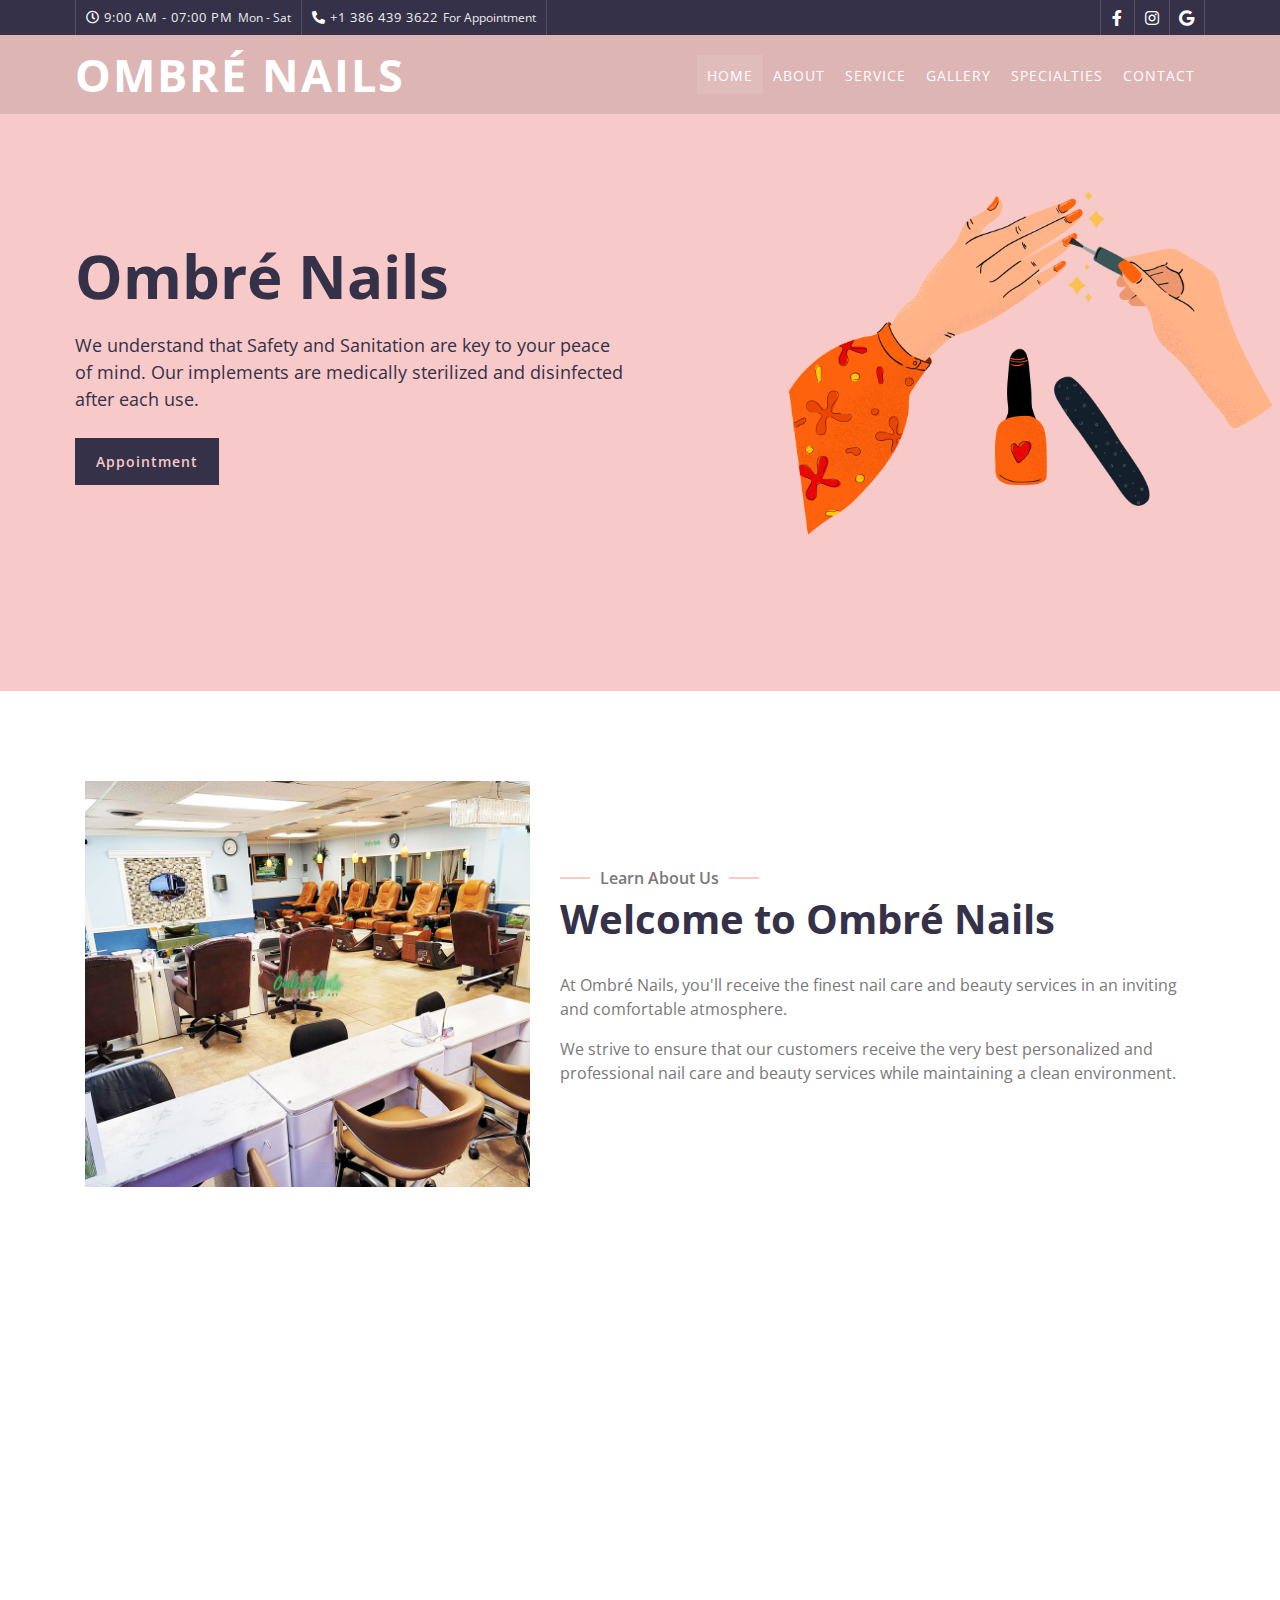
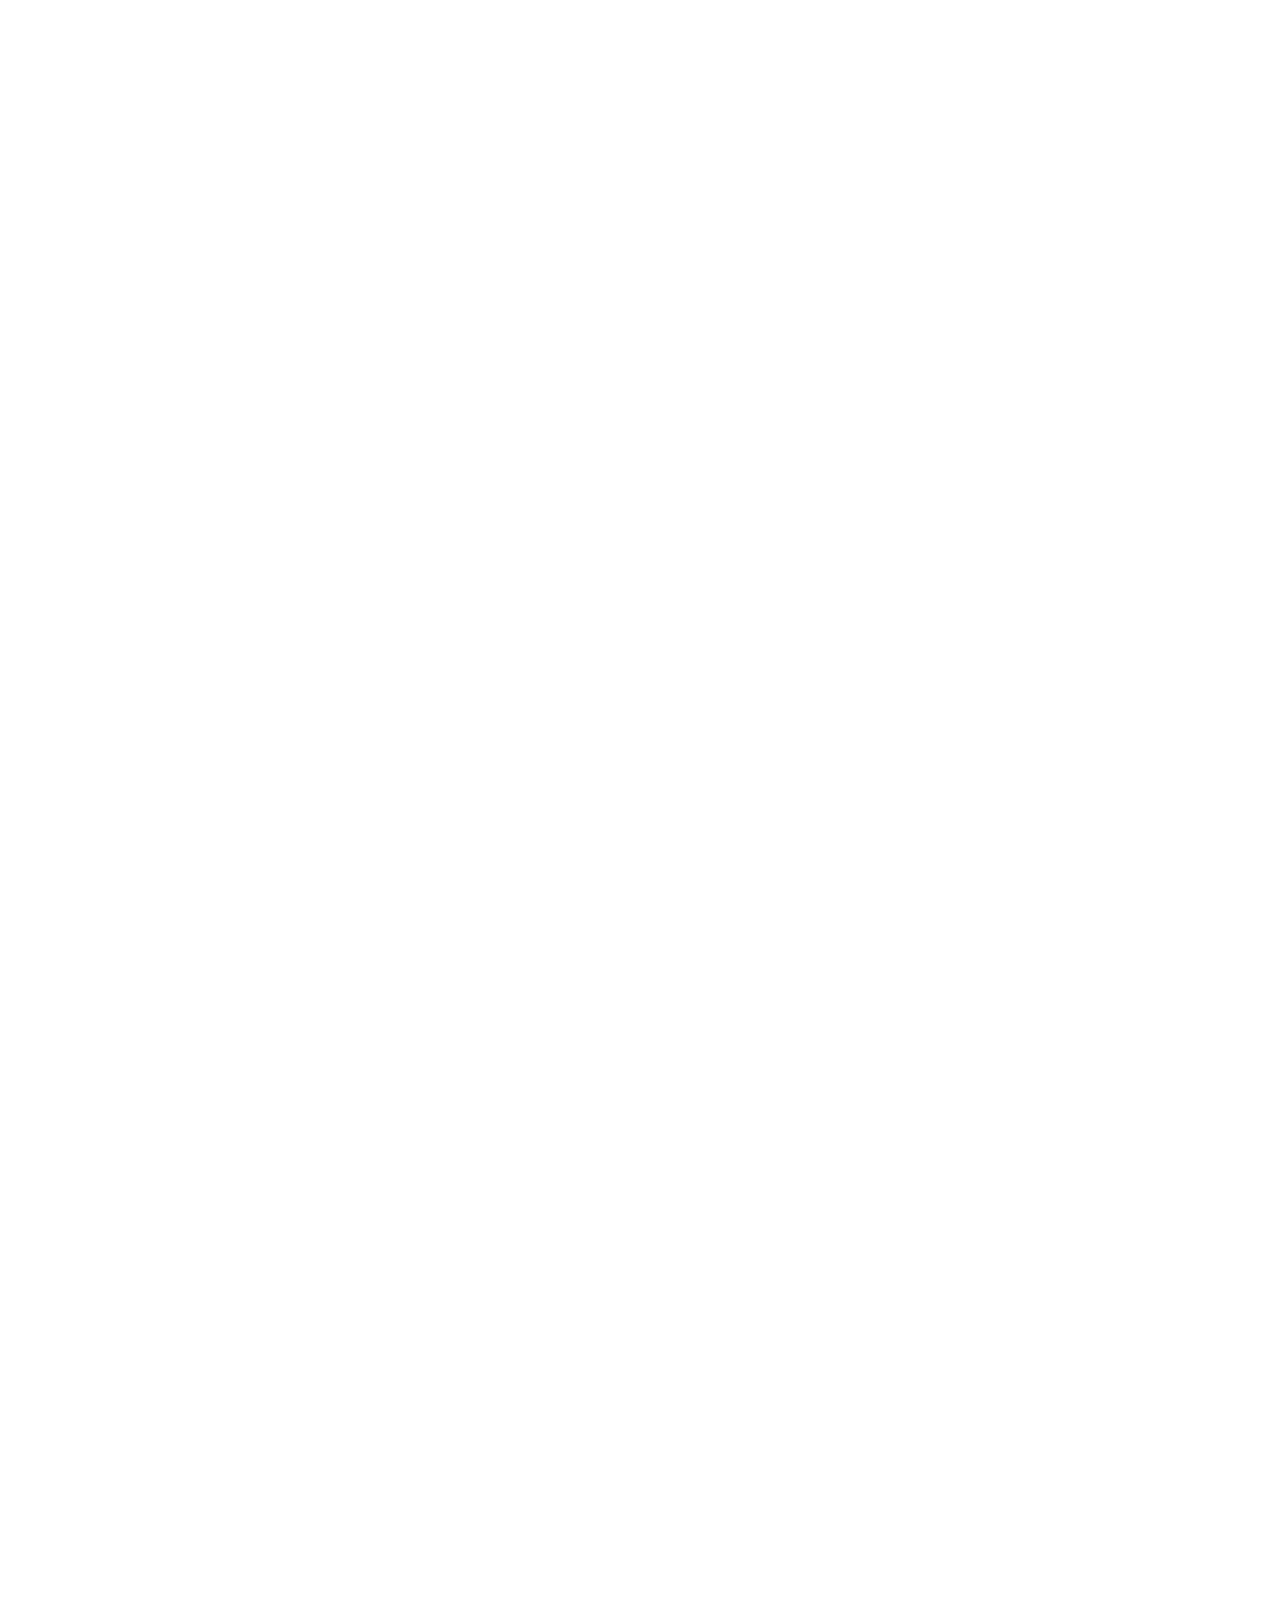
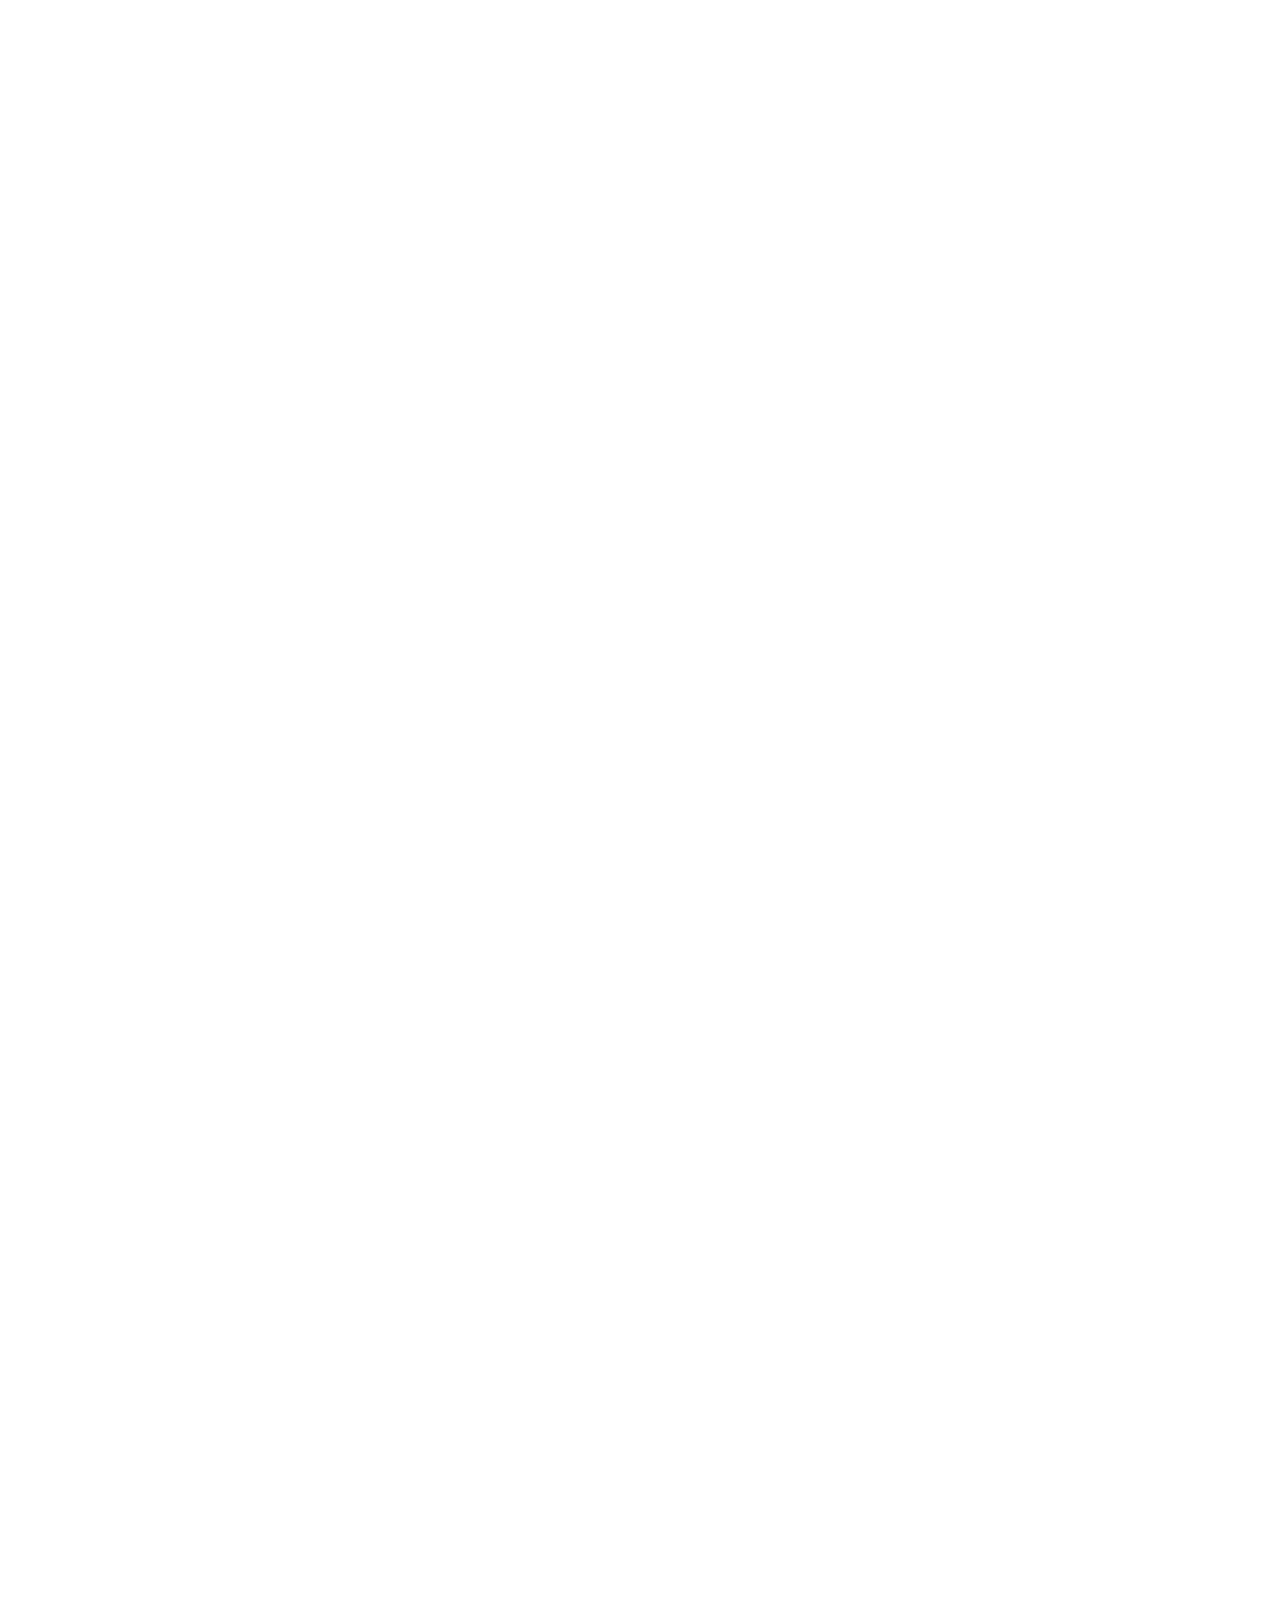
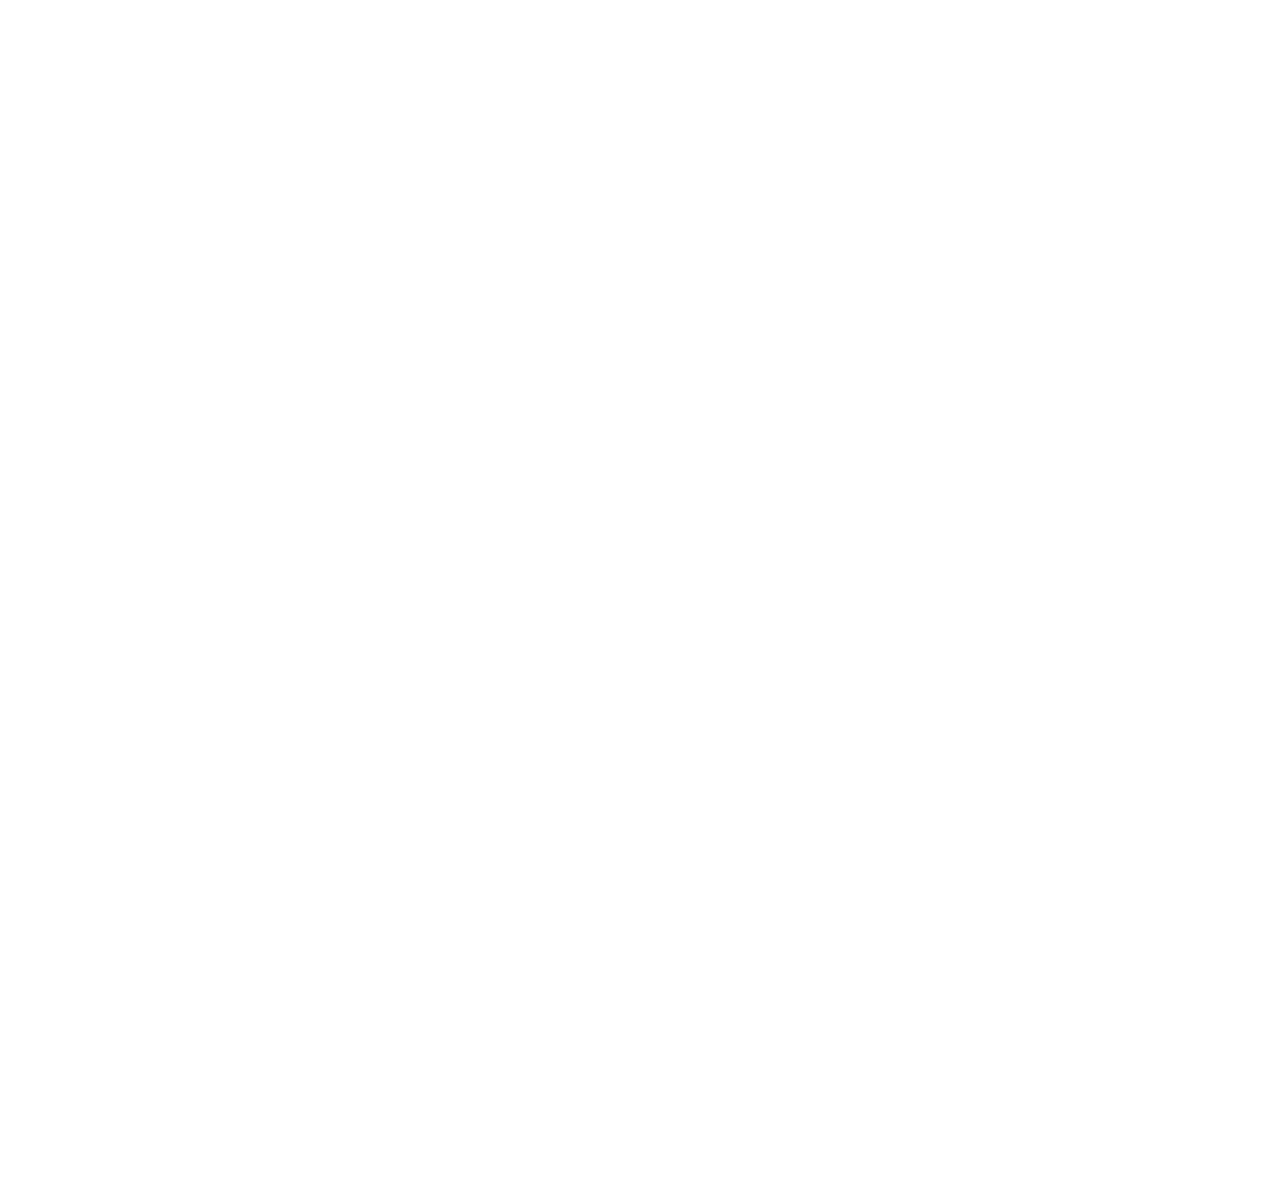
<file: index.html>
<!DOCTYPE html>
<html lang="en">
    <head>
        <meta charset="utf-8">
        <title>Ombré Nails | Beat Nails Salon in Florida 32136</title>
        <meta content="width=device-width, initial-scale=1.0" name="viewport">
        <meta name="author" content="Ombré Nails | Beat Nails Salon in Florida 32136">

        <meta name="description" content="At Ombré Nails, you'll receive the finest nail care and beauty services in an inviting and comfortable atmosphere. We strive to ensure that our customers receive the very best personalized and professional nail care and beauty services while maintaining a clean environment.">

        <meta name="keywords" content="ombre nails, ombre nails florida, nails salon near me, nails in florida, nails in florida, luxury nails, best nails color, nails spa, nails salon, nails bar, perfect nail, nails polish, gel polish, acrylics, nails company, best nail color,nude nail colors, nail design, hight-end service nail in florida, luxury nails in chino, nails salon in florida, nails spa near me, nails salon near me, manicure, acrylic paint, pedicure near me, nail bar near me, nail salon in florida 32136, nail salon 32136, hot nails, top nail salon, nail salon in boston, boston, best nail salon in boston, best nail salon in chino, hottest nails design, hot nails design, top nails design, the best nails salon in, top nails salon in, t's nails, lux nail & spa - tiệm chăm sóc móng ở florida, pretty nails, green nails, summer nails 2022, christmas nails 2022, fall nails 2022, vip nails conway ar, shining nails, lux nails rogers ar, splurge nails, lush nails, lush nails fayetteville ar, magic nails, beautiful nails and spa, french tip nails, gel x nails, nail ideas, gel x nails near me, dip nails near me, nail designs, rockstar nails evanston, sexy nails broadway, luxia nails, muse nails, french nails, tipsy nails, xpression nails, florida pro nails">



        <!-- Favicon -->
        <link href="img/ombre-nails-favicon.svg" rel="icon">

        <!-- Google Font -->
        <link href="https://fonts.googleapis.com/css2?family=Open+Sans:wght@300;400;600;700;800&display=swap" rel="stylesheet">

        <!-- CSS Libraries -->
        <link href="css/bootstrap.min.css" rel="stylesheet">
        <link href="css/all.min.css" rel="stylesheet">
        <link href="lib/animate/animate.min.css" rel="stylesheet">
        <link href="lib/flaticon/font/flaticon.css" rel="stylesheet"> 
        <link href="lib/owlcarousel/assets/owl.carousel.min.css" rel="stylesheet">
        <link href="lib/lightbox/css/lightbox.min.css" rel="stylesheet">

        <!-- Template Stylesheet -->
        <link href="css/style.css" rel="stylesheet">
    </head>

    <body>
        <!-- Top Bar Start -->
        <div class="top-bar d-none d-md-block">
            <div class="container-fluid">
                <div class="row">
                    <div class="col-md-8">
                        <div class="top-bar-left">
                            <div class="text">
                                <i class="far fa-clock"></i>
                                <h2>9:00 AM - 07:00 PM</h2>
                                <p>Mon - Sat</p>
                            </div>
                            <div class="text">
                                <i class="fa fa-phone-alt"></i>
                                <h2>+1 386 439 3622</h2>
                                <p>For Appointment</p>
                            </div>
                        </div>
                    </div>
                    <div class="col-md-4">
                        <div class="top-bar-right">
                            <div class="social">
                                <a target="_blank" href="https://www.facebook.com/OmbreNailsOfficial" class="fab fa-facebook-f"></a>
                                <a target="_blank" href="https://www.instagram.com/ombrenailsofficial" class="fab fa-instagram"></a>
                                <a target="_blank" href="https://goo.gl/maps/DYS3Y1qNcf4m3cUD7" class="fab fa-google"></a>
                            </div>
                        </div>
                    </div>
                </div>
            </div>
        </div>
        <!-- Top Bar End -->

        <!-- Nav Bar Start -->
        <div class="navbar navbar-expand-lg bg-dark navbar-dark">
            <div class="container-fluid">
                <a href="index.html" class="navbar-brand">Ombré Nails</a>
                <button type="button" class="navbar-toggler" data-toggle="collapse" data-target="#navbarCollapse">
                    <span class="navbar-toggler-icon"></span>
                </button>

                <div class="collapse navbar-collapse justify-content-between" id="navbarCollapse">
                    <div class="navbar-nav ml-auto">
                        <a href="index.html" class="nav-item nav-link active">Home</a>
                        <a href="about.html" class="nav-item nav-link">About</a>
                        <a href="service.html" class="nav-item nav-link">Service</a>
                        <a href="class.html" class="nav-item nav-link">Gallery</a>
                        <a href="team.html" class="nav-item nav-link">Specialties</a>
                        <a href="contact.html" class="nav-item nav-link">Contact</a>
                    </div>
                </div>
            </div>
        </div>
        <!-- Nav Bar End -->


        <!-- Hero Start -->
        <div class="hero">
            <div class="container-fluid">
                <div class="row align-items-center">
                    <div class="col-sm-12 col-md-6">
                        <div class="hero-text">
                            <h1>Ombré Nails</h1>
                            <p>
                                We understand that Safety and Sanitation are key to your peace of mind. Our implements are medically sterilized and disinfected after each use.
                            </p>
                            <div class="hero-btn">
                                <a class="btn" target="_blank" href="https://www.lldtek.com/salon/appt/MzU3MTh8b21icmUzMTZ8RkxfMDcyNjJ8OWI4NWFiMTIyNDk2ZmRjMzIwZDJmMzIyYzA3MzQ2NTk=/?fbclid=IwAR3YUlNOceXOS0rdywhq_PLJh8x66RDpU73kAeN-pi2qbesw2ofWAGn-jfo">Appointment</a>
                                
                            </div>
                        </div>
                    </div>
                    <div class="col-sm-12 col-md-6 d-none d-md-block">
                        <div class="hero-image">
                            <img src="img/Ombre-nails-Banner-01.png" alt="Hero Image">
                        </div>
                    </div>
                </div>
            </div>
        </div>
        <!-- Hero End -->


        <!-- About Start -->
        <div class="about wow fadeInUp" data-wow-delay="0.1s">
            <div class="container">
                <div class="row align-items-center">
                    <div class="col-lg-5 col-md-6">
                        <div class="about-img">
                            <img src="img/Ombre-Nails.jpg" alt="Ombre Nails">
                        </div>
                    </div>
                    <div class="col-lg-7 col-md-6">
                        <div class="section-header text-left">
                            <p>Learn About Us</p>
                            <h2>Welcome to Ombré Nails</h2>
                        </div>
                        <div class="about-text">
                            <p>
                                At Ombré Nails, you'll receive the finest nail care and beauty services in an inviting and comfortable atmosphere.
                            </p>
                            <p>
                                We strive to ensure that our customers receive the very best personalized and professional nail care and beauty services while maintaining a clean environment.
                            </p>
                        </div>
                    </div>
                </div>
            </div>
        </div>
        <!-- About End -->


        <!-- Service Start -->
        <div class="service">
            <div class="container">
                <div class="section-header text-center wow zoomIn" data-wow-delay="0.1s">
                    <p>Ombré Nails</p>
                    <h2>Our Service</h2>
                </div>
                <div class="row">
                    <div class="col-lg-4 col-md-6 wow fadeInUp" data-wow-delay="0.0s">
                        <div class="service-item">
                            <div class="service-icon">
                                <i><img src="img/icon-1.png"></i>
                            </div>
                            <h3>Nails Care</h3>
                            <p>
                                Nail care is important for health as well as cosmetic reasons. Good nail care can prevent fungus infections of the nail and infections of the skin in the hands and feet.
                            </p>
                        </div>
                    </div>
                    <div class="col-lg-4 col-md-6 wow fadeInUp" data-wow-delay="0.2s">
                        <div class="service-item active">
                            <div class="service-icon">
                                <i><img src="img/icon-2.png"></i>
                            </div>
                            <h3>SNS, Ombré and Chrome Nails</h3>
                            <p>
                                Otherwise known as a “Dip powder manicure” - Are made with a powder and glue, and the combo creates a long-lasting bond on your nails.
                            </p>
                        </div>
                    </div>
                    <div class="col-lg-4 col-md-6 wow fadeInUp" data-wow-delay="0.4s">
                        <div class="service-item">
                            <div class="service-icon">
                                <i><img src="img/icon-3.png"></i>
                            </div>
                            <h3>Waxing</h3>
                            <p>
                                Who wouldn't want perfectly shaped brows ? Our experienced Aesthetician's will transform them for your specific needs as well as all your waxing services.
                            </p>
                        </div>
                    </div>
                    <div class="col-lg-4 col-md-6 wow fadeInUp" data-wow-delay="0.6s">
                        <div class="service-item">
                            <div class="service-icon">
                                <i><img src="img/icon-4.png"></i>
                            </div>
                            <h3>Facial</h3>
                            <p>
                                Come and experience our customized facial that blend relaxation with effective treatments to give you the best skin.<br> Instantly reverse signs of aging while nourishing the skin.
                            </p>
                        </div>
                    </div>
                    <div class="col-lg-4 col-md-6 wow fadeInUp" data-wow-delay="0.8s">
                        <div class="service-item">
                            <div class="service-icon">
                                <i><img src="img/icon-5.png"></i>
                            </div>
                            <h3>Pedicure Care</h3>
                            <p>
                                Indulge your feet with our exclusive spa pedicures. Our pedicure chairs are noiseless and pipe less offering the best combination of relaxation & sanitation. We'll make you feel like royalty !
                            </p>
                        </div>
                    </div>
                    <div class="col-lg-4 col-md-6 wow fadeInUp" data-wow-delay="1s">
                        <div class="service-item">
                            <div class="service-icon">
                                <i><img src="img/icon-6.png"></i>
                            </div>
                            <h3>Manicure Care</h3>
                            <p>
                                Be more beautiful and stylish with our manicure service. All of the staff are well-trained, careful and whole-hearted. Take the time from your busy schedule to help your hands and nails look their best.
                            </p>
                        </div>
                    </div>
                </div>
            </div>
        </div>
        <!-- Service End -->


        <!-- Class Start -->
        <div class="class">
            <div class="container">
                <div class="section-header text-center wow zoomIn" data-wow-delay="0.1s">
                    <p>Special</p>
                    <h2>Top Service</h2>
                </div>
                <div class="row class-container">
                    <div class="col-lg-4 col-md-6 col-sm-12 class-item filter-1 wow fadeInUp" data-wow-delay="0.0s">
                        <div class="class-wrap">
                            <div class="class-img">
                                <img src="img/Ombre-nails-Gallery-01.jpg" alt="Ombre Nails">
                            </div>
                            <div class="class-text">
                                <div class="class-teacher">
                                    <img src="img/teacher-1.png" alt="Image">
                                    <h3>Rosa Vo</h3>
                                    <a href="">+</a>
                                </div>
                                <h2>Nails Care</h2>
                                <div class="class-meta">
                                    <p>Beauty & Nail ART</p>
                                </div>
                            </div>
                        </div>
                    </div>
                    <div class="col-lg-4 col-md-6 col-sm-12 class-item filter-2 wow fadeInUp" data-wow-delay="0.2s">
                        <div class="class-wrap">
                            <div class="class-img">
                                <img src="img/Ombre-nails-Gallery-02.jpg" alt="Ombre Nails">
                            </div>
                            <div class="class-text">
                                <div class="class-teacher">
                                    <img src="img/teacher-2.png" alt="Image">
                                    <h3>Peter</h3>
                                    <a href="">+</a>
                                </div>
                                <h2>SNS, Ombré and Chrome Nails</h2>
                                <div class="class-meta">
                                    <p>The best for younger</p>
                                </div>
                            </div>
                        </div>
                    </div>
                    <div class="col-lg-4 col-md-6 col-sm-12 class-item filter-3 wow fadeInUp" data-wow-delay="0.4s">
                        <div class="class-wrap">
                            <div class="class-img">
                                <img src="img/Ombre-nails-Gallery-03.jpg" alt="Ombre Nails">
                            </div>
                            <div class="class-text">
                                <div class="class-teacher">
                                    <img src="img/teacher-3.png" alt="Image">
                                    <h3>Kelly</h3>
                                    <a href="">+</a>
                                </div>
                                <h2>Waxing</h2>
                                <div class="class-meta">
                                    <p>Top Booked</p>
                                </div>
                            </div>
                        </div>
                    </div>
                    <div class="col-lg-4 col-md-6 col-sm-12 class-item filter-1 wow fadeInUp" data-wow-delay="0.6s">
                        <div class="class-wrap">
                            <div class="class-img">
                                <img src="img/Ombre-nails-Gallery-04.jpg" alt="Ombre Nails">
                            </div>
                            <div class="class-text">
                                <div class="class-teacher">
                                    <img src="img/teacher-4.png" alt="Image">
                                    <h3>Richard</h3>
                                    <a href="">+</a>
                                </div>
                                <h2>Facial</h2>
                                <div class="class-meta">
                                    <p>Top summer</p>
                                </div>
                            </div>
                        </div>
                    </div>
                    <div class="col-lg-4 col-md-6 col-sm-12 class-item filter-2 wow fadeInUp" data-wow-delay="0.8s">
                        <div class="class-wrap">
                            <div class="class-img">
                                <img src="img/Ombre-nails-Gallery-05.jpg" alt="Ombre Nails">
                            </div>
                            <div class="class-text">
                                <div class="class-teacher">
                                    <img src="img/teacher-5.png" alt="Image">
                                    <h3>Giana</h3>
                                    <a href="">+</a>
                                </div>
                                <h2>Pedicure Care</h2>
                                <div class="class-meta">
                                    <p>The best choice</p>
                                </div>
                            </div>
                        </div>
                    </div>
                    <div class="col-lg-4 col-md-6 col-sm-12 class-item filter-3 wow fadeInUp" data-wow-delay="1s">
                        <div class="class-wrap">
                            <div class="class-img">
                                <img src="img/Ombre-nails-Gallery-06.jpg" alt="Ombre Nails">
                            </div>
                            <div class="class-text">
                                <div class="class-teacher">
                                    <img src="img/teacher-6.png" alt="Image">
                                    <h3>Kathy</h3>
                                    <a href="">+</a>
                                </div>
                                <h2>Manicure Care</h2>
                                <div class="class-meta">
                                    <p>New - Hot </p>
                                </div>
                            </div>
                        </div>
                    </div>
                </div>
            </div>
        </div>
        <!-- Class End -->
        
        
        <!-- Discount Start -->
        <div class="discount wow zoomIn" data-wow-delay="0.1s">
            <div class="container">
                <div class="section-header text-center">
                    <p>Awesome Discount</p>
                    <h2>Get <span>10%</span> Discount for all</h2>
                </div>
                <div class="container discount-text">
                    <p>
                        Our gift certificates are available for purchase in store.
                        <br>
                        Whether you need a gift for a family member, friend, or co-worker, our gift certificates would be the perfect gift for any occasion.
                    </p>
                    <a class="btn" href="https://www.lldtek.com/salon/appt/MzU3MTh8b21icmUzMTZ8RkxfMDcyNjJ8OWI4NWFiMTIyNDk2ZmRjMzIwZDJmMzIyYzA3MzQ2NTk=/?fbclid=IwAR3YUlNOceXOS0rdywhq_PLJh8x66RDpU73kAeN-pi2qbesw2ofWAGn-jfo" target="_blank">Appointment</a>
                </div>
            </div>
        </div>
        <!-- Discount End -->
        
        <!-- Team Start -->
        <div class="team">
            <div class="container">
                <div class="section-header text-center wow zoomIn" data-wow-delay="0.1s">
                    <p>Highlight</p>
                    <h2>Top choice</h2>
                </div>
                <div class="row">
                    <div class="col-lg-3 col-md-6 wow fadeInUp" data-wow-delay="0.0s">
                        <div class="team-item">
                            <div class="team-img">
                                <img src="img/Ombre-nails-specialties-01.jpg" alt="Ombre Nails">
                                <div class="team-social">
                                    <a target="_blank" href="https://www.facebook.com/OmbreNailsOfficial"><i class="fab fa-facebook"></i></a>
                                    <a target="_blank" href="https://www.instagram.com/ombrenailsofficial"><i class="fab fa-instagram"></i></a>
                                    <a target="_blank" href="https://goo.gl/maps/DYS3Y1qNcf4m3cUD7"><i class="fab fa-google"></i></a>
                                </div>
                            </div>
                        </div>
                    </div>
                    <div class="col-lg-3 col-md-6 wow fadeInUp" data-wow-delay="0.2s">
                        <div class="team-item">
                            <div class="team-img">
                                <img src="img/Ombre-nails-specialties-02.jpg" alt="Ombre Nails">
                                <div class="team-social">
                                    <a target="_blank" href="https://www.facebook.com/OmbreNailsOfficial"><i class="fab fa-facebook"></i></a>
                                    <a target="_blank" href="https://www.instagram.com/ombrenailsofficial"><i class="fab fa-instagram"></i></a>
                                    <a target="_blank" href="https://goo.gl/maps/DYS3Y1qNcf4m3cUD7"><i class="fab fa-google"></i></a>
                                </div>
                            </div>
                        </div>
                    </div>
                    <div class="col-lg-3 col-md-6 wow fadeInUp" data-wow-delay="0.4s">
                        <div class="team-item">
                            <div class="team-img">
                                <img src="img/Ombre-nails-specialties-03.jpg" alt="Ombre Nails">
                                <div class="team-social">
                                    <a target="_blank" href="https://www.facebook.com/OmbreNailsOfficial"><i class="fab fa-facebook"></i></a>
                                    <a target="_blank" href="https://www.instagram.com/ombrenailsofficial"><i class="fab fa-instagram"></i></a>
                                    <a target="_blank" href="https://goo.gl/maps/DYS3Y1qNcf4m3cUD7"><i class="fab fa-google"></i></a>
                                </div>
                            </div>
                        </div>
                    </div>
                    <div class="col-lg-3 col-md-6 wow fadeInUp" data-wow-delay="0.6s">
                        <div class="team-item">
                            <div class="team-img">
                                <img src="img/Ombre-nails-specialties-04.jpg" alt="Ombre Nails">
                                <div class="team-social">
                                    <a target="_blank" href="https://www.facebook.com/OmbreNailsOfficial"><i class="fab fa-facebook"></i></a>
                                    <a target="_blank" href="https://www.instagram.com/ombrenailsofficial"><i class="fab fa-instagram"></i></a>
                                    <a target="_blank" href="https://goo.gl/maps/DYS3Y1qNcf4m3cUD7"><i class="fab fa-google"></i></a>
                                </div>
                            </div>
                        </div>
                    </div>
                    <div class="col-lg-3 col-md-6 wow fadeInUp" data-wow-delay="0.6s">
                        <div class="team-item">
                            <div class="team-img">
                                <img src="img/Ombre-nails-specialties-05.jpg" alt="Ombre Nails">
                                <div class="team-social">
                                    <a target="_blank" href="https://www.facebook.com/OmbreNailsOfficial"><i class="fab fa-facebook"></i></a>
                                    <a target="_blank" href="https://www.instagram.com/ombrenailsofficial"><i class="fab fa-instagram"></i></a>
                                    <a target="_blank" href="https://goo.gl/maps/DYS3Y1qNcf4m3cUD7"><i class="fab fa-google"></i></a>
                                </div>
                            </div>
                        </div>
                    </div>
                    <div class="col-lg-3 col-md-6 wow fadeInUp" data-wow-delay="0.6s">
                        <div class="team-item">
                            <div class="team-img">
                                <img src="img/Ombre-nails-specialties-06.jpg" alt="Ombre Nails">
                                <div class="team-social">
                                    <a target="_blank" href="https://www.facebook.com/OmbreNailsOfficial"><i class="fab fa-facebook"></i></a>
                                    <a target="_blank" href="https://www.instagram.com/ombrenailsofficial"><i class="fab fa-instagram"></i></a>
                                    <a target="_blank" href="https://goo.gl/maps/DYS3Y1qNcf4m3cUD7"><i class="fab fa-google"></i></a>
                                </div>
                            </div>
                        </div>
                    </div>
                    <div class="col-lg-3 col-md-6 wow fadeInUp" data-wow-delay="0.6s">
                        <div class="team-item">
                            <div class="team-img">
                                <img src="img/Ombre-nails-specialties-07.jpg" alt="Ombre Nails">
                                <div class="team-social">
                                    <a target="_blank" href="https://www.facebook.com/OmbreNailsOfficial"><i class="fab fa-facebook"></i></a>
                                    <a target="_blank" href="https://www.instagram.com/ombrenailsofficial"><i class="fab fa-instagram"></i></a>
                                    <a target="_blank" href="https://goo.gl/maps/DYS3Y1qNcf4m3cUD7"><i class="fab fa-google"></i></a>
                                </div>
                            </div>
                        </div>
                    </div>
                    <div class="col-lg-3 col-md-6 wow fadeInUp" data-wow-delay="0.6s">
                        <div class="team-item">
                            <div class="team-img">
                                <img src="img/Ombre-nails-specialties-08.jpg" alt="Ombre Nails">
                                <div class="team-social">
                                    <a target="_blank" href="https://www.facebook.com/OmbreNailsOfficial"><i class="fab fa-facebook"></i></a>
                                    <a target="_blank" href="https://www.instagram.com/ombrenailsofficial"><i class="fab fa-instagram"></i></a>
                                    <a target="_blank" href="https://goo.gl/maps/DYS3Y1qNcf4m3cUD7"><i class="fab fa-google"></i></a>
                                </div>
                            </div>
                        </div>
                    </div>
                </div>
            </div>
        </div>
        <!-- Team End -->


        <!-- Blog Start -->
        <div class="blog">
            <div class="container">
                <div class="section-header text-center wow zoomIn" data-wow-delay="0.1s">
                    <p>Blog</p>
                    <h2>Gallery</h2>
                </div>
                <div class="owl-carousel blog-carousel wow fadeInUp" data-wow-delay="0.1s">
                    <div class="blog-item">
                        <div class="blog-img">
                            <img src="img/Ombre-nails-Gallery-01.jpg" alt="Ombre Nails">
                        </div>
                    </div>
                    <div class="blog-item">
                        <div class="blog-img">
                            <img src="img/Ombre-nails-Gallery-02.jpg" alt="Ombre Nails">
                        </div>
                    </div>
                    <div class="blog-item">
                        <div class="blog-img">
                            <img src="img/Ombre-nails-Gallery-03.jpg" alt="Ombre Nails">
                        </div>
                    </div>
                    <div class="blog-item">
                        <div class="blog-img">
                            <img src="img/Ombre-nails-Gallery-04.jpg" alt="Ombre Nails">
                        </div>
                    </div>
                    <div class="blog-item">
                        <div class="blog-img">
                            <img src="img/Ombre-nails-Gallery-05.jpg" alt="Ombre Nails">
                        </div>
                    </div>
                    <div class="blog-item">
                        <div class="blog-img">
                            <img src="img/Ombre-nails-Gallery-06.jpg" alt="Ombre Nails">
                        </div>
                    </div>
                </div>
            </div>
        </div>
        <!-- Blog End -->


        <!-- Footer Start -->
        <div class="footer wow fadeIn" data-wow-delay="0.3s">
            <div class="container-fluid">
                <div class="container">
                    <div class="footer-info">
                        <a href="index.html" class="footer-logo">Ombré Nails</a>
                        <h3>316 Moody Blvd, Flagler Beach, FL 32136, United States</h3>
                        <div class="footer-menu">
                            <p>+1 386 439 3622</p>
                            <p>quynguyenvo@yahoo.com</p>
                        </div>
                        <div class="footer-social">
                            <a target="_blank" href="https://www.facebook.com/OmbreNailsOfficial"><i class="fab fa-facebook-f"></i></a>
                            <a target="_blank" href="https://www.instagram.com/ombrenailsofficial"><i class="fab fa-instagram"></i></a>
                            <a target="_blank" href="https://goo.gl/maps/DYS3Y1qNcf4m3cUD7"><i class="fab fa-google"></i></a>
                        </div>
                    </div>
                </div>
                <div class="container copyright">
                    <div class="row">
                        <div class="col-md-6">
                            <p>&copy; <a href="#">Ombré Nails</a>, All Right Reserved.</p>
                        </div>
                        <div class="col-md-6">
                            <p>Dev By <a target="_blank" href="https://www.lldtek.com">LLDTEK</a></p>
                        </div>
                    </div>
                </div>
            </div>
        </div>
        <!-- Footer End -->

        <a href="#" class="back-to-top"><i class="fa fa-chevron-up"></i></a>

        <!--&lt;!&ndash; JavaScript Libraries &ndash;&gt;-->
        <script src="js/jquery-3.4.1.min.js"></script>
        <script src="js/bootstrap.bundle.min.js"></script>
        <script src="lib/easing/easing.min.js"></script>
        <script src="lib/wow/wow.min.js"></script>
        <script src="lib/owlcarousel/owl.carousel.min.js"></script>
        <script src="lib/isotope/isotope.pkgd.min.js"></script>
        <script src="lib/lightbox/js/lightbox.min.js"></script>
        
        <!-- Contact Javascript File -->
        <script src="mail/jqBootstrapValidation.min.js"></script>
        <script src="mail/contact.js"></script>

        <!-- Template Javascript -->
        <script src="js/main.js"></script>
    </body>
</html>
</file>
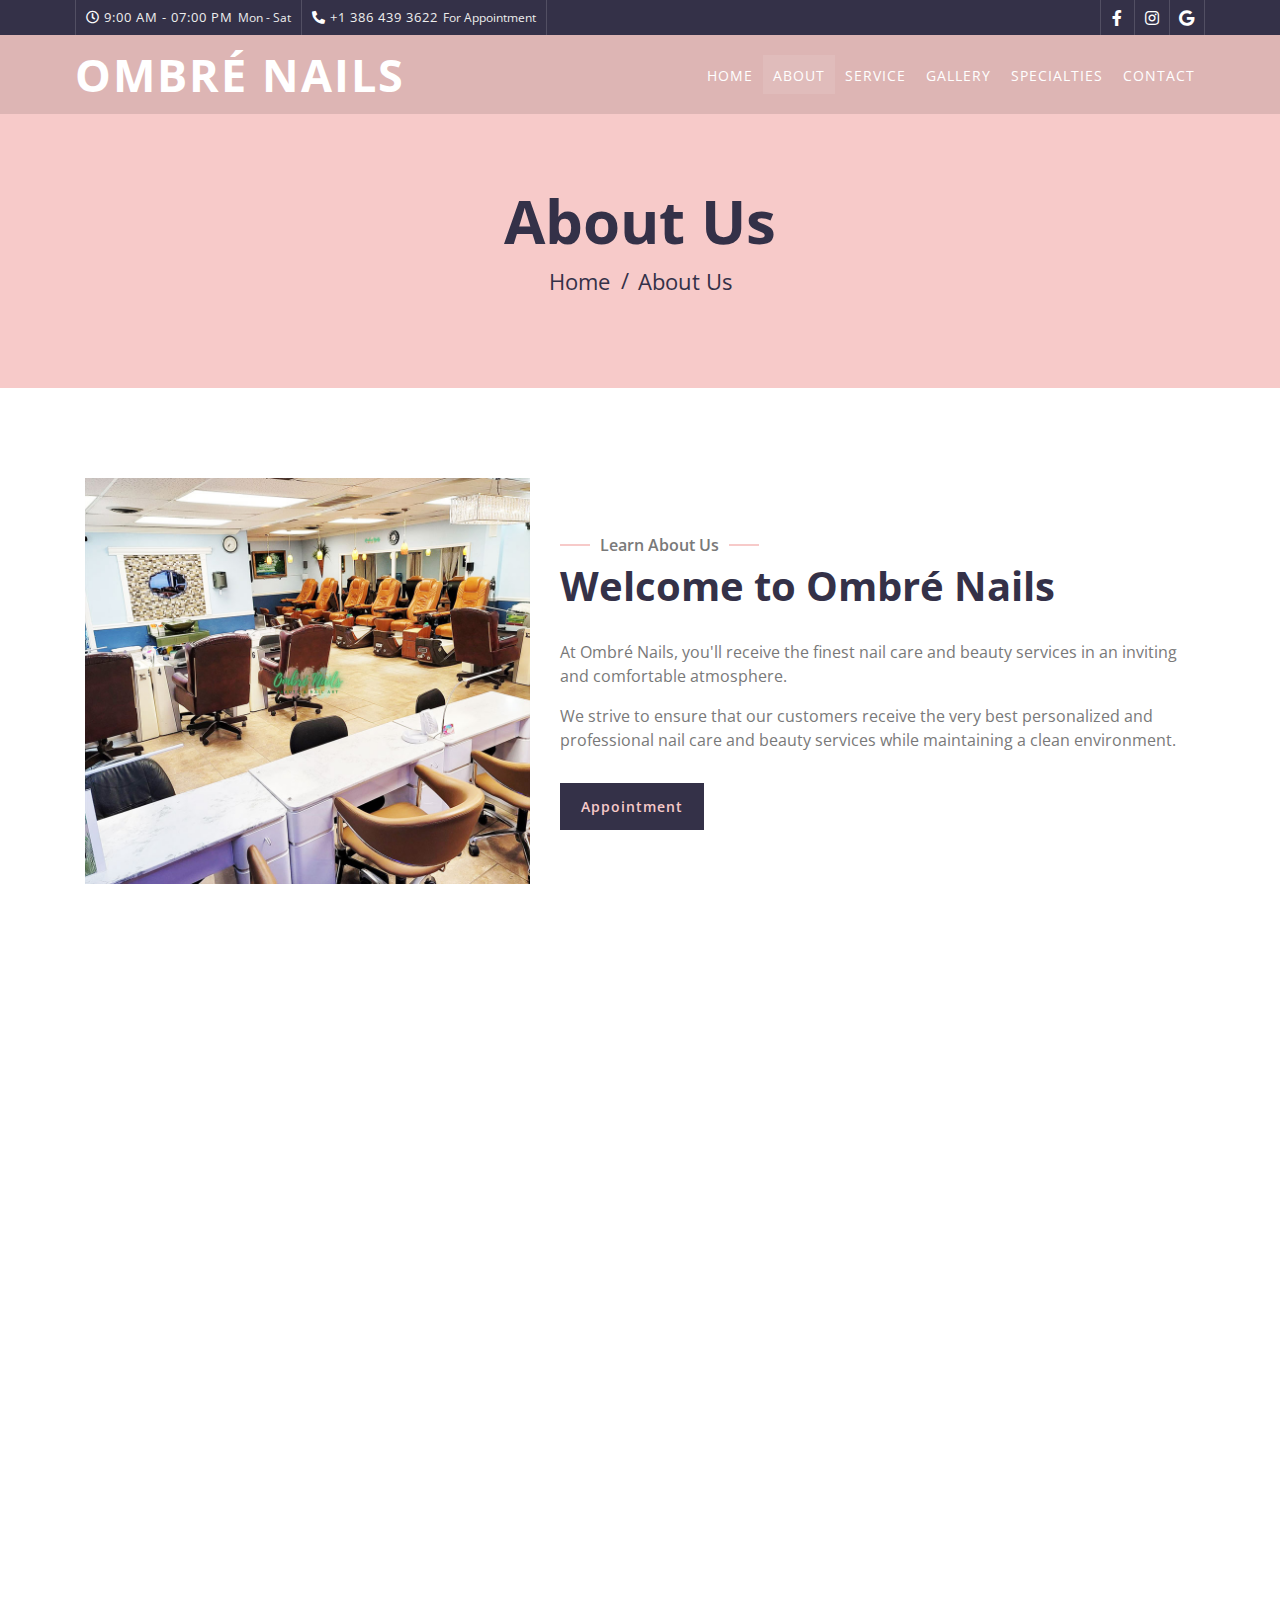
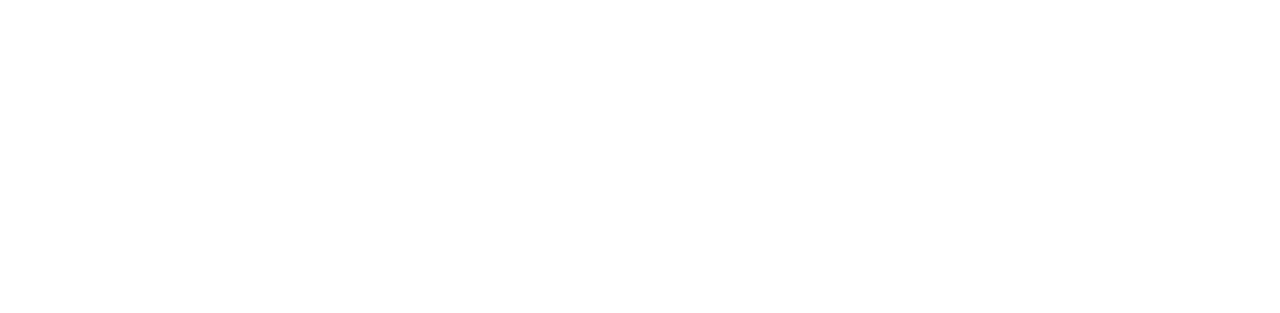
<file: about.html>
<!DOCTYPE html>
<html lang="en">
    <head>
        <meta charset="utf-8">
        <title>Ombré Nails | About</title>
        <meta content="width=device-width, initial-scale=1.0" name="viewport">
        <meta content="Free Website Template" name="keywords">
        <meta content="Free Website Template" name="description">

        <!-- Favicon -->
        <link href="img/ombre-nails-favicon.svg" rel="icon">

        <!-- Google Font -->
        <link href="https://fonts.googleapis.com/css2?family=Open+Sans:wght@300;400;600;700;800&display=swap" rel="stylesheet">

        <!-- CSS Libraries -->
        <link href="css/bootstrap.min.css" rel="stylesheet">
        <link href="css/all.min.css" rel="stylesheet">
        <link href="lib/animate/animate.min.css" rel="stylesheet">
        <link href="lib/flaticon/font/flaticon.css" rel="stylesheet"> 
        <link href="lib/owlcarousel/assets/owl.carousel.min.css" rel="stylesheet">
        <link href="lib/lightbox/css/lightbox.min.css" rel="stylesheet">

        <!-- Template Stylesheet -->
        <link href="css/style.css" rel="stylesheet">
    </head>

    <body>
        <!-- Top Bar Start -->
        <div class="top-bar d-none d-md-block">
            <div class="container-fluid">
                <div class="row">
                    <div class="col-md-8">
                        <div class="top-bar-left">
                            <div class="text">
                                <i class="far fa-clock"></i>
                                <h2>9:00 AM - 07:00 PM</h2>
                                <p>Mon - Sat</p>
                            </div>
                            <div class="text">
                                <i class="fa fa-phone-alt"></i>
                                <h2>+1 386 439 3622</h2>
                                <p>For Appointment</p>
                            </div>
                        </div>
                    </div>
                    <div class="col-md-4">
                        <div class="top-bar-right">
                            <div class="social">
                                <a target="_blank" href="https://www.facebook.com/OmbreNailsOfficial" class="fab fa-facebook-f"></a>
                                <a target="_blank" href="https://www.instagram.com/ombrenailsofficial" class="fab fa-instagram"></a>
                                <a target="_blank" href="https://goo.gl/maps/DYS3Y1qNcf4m3cUD7" class="fab fa-google"></a>
                            </div>
                        </div>
                    </div>
                </div>
            </div>
        </div>
        <!-- Top Bar End -->

        <!-- Nav Bar Start -->
        <div class="navbar navbar-expand-lg bg-dark navbar-dark">
            <div class="container-fluid">
                <a href="index.html" class="navbar-brand">Ombré Nails</a>
                <button type="button" class="navbar-toggler" data-toggle="collapse" data-target="#navbarCollapse">
                    <span class="navbar-toggler-icon"></span>
                </button>

                <div class="collapse navbar-collapse justify-content-between" id="navbarCollapse">
                    <div class="navbar-nav ml-auto">
                        <a href="index.html" class="nav-item nav-link">Home</a>
                        <a href="about.html" class="nav-item nav-link active">About</a>
                        <a href="service.html" class="nav-item nav-link">Service</a>
                        <a href="class.html" class="nav-item nav-link">Gallery</a>
                        <a href="team.html" class="nav-item nav-link">Specialties</a>
                        <a href="contact.html" class="nav-item nav-link">Contact</a>
                    </div>
                </div>
            </div>
        </div>
        <!-- Nav Bar End -->


        <!-- Page Header Start -->
        <div class="page-header">
            <div class="container">
                <div class="row">
                    <div class="col-12">
                        <h2>About Us</h2>
                    </div>
                    <div class="col-12">
                        <a href="">Home</a>
                        <a href="">About Us</a>
                    </div>
                </div>
            </div>
        </div>
        <!-- Page Header End -->


        <!-- About Start -->
        <div class="about wow fadeInUp" data-wow-delay="0.1s">
            <div class="container">
                <div class="row align-items-center">
                    <div class="col-lg-5 col-md-6">
                        <div class="about-img">
                            <img src="img/Ombre-Nails.jpg" alt="Ombre Nails">
                        </div>
                    </div>
                    <div class="col-lg-7 col-md-6">
                        <div class="section-header text-left">
                            <p>Learn About Us</p>
                            <h2>Welcome to Ombré Nails</h2>
                        </div>
                        <div class="about-text">
                            <p>
                                At Ombré Nails, you'll receive the finest nail care and beauty services in an inviting and comfortable atmosphere.
                            </p>
                            <p>
                                We strive to ensure that our customers receive the very best personalized and professional nail care and beauty services while maintaining a clean environment.
                            </p>
                            <a class="btn" target="_blank" href="https://www.lldtek.com/salon/appt/MzU3MTh8b21icmUzMTZ8RkxfMDcyNjJ8OWI4NWFiMTIyNDk2ZmRjMzIwZDJmMzIyYzA3MzQ2NTk=/?fbclid=IwAR3YUlNOceXOS0rdywhq_PLJh8x66RDpU73kAeN-pi2qbesw2ofWAGn-jfo">Appointment</a>
                        </div>
                    </div>
                </div>
            </div>
        </div>
        <!-- About End -->


        <!-- Team Start -->
        <div class="team">
            <div class="container">
                <div class="section-header text-center wow zoomIn" data-wow-delay="0.1s">
                    <p>Highlight</p>
                    <h2>Top Choice</h2>
                </div>
                <div class="row">
                    <div class="col-lg-3 col-md-6 wow fadeInUp" data-wow-delay="0.0s">
                        <div class="team-item">
                            <div class="team-img">
                                <img src="img/Ombre-nails-specialties-01.jpg" alt="Ombre Nails">
                                <div class="team-social">
                                    <a target="_blank" href="https://www.facebook.com/OmbreNailsOfficial"><i class="fab fa-facebook"></i></a>
                                    <a target="_blank" href="https://www.instagram.com/ombrenailsofficial"><i class="fab fa-instagram"></i></a>
                                    <a target="_blank" href="https://goo.gl/maps/DYS3Y1qNcf4m3cUD7"><i class="fab fa-google"></i></a>
                                </div>
                            </div>
                        </div>
                    </div>
                    <div class="col-lg-3 col-md-6 wow fadeInUp" data-wow-delay="0.2s">
                        <div class="team-item">
                            <div class="team-img">
                                <img src="img/Ombre-nails-specialties-02.jpg" alt="Ombre Nails">
                                <div class="team-social">
                                    <a target="_blank" href="https://www.facebook.com/OmbreNailsOfficial"><i class="fab fa-facebook"></i></a>
                                    <a target="_blank" href="https://www.instagram.com/ombrenailsofficial"><i class="fab fa-instagram"></i></a>
                                    <a target="_blank" href="https://goo.gl/maps/DYS3Y1qNcf4m3cUD7"><i class="fab fa-google"></i></a>
                                </div>
                            </div>
                        </div>
                    </div>
                    <div class="col-lg-3 col-md-6 wow fadeInUp" data-wow-delay="0.4s">
                        <div class="team-item">
                            <div class="team-img">
                                <img src="img/Ombre-nails-specialties-03.jpg" alt="Ombre Nails">
                                <div class="team-social">
                                    <a target="_blank" href="https://www.facebook.com/OmbreNailsOfficial"><i class="fab fa-facebook"></i></a>
                                    <a target="_blank" href="https://www.instagram.com/ombrenailsofficial"><i class="fab fa-instagram"></i></a>
                                    <a target="_blank" href="https://goo.gl/maps/DYS3Y1qNcf4m3cUD7"><i class="fab fa-google"></i></a>
                                </div>
                            </div>
                        </div>
                    </div>
                    <div class="col-lg-3 col-md-6 wow fadeInUp" data-wow-delay="0.6s">
                        <div class="team-item">
                            <div class="team-img">
                                <img src="img/Ombre-nails-specialties-04.jpg" alt="Ombre Nails">
                                <div class="team-social">
                                    <a target="_blank" href="https://www.facebook.com/OmbreNailsOfficial"><i class="fab fa-facebook"></i></a>
                                    <a target="_blank" href="https://www.instagram.com/ombrenailsofficial"><i class="fab fa-instagram"></i></a>
                                    <a target="_blank" href="https://goo.gl/maps/DYS3Y1qNcf4m3cUD7"><i class="fab fa-google"></i></a>
                                </div>
                            </div>
                        </div>
                    </div>
                </div>
            </div>
        </div>
        <!-- Team End -->


        <!-- Footer Start -->
        <div class="footer wow fadeIn" data-wow-delay="0.3s">
            <div class="container-fluid">
                <div class="container">
                    <div class="footer-info">
                        <a href="index.html" class="footer-logo">Ombré Nails</a>
                        <h3>316 Moody Blvd, Flagler Beach, FL 32136, United States</h3>
                        <div class="footer-menu">
                            <p>+1 386 439 3622</p>
                            <p>quynguyenvo@yahoo.com</p>
                        </div>
                        <div class="footer-social">
                            <a target="_blank" href="https://www.facebook.com/OmbreNailsOfficial"><i class="fab fa-facebook-f"></i></a>
                            <a target="_blank" href="https://www.instagram.com/ombrenailsofficial"><i class="fab fa-instagram"></i></a>
                            <a target="_blank" href="https://goo.gl/maps/DYS3Y1qNcf4m3cUD7"><i class="fab fa-google"></i></a>
                        </div>
                    </div>
                </div>
                <div class="container copyright">
                    <div class="row">
                        <div class="col-md-6">
                            <p>&copy; <a href="#">Ombré Nails</a>, All Right Reserved.</p>
                        </div>
                        <div class="col-md-6">
                            <p>Designed By <a href="https://www.lldtek.com">LLDTEK</a></p>
                        </div>
                    </div>
                </div>
            </div>
        </div>
        <!-- Footer End -->

        <a href="#" class="back-to-top"><i class="fa fa-chevron-up"></i></a>

        <!-- JavaScript Libraries -->
        <script src="js/jquery-3.4.1.min.js"></script>
        <script src="js/bootstrap.bundle.min.js"></script>
        <script src="lib/easing/easing.min.js"></script>
        <script src="lib/wow/wow.min.js"></script>
        <script src="lib/owlcarousel/owl.carousel.min.js"></script>
        <script src="lib/isotope/isotope.pkgd.min.js"></script>
        <script src="lib/lightbox/js/lightbox.min.js"></script>
        
        <!-- Contact Javascript File -->
        <script src="mail/jqBootstrapValidation.min.js"></script>
        <script src="mail/contact.js"></script>

        <!-- Template Javascript -->
        <script src="js/main.js"></script>
    </body>
</html>
</file>
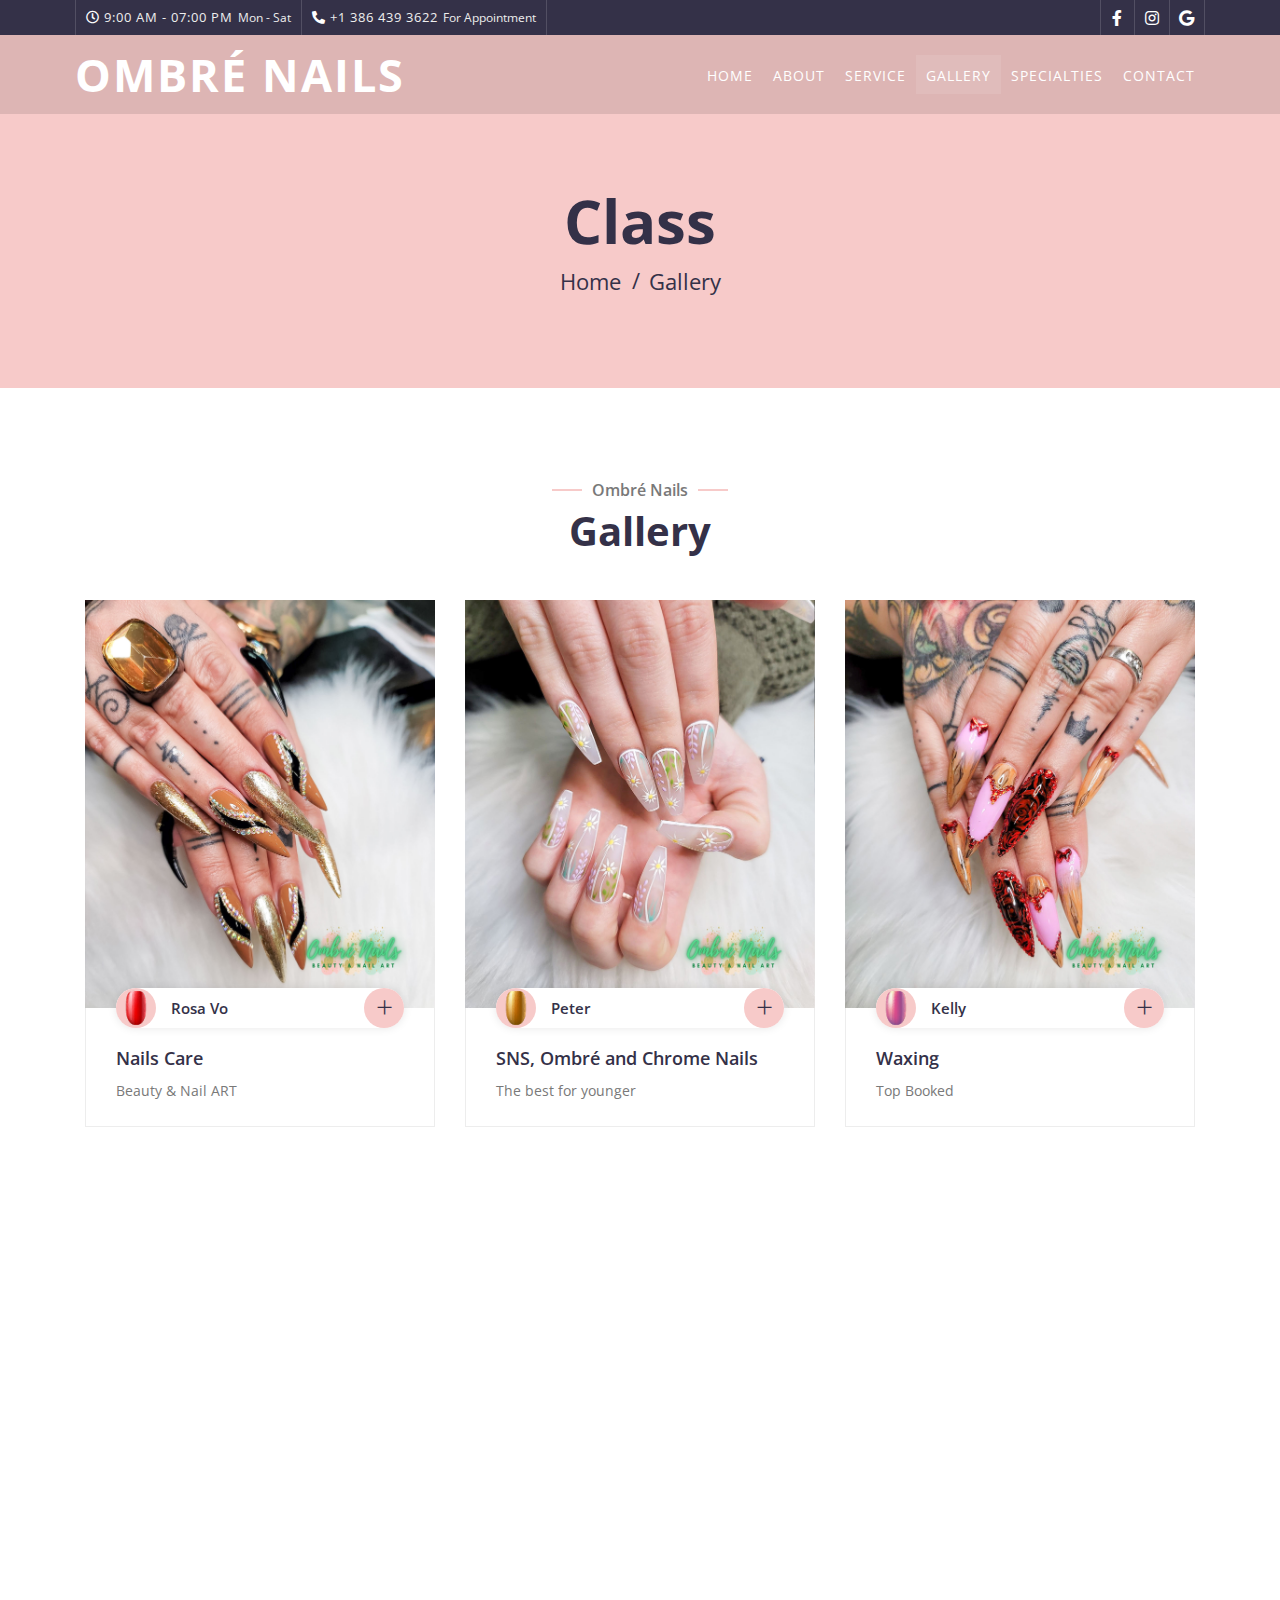
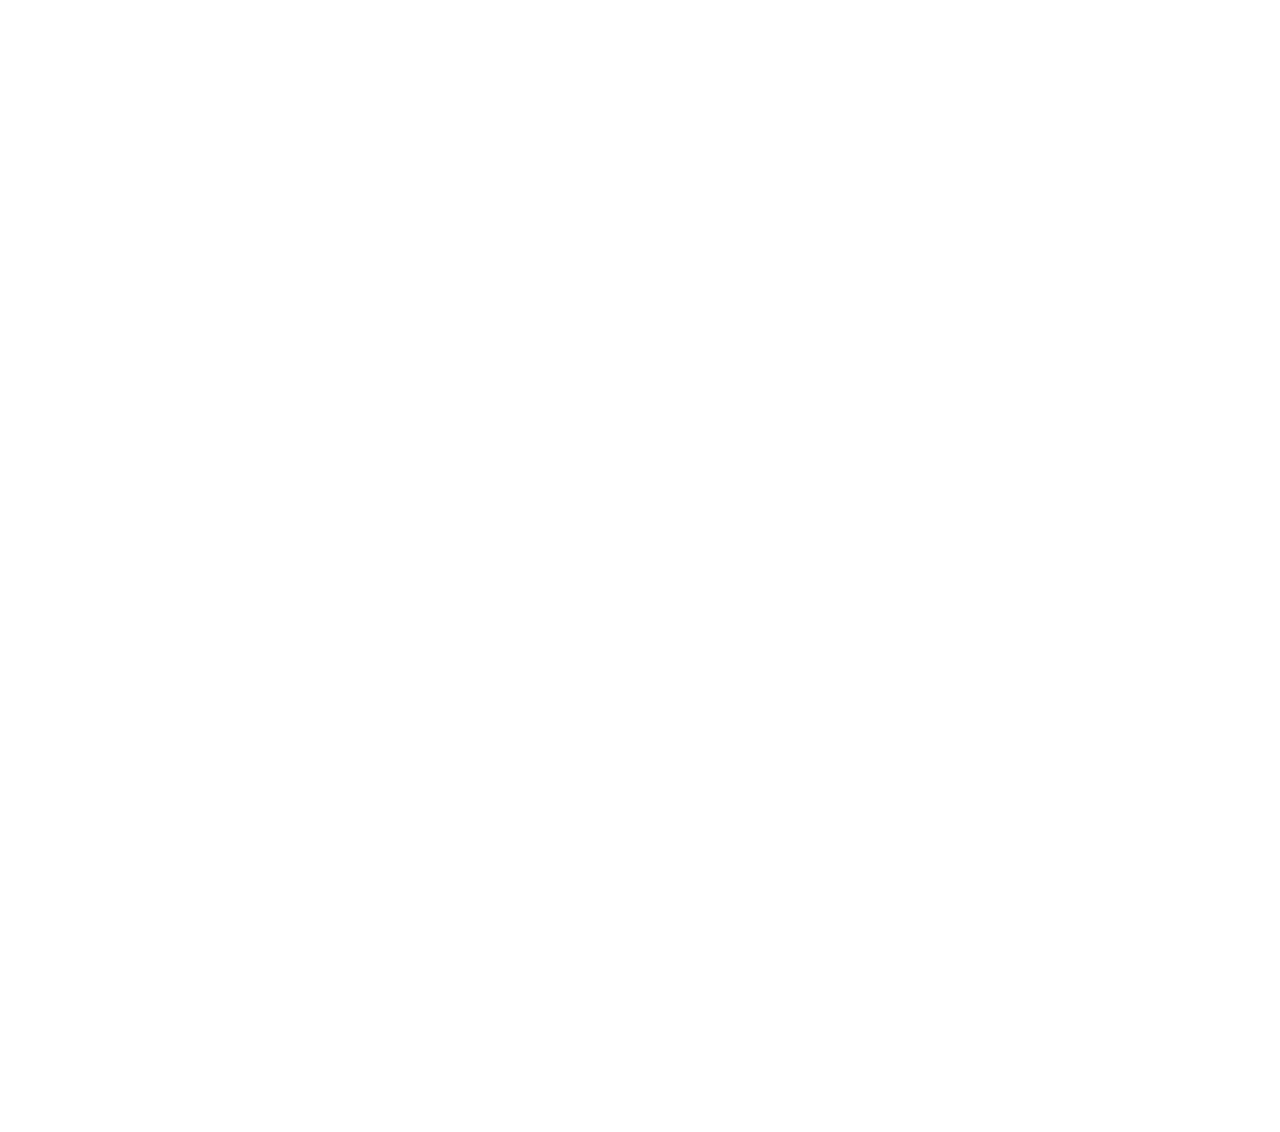
<file: class.html>
<!DOCTYPE html>
<html lang="en">
    <head>
        <meta charset="utf-8">
        <title>Ombré Nails | Gallery</title>
        <meta content="width=device-width, initial-scale=1.0" name="viewport">
        <meta content="Free Website Template" name="keywords">
        <meta content="Free Website Template" name="description">

        <!-- Favicon -->
        <link href="img/ombre-nails-favicon.svg" rel="icon">

        <!-- Google Font -->
        <link href="https://fonts.googleapis.com/css2?family=Open+Sans:wght@300;400;600;700;800&display=swap" rel="stylesheet">

        <!-- CSS Libraries -->
        <link href="css/bootstrap.min.css" rel="stylesheet">
        <link href="css/all.min.css" rel="stylesheet">
        <link href="lib/animate/animate.min.css" rel="stylesheet">
        <link href="lib/flaticon/font/flaticon.css" rel="stylesheet"> 
        <link href="lib/owlcarousel/assets/owl.carousel.min.css" rel="stylesheet">
        <link href="lib/lightbox/css/lightbox.min.css" rel="stylesheet">

        <!-- Template Stylesheet -->
        <link href="css/style.css" rel="stylesheet">
    </head>

    <body>
        <!-- Top Bar Start -->
        <div class="top-bar d-none d-md-block">
            <div class="container-fluid">
                <div class="row">
                    <div class="col-md-8">
                        <div class="top-bar-left">
                            <div class="text">
                                <i class="far fa-clock"></i>
                                <h2>9:00 AM - 07:00 PM</h2>
                                <p>Mon - Sat</p>
                            </div>
                            <div class="text">
                                <i class="fa fa-phone-alt"></i>
                                <h2>+1 386 439 3622</h2>
                                <p>For Appointment</p>
                            </div>
                        </div>
                    </div>
                    <div class="col-md-4">
                        <div class="top-bar-right">
                            <div class="social">
                                <a target="_blank" href="https://www.facebook.com/OmbreNailsOfficial" class="fab fa-facebook-f"></a>
                                <a target="_blank" href="https://www.instagram.com/ombrenailsofficial" class="fab fa-instagram"></a>
                                <a target="_blank" href="https://goo.gl/maps/DYS3Y1qNcf4m3cUD7" class="fab fa-google"></a>
                            </div>
                        </div>
                    </div>
                </div>
            </div>
        </div>
        <!-- Top Bar End -->

        <!-- Nav Bar Start -->
        <div class="navbar navbar-expand-lg bg-dark navbar-dark">
            <div class="container-fluid">
                <a href="index.html" class="navbar-brand">Ombré Nails</a>
                <button type="button" class="navbar-toggler" data-toggle="collapse" data-target="#navbarCollapse">
                    <span class="navbar-toggler-icon"></span>
                </button>

                <div class="collapse navbar-collapse justify-content-between" id="navbarCollapse">
                    <div class="navbar-nav ml-auto">
                        <a href="index.html" class="nav-item nav-link">Home</a>
                        <a href="about.html" class="nav-item nav-link">About</a>
                        <a href="service.html" class="nav-item nav-link">Service</a>
                        <a href="class.html" class="nav-item nav-link active">Gallery</a>
                        <a href="team.html" class="nav-item nav-link">Specialties</a>
                        <a href="contact.html" class="nav-item nav-link">Contact</a>
                    </div>
                </div>
            </div>
        </div>
        <!-- Nav Bar End -->


        <!-- Page Header Start -->
        <div class="page-header">
            <div class="container">
                <div class="row">
                    <div class="col-12">
                        <h2>Class</h2>
                    </div>
                    <div class="col-12">
                        <a href="">Home</a>
                        <a href="">Gallery</a>
                    </div>
                </div>
            </div>
        </div>
        <!-- Page Header End -->


        <!-- Class Start -->
        <div class="class">
            <div class="container">
                <div class="section-header text-center wow zoomIn" data-wow-delay="0.1s">
                    <p>Ombré Nails</p>
                    <h2>Gallery</h2>
                </div>
                <div class="row class-container">
                    <div class="col-lg-4 col-md-6 col-sm-12 class-item filter-1 wow fadeInUp" data-wow-delay="0.0s">
                        <div class="class-wrap">
                            <div class="class-img">
                                <img src="img/Ombre-nails-Gallery-07.jpg" alt="Ombre Nails">
                            </div>
                            <div class="class-text">
                                <div class="class-teacher">
                                    <img src="img/teacher-1.png" alt="Image">
                                    <h3>Rosa Vo</h3>
                                    <a href="">+</a>
                                </div>
                                <h2>Nails Care</h2>
                                <div class="class-meta">
                                    <p></i>Beauty & Nail ART</p>
                                </div>
                            </div>
                        </div>
                    </div>
                    <div class="col-lg-4 col-md-6 col-sm-12 class-item filter-2 wow fadeInUp" data-wow-delay="0.2s">
                        <div class="class-wrap">
                            <div class="class-img">
                                <img src="img/Ombre-nails-Gallery-08.jpg" alt="Ombre Nails">
                            </div>
                            <div class="class-text">
                                <div class="class-teacher">
                                    <img src="img/teacher-2.png" alt="Image">
                                    <h3>Peter</h3>
                                    <a href="">+</a>
                                </div>
                                <h2>SNS, Ombré and Chrome Nails</h2>
                                <div class="class-meta">
                                    <p></i>The best for younger</p>
                                </div>
                            </div>
                        </div>
                    </div>
                    <div class="col-lg-4 col-md-6 col-sm-12 class-item filter-3 wow fadeInUp" data-wow-delay="0.4s">
                        <div class="class-wrap">
                            <div class="class-img">
                                <img src="img/Ombre-nails-Gallery-09.jpg" alt="Ombre Nails">
                            </div>
                            <div class="class-text">
                                <div class="class-teacher">
                                    <img src="img/teacher-3.png" alt="Image">
                                    <h3>Kelly</h3>
                                    <a href="">+</a>
                                </div>
                                <h2>Waxing</h2>
                                <div class="class-meta">
                                    <p></i>Top Booked</p>
                                </div>
                            </div>
                        </div>
                    </div>
                    <div class="col-lg-4 col-md-6 col-sm-12 class-item filter-4 wow fadeInUp" data-wow-delay="0.6s">
                        <div class="class-wrap">
                            <div class="class-img">
                                <img src="img/Ombre-nails-Gallery-10.jpg" alt="Ombre Nails">
                            </div>
                            <div class="class-text">
                                <div class="class-teacher">
                                    <img src="img/teacher-4.png" alt="Image">
                                    <h3>Richard</h3>
                                    <a href="">+</a>
                                </div>
                                <h2>Facial</h2>
                                <div class="class-meta">
                                    <p></i>Top summer</p>
                                </div>
                            </div>
                        </div>
                    </div>
                    <div class="col-lg-4 col-md-6 col-sm-12 class-item filter-1 wow fadeInUp" data-wow-delay="0.8s">
                        <div class="class-wrap">
                            <div class="class-img">
                                <img src="img/Ombre-nails-Gallery-11.jpg" alt="Ombre Nails">
                            </div>
                            <div class="class-text">
                                <div class="class-teacher">
                                    <img src="img/teacher-5.png" alt="Image">
                                    <h3>Giana</h3>
                                    <a href="">+</a>
                                </div>
                                <h2>Pedicure Care</h2>
                                <div class="class-meta">
                                    <p></i>The best choice</p>
                                </div>
                            </div>
                        </div>
                    </div>
                    <div class="col-lg-4 col-md-6 col-sm-12 class-item filter-2 wow fadeInUp" data-wow-delay="1s">
                        <div class="class-wrap">
                            <div class="class-img">
                                <img src="img/Ombre-nails-Gallery-12.jpg" alt="Ombre Nails">
                            </div>
                            <div class="class-text">
                                <div class="class-teacher">
                                    <img src="img/teacher-6.png" alt="Image">
                                    <h3>Kathy</h3>
                                    <a href="">+</a>
                                </div>
                                <h2>Manicure Care</h2>
                                <div class="class-meta">
                                    <p>New - Hot</p>
                                </div>
                            </div>
                        </div>
                    </div>
                </div>
            </div>
        </div>
        <!-- Class End -->
        
        
        <!-- Discount Start -->
        <div class="discount wow zoomIn" data-wow-delay="0.1s" style="margin-bottom: 90px;">
            <div class="container">
                <div class="section-header text-center">
                    <p>Awesome Discount</p>
                    <h2>Get <span>10%</span> Discount for all</h2>
                </div>
                <div class="container discount-text">
                    <p>
                        Our gift certificates are available for purchase in store.
                        <br>    
                        Whether you need a gift for a family member, friend, or co-worker, our gift certificates would be the perfect gift for any occasion. 
                    </p>
                    <a class="btn" target="_blank" href="https://www.lldtek.com/salon/appt/MzU3MTh8b21icmUzMTZ8RkxfMDcyNjJ8OWI4NWFiMTIyNDk2ZmRjMzIwZDJmMzIyYzA3MzQ2NTk=/?fbclid=IwAR3YUlNOceXOS0rdywhq_PLJh8x66RDpU73kAeN-pi2qbesw2ofWAGn-jfo">Appointment</a>
                </div>
            </div>
        </div>
        <!-- Discount End -->


        <!-- Footer Start -->
        <div class="footer wow fadeIn" data-wow-delay="0.3s">
            <div class="container-fluid">
                <div class="container">
                    <div class="footer-info">
                        <a href="index.html" class="footer-logo">Ombré Nails</a>
                        <h3>316 Moody Blvd, Flagler Beach, FL 32136, United States</h3>
                        <div class="footer-menu">
                            <p>+1 386 439 3622</p>
                            <p>quynguyenvo@yahoo.com</p>
                        </div>
                        <div class="footer-social">
                            <a target="_blank" href="https://www.facebook.com/OmbreNailsOfficial"><i class="fab fa-facebook-f"></i></a>
                            <a target="_blank" href="https://www.instagram.com/ombrenailsofficial"><i class="fab fa-instagram"></i></a>
                            <a target="_blank" href="https://goo.gl/maps/DYS3Y1qNcf4m3cUD7"><i class="fab fa-google"></i></a>
                        </div>
                    </div>
                </div>
                <div class="container copyright">
                    <div class="row">
                        <div class="col-md-6">
                            <p>&copy; <a href="#">Ombré Nails</a>, All Right Reserved.</p>
                        </div>
                        <div class="col-md-6">
                            <p>Designed By <a href="https://www.lldtek.com">LLDTEK</a></p>
                        </div>
                    </div>
                </div>
            </div>
        </div>
        <!-- Footer End -->

        <a href="#" class="back-to-top"><i class="fa fa-chevron-up"></i></a>

        <!-- JavaScript Libraries -->
        <script src="js/jquery-3.4.1.min.js"></script>
        <script src="js/bootstrap.bundle.min.js"></script>
        <script src="lib/easing/easing.min.js"></script>
        <script src="lib/wow/wow.min.js"></script>
        <script src="lib/owlcarousel/owl.carousel.min.js"></script>
        <script src="lib/isotope/isotope.pkgd.min.js"></script>
        <script src="lib/lightbox/js/lightbox.min.js"></script>
        
        <!-- Contact Javascript File -->
        <script src="mail/jqBootstrapValidation.min.js"></script>
        <script src="mail/contact.js"></script>

        <!-- Template Javascript -->
        <script src="js/main.js"></script>
    </body>
</html>
</file>
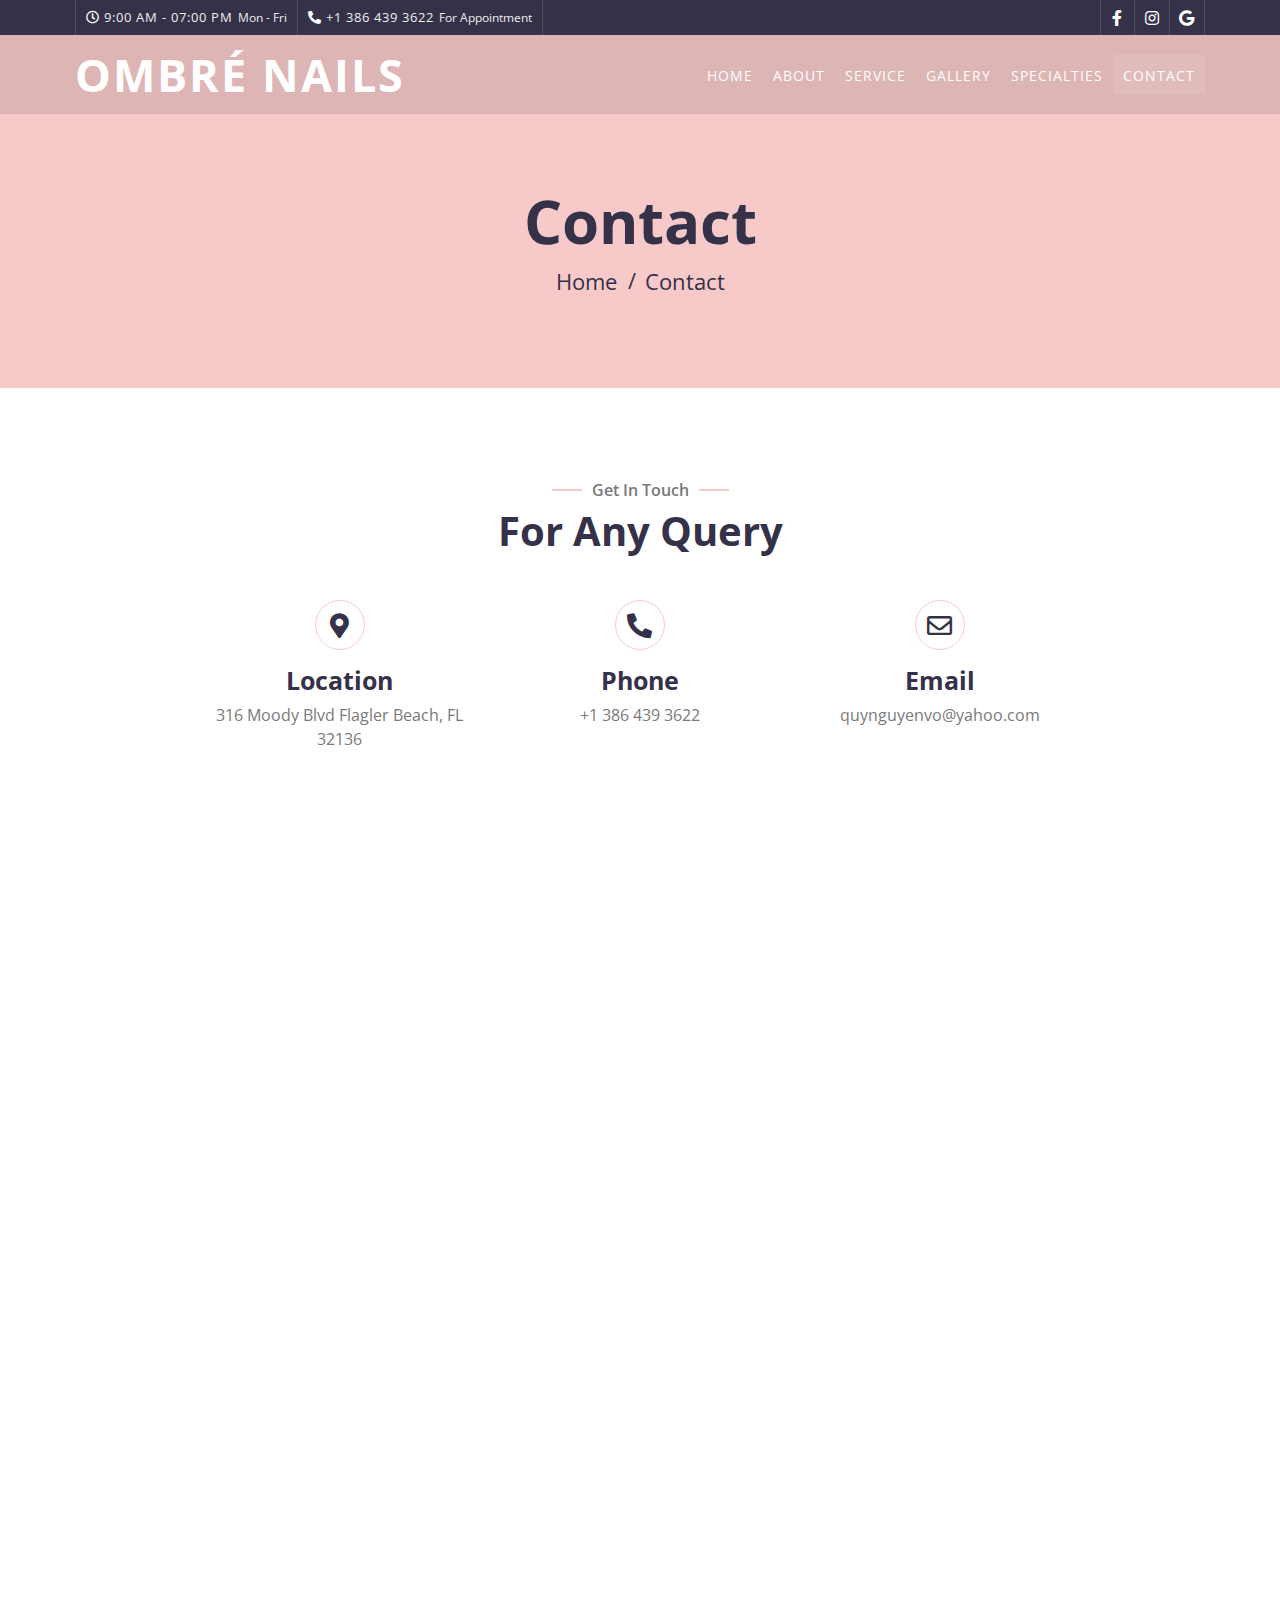
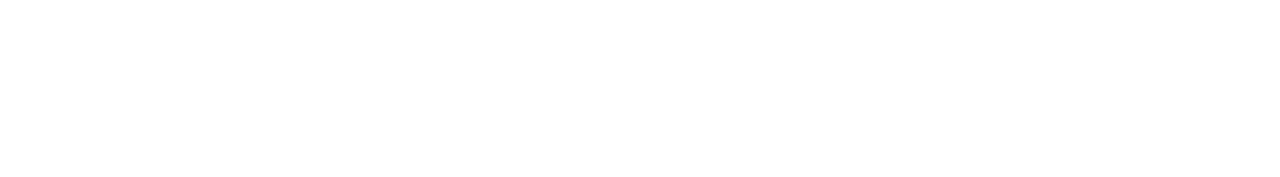
<file: contact.html>
<!DOCTYPE html>
<html lang="en">
    <head>
        <meta charset="utf-8">
        <title>Ombré Nails | Contact</title>
        <meta content="width=device-width, initial-scale=1.0" name="viewport">
        <meta content="Free Website Template" name="keywords">
        <meta content="Free Website Template" name="description">

        <!-- Favicon -->
        <link href="img/ombre-nails-favicon.svg" rel="icon">

        <!-- Google Font -->
        <link href="https://fonts.googleapis.com/css2?family=Open+Sans:wght@300;400;600;700;800&display=swap" rel="stylesheet">

        <!-- CSS Libraries -->
        <link href="https://stackpath.bootstrapcdn.com/bootstrap/4.4.1/css/bootstrap.min.css" rel="stylesheet">
        <link href="https://cdnjs.cloudflare.com/ajax/libs/font-awesome/5.10.0/css/all.min.css" rel="stylesheet">
        <link href="lib/animate/animate.min.css" rel="stylesheet">
        <link href="lib/flaticon/font/flaticon.css" rel="stylesheet"> 
        <link href="lib/owlcarousel/assets/owl.carousel.min.css" rel="stylesheet">
        <link href="lib/lightbox/css/lightbox.min.css" rel="stylesheet">

        <!-- Template Stylesheet -->
        <link href="css/style.css" rel="stylesheet">
    </head>

    <body>
        <!-- Top Bar Start -->
        <div class="top-bar d-none d-md-block">
            <div class="container-fluid">
                <div class="row">
                    <div class="col-md-8">
                        <div class="top-bar-left">
                            <div class="text">
                                <i class="far fa-clock"></i>
                                <h2>9:00 AM - 07:00 PM</h2>
                                <p>Mon - Fri</p>
                            </div>
                            <div class="text">
                                <i class="fa fa-phone-alt"></i>
                                <h2>+1 386 439 3622</h2>
                                <p>For Appointment</p>
                            </div>
                        </div>
                    </div>
                    <div class="col-md-4">
                        <div class="top-bar-right">
                            <div class="social">
                                <a target="_blank" href="https://www.facebook.com/OmbreNailsOfficial" class="fab fa-facebook-f"></a>
                                <a target="_blank" href="https://www.instagram.com/ombrenailsofficial" class="fab fa-instagram"></a>
                                <a target="_blank" href="https://goo.gl/maps/DYS3Y1qNcf4m3cUD7" class="fab fa-google"></a>
                            </div>
                        </div>
                    </div>
                </div>
            </div>
        </div>
        <!-- Top Bar End -->

        <!-- Nav Bar Start -->
        <div class="navbar navbar-expand-lg bg-dark navbar-dark">
            <div class="container-fluid">
                <a href="index.html" class="navbar-brand">Ombré Nails</a>
                <button type="button" class="navbar-toggler" data-toggle="collapse" data-target="#navbarCollapse">
                    <span class="navbar-toggler-icon"></span>
                </button>

                <div class="collapse navbar-collapse justify-content-between" id="navbarCollapse">
                    <div class="navbar-nav ml-auto">
                        <a href="index.html" class="nav-item nav-link">Home</a>
                        <a href="about.html" class="nav-item nav-link">About</a>
                        <a href="service.html" class="nav-item nav-link">Service</a>
                        <a href="class.html" class="nav-item nav-link">Gallery</a>
                        <a href="team.html" class="nav-item nav-link">Specialties</a>
                        <a href="contact.html" class="nav-item nav-link active">Contact</a>
                    </div>
                </div>
            </div>
        </div>
        <!-- Nav Bar End -->


        <!-- Page Header Start -->
        <div class="page-header">
            <div class="container">
                <div class="row">
                    <div class="col-12">
                        <h2>Contact</h2>
                    </div>
                    <div class="col-12">
                        <a href="">Home</a>
                        <a href="">Contact</a>
                    </div>
                </div>
            </div>
        </div>
        <!-- Page Header End -->


        <!-- Contact Start -->
        <div class="contact">
            <div class="container">
                <div class="section-header text-center wow zoomIn" data-wow-delay="0.1s">
                    <p>Get In Touch</p>
                    <h2>For Any Query</h2>
                </div>
                <div class="row">
                    <div class="col-12">
                        <div class="row">
                            <div class="col-md-4 contact-item wow zoomIn" data-wow-delay="0.2s">
                                <i class="fa fa-map-marker-alt"></i>
                                <div class="contact-text">
                                    <h2>Location</h2>
                                    <p>316 Moody Blvd Flagler Beach, FL 32136</p>
                                </div>
                            </div>
                            <div class="col-md-4 contact-item wow zoomIn" data-wow-delay="0.4s">
                                <i class="fa fa-phone-alt"></i>
                                <div class="contact-text">
                                    <h2>Phone</h2>
                                    <p>+1 386 439 3622</p>
                                </div>
                            </div>
                            <div class="col-md-4 contact-item wow zoomIn" data-wow-delay="0.6s">
                                <i class="far fa-envelope"></i>
                                <div class="contact-text">
                                    <h2>Email</h2>
                                    <p>quynguyenvo@yahoo.com</p>
                                </div>
                            </div>
                        </div>
                    </div>
                    
                    <span>
                        <br>
                    </span>
                    <div class="col-12 wow fadeInUp" data-wow-delay="0.1s">
                        <div>
                            <iframe src="https://www.google.com/maps/embed?pb=!1m18!1m12!1m3!1d3473.2324882136645!2d-81.13235848489805!3d29.48041448209114!2m3!1f0!2f0!3f0!3m2!1i1024!2i768!4f13.1!3m3!1m2!1s0x88e6c13314445863%3A0x9b5e287e9fae8999!2sOmbr%C3%A9%20Nails!5e0!3m2!1sen!2s!4v1649144799690!5m2!1sen!2s" width="100%" height="450" style="border:0;" allowfullscreen="" loading="lazy" referrerpolicy="no-referrer-when-downgrade"></iframe>
                            </iframe>
                        </div>
<!--                    <div class="contact-form">
                            <div id="success"></div>
                            <form name="sentMessage" id="contactForm" novalidate="novalidate">
                                <div class="control-group">
                                    <input type="text" class="form-control" id="name" placeholder="Your Name" required="required" data-validation-required-message="Please enter your name" />
                                    <p class="help-block text-danger"></p>
                                </div>
                                <div class="control-group">
                                    <input type="email" class="form-control" id="email" placeholder="Your Email" required="required" data-validation-required-message="Please enter your email" />
                                    <p class="help-block text-danger"></p>
                                </div>
                                <div class="control-group">
                                    <input type="text" class="form-control" id="subject" placeholder="Subject" required="required" data-validation-required-message="Please enter a subject" />
                                    <p class="help-block text-danger"></p>
                                </div>
                                <div class="control-group">
                                    <textarea class="form-control" id="message" placeholder="Message" required="required" data-validation-required-message="Please enter your message"></textarea>
                                    <p class="help-block text-danger"></p>
                                </div>
                                <div>
                                    <button class="btn" type="submit" id="sendMessageButton">Send Message</button>
                                </div>
                            </form>
                        </div>
                    -->
                    </div>
                </div>
            </div>
        </div>
        <!-- Contact End -->


        <!-- Footer Start -->
        <div class="footer wow fadeIn" data-wow-delay="0.3s">
            <div class="container-fluid">
                <div class="container">
                    <div class="footer-info">
                        <a href="index.html" class="footer-logo">Ombré Nails</a>
                        <h3>316 Moody Blvd, Flagler Beach, FL 32136, United States</h3>
                        <div class="footer-menu">
                            <p>+1 386 439 3622</p>
                            <p>quynguyenvo@yahoo.com</p>
                        </div>
                        <div class="footer-social">
                            <a target="_blank" href="https://www.facebook.com/OmbreNailsOfficial"><i class="fab fa-facebook-f"></i></a>
                            <a target="_blank" href="https://www.instagram.com/ombrenailsofficial"><i class="fab fa-instagram"></i></a>
                            <a target="_blank" href="https://goo.gl/maps/DYS3Y1qNcf4m3cUD7"><i class="fab fa-google"></i></a>
                        </div>
                    </div>
                </div>
                <div class="container copyright">
                    <div class="row">
                        <div class="col-md-6">
                            <p>&copy; <a href="#">Ombré Nails</a>, All Right Reserved.</p>
                        </div>
                        <div class="col-md-6">
                            <p>Designed By <a href="https://www.lldtek.com">LLDTEK</a></p>
                        </div>
                    </div>
                </div>
            </div>
        </div>
        <!-- Footer End -->

        <a href="#" class="back-to-top"><i class="fa fa-chevron-up"></i></a>

        <!-- JavaScript Libraries -->
        <script src="js/jquery-3.4.1.min.js"></script>
        <script src="js/bootstrap.bundle.min.js"></script>
        <script src="lib/easing/easing.min.js"></script>
        <script src="lib/wow/wow.min.js"></script>
        <script src="lib/owlcarousel/owl.carousel.min.js"></script>
        <script src="lib/isotope/isotope.pkgd.min.js"></script>
        <script src="lib/lightbox/js/lightbox.min.js"></script>
        
        <!-- Contact Javascript File -->
        <script src="mail/jqBootstrapValidation.min.js"></script>
        <script src="mail/contact.js"></script>

        <!-- Template Javascript -->
        <script src="js/main.js"></script>
    </body>
</html>
</file>
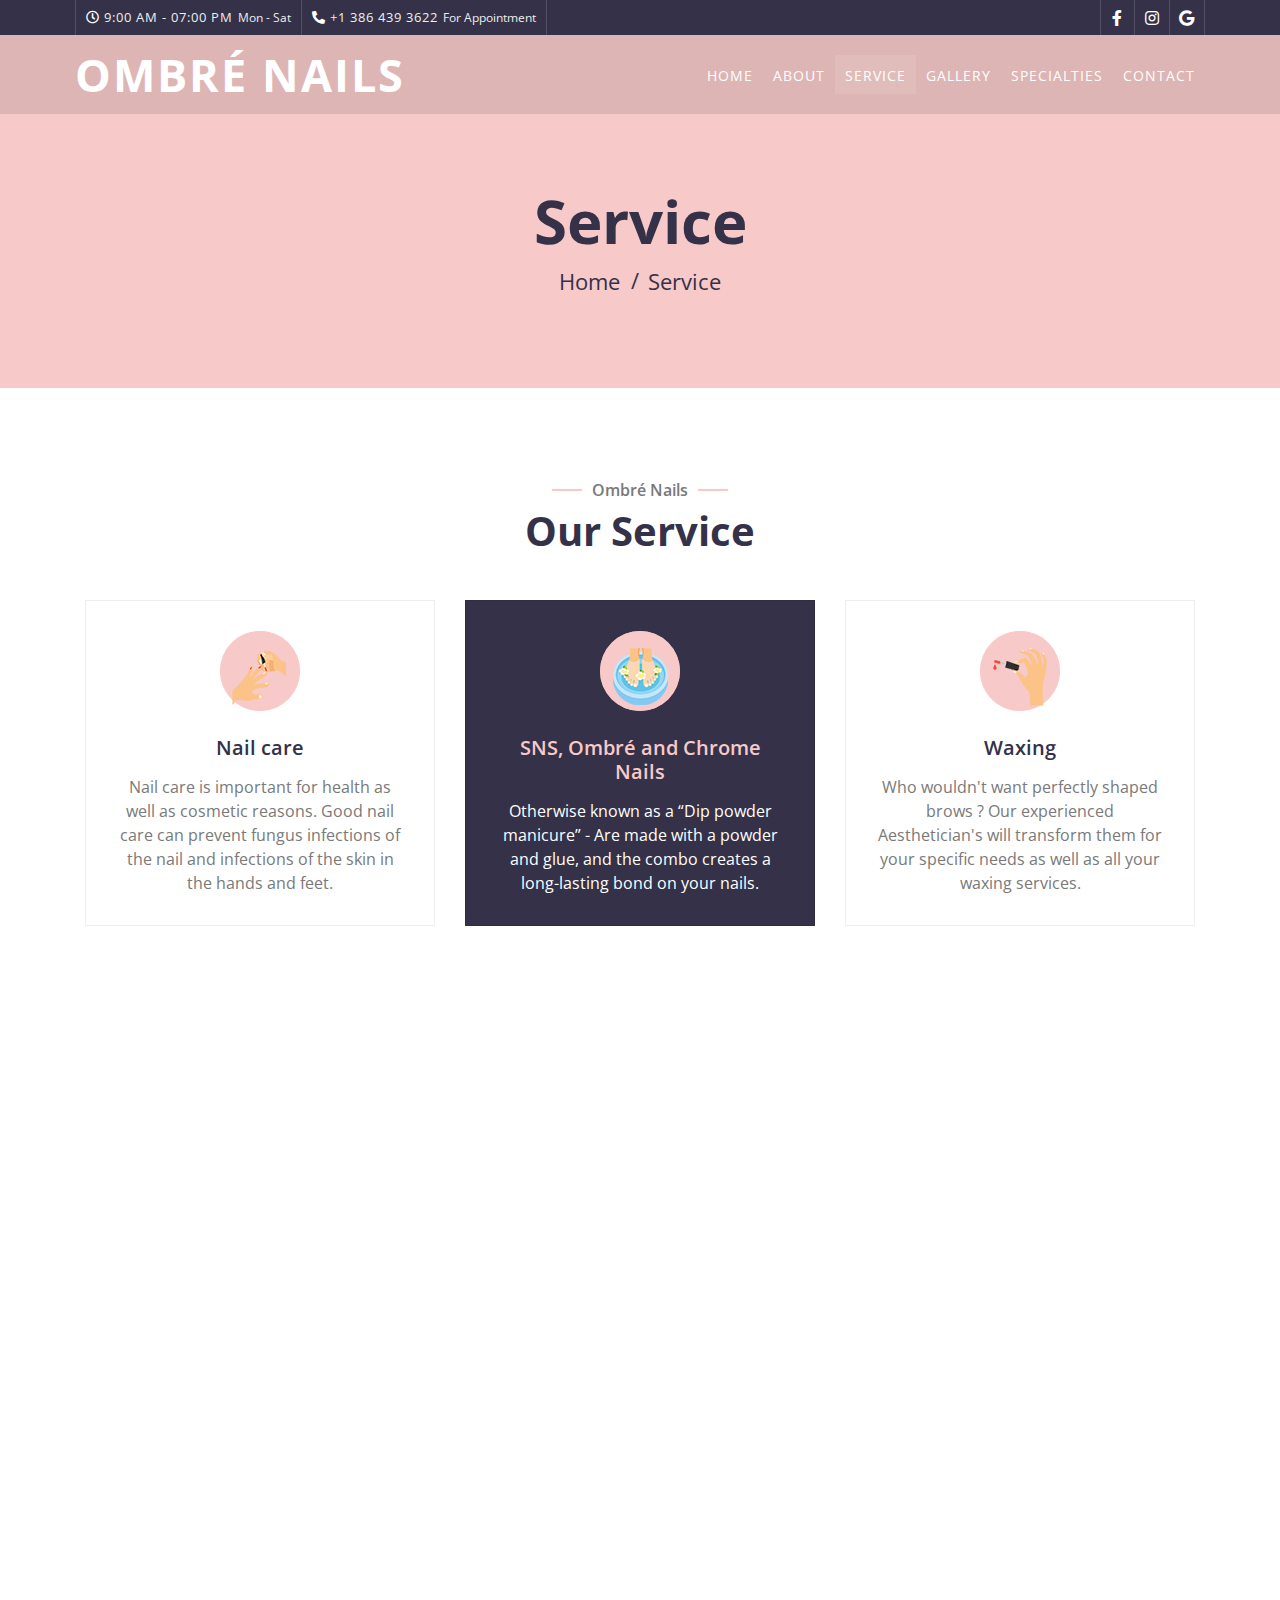
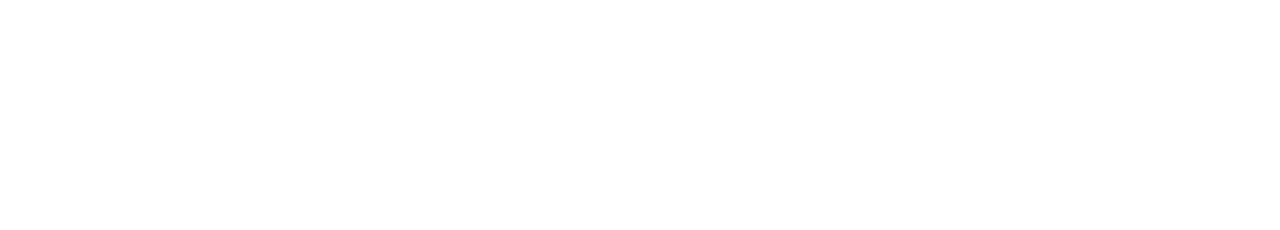
<file: service.html>
<!DOCTYPE html>
<html lang="en">
    <head>
        <meta charset="utf-8">
        <title>Ombré Nails | Service</title>
        <meta content="width=device-width, initial-scale=1.0" name="viewport">
        <meta content="Free Website Template" name="keywords">
        <meta content="Free Website Template" name="description">

        <!-- Favicon -->
        <link href="img/ombre-nails-favicon.svg" rel="icon">

        <!-- Google Font -->
        <link href="https://fonts.googleapis.com/css2?family=Open+Sans:wght@300;400;600;700;800&display=swap" rel="stylesheet">

        <!-- CSS Libraries -->
        <link href="css/bootstrap.min.css" rel="stylesheet">
        <link href="css/all.min.css" rel="stylesheet">
        <link href="lib/animate/animate.min.css" rel="stylesheet">
        <link href="lib/flaticon/font/flaticon.css" rel="stylesheet"> 
        <link href="lib/owlcarousel/assets/owl.carousel.min.css" rel="stylesheet">
        <link href="lib/lightbox/css/lightbox.min.css" rel="stylesheet">

        <!-- Template Stylesheet -->
        <link href="css/style.css" rel="stylesheet">
    </head>

    <body>
        <!-- Top Bar Start -->
        <div class="top-bar d-none d-md-block">
            <div class="container-fluid">
                <div class="row">
                    <div class="col-md-8">
                        <div class="top-bar-left">
                            <div class="text">
                                <i class="far fa-clock"></i>
                                <h2>9:00 AM - 07:00 PM</h2>
                                <p>Mon - Sat</p>
                            </div>
                            <div class="text">
                                <i class="fa fa-phone-alt"></i>
                                <h2>+1 386 439 3622</h2>
                                <p>For Appointment</p>
                            </div>
                        </div>
                    </div>
                    <div class="col-md-4">
                        <div class="top-bar-right">
                            <div class="social">
                                <a target="_blank" href="https://www.facebook.com/OmbreNailsOfficial" class="fab fa-facebook-f"></a>
                                <a target="_blank" href="https://www.instagram.com/ombrenailsofficial" class="fab fa-instagram"></a>
                                <a target="_blank" href="https://goo.gl/maps/DYS3Y1qNcf4m3cUD7" class="fab fa-google"></a>
                            </div>
                        </div>
                    </div>
                </div>
            </div>
        </div>
        <!-- Top Bar End -->

        <!-- Nav Bar Start -->
        <div class="navbar navbar-expand-lg bg-dark navbar-dark">
            <div class="container-fluid">
                <a href="index.html" class="navbar-brand">Ombré Nails</a>
                <button type="button" class="navbar-toggler" data-toggle="collapse" data-target="#navbarCollapse">
                    <span class="navbar-toggler-icon"></span>
                </button>

                <div class="collapse navbar-collapse justify-content-between" id="navbarCollapse">
                    <div class="navbar-nav ml-auto">
                        <a href="index.html" class="nav-item nav-link">Home</a>
                        <a href="about.html" class="nav-item nav-link">About</a>
                        <a href="service.html" class="nav-item nav-link active">Service</a>
                        <a href="class.html" class="nav-item nav-link">Gallery</a>
                         <a href="team.html" class="nav-item nav-link">Specialties</a>
                        <a href="contact.html" class="nav-item nav-link">Contact</a>
                    </div>
                </div>
            </div>
        </div>
        <!-- Nav Bar End -->


        <!-- Page Header Start -->
        <div class="page-header">
            <div class="container">
                <div class="row">
                    <div class="col-12">
                        <h2>Service</h2>
                    </div>
                    <div class="col-12">
                        <a href="">Home</a>
                        <a href="">Service</a>
                    </div>
                </div>
            </div>
        </div>
        <!-- Page Header End -->


        <!-- Service Start -->
        <div class="service">
            <div class="container">
                <div class="section-header text-center wow zoomIn" data-wow-delay="0.1s">
                    <p>Ombré Nails</p>
                    <h2>Our Service</h2>
                </div>
                <div class="row">
                    <div class="col-lg-4 col-md-6 wow fadeInUp" data-wow-delay="0.0s">
                        <div class="service-item">
                            <div class="service-icon">
                                <i><img src="img/icon-1.png"></i>
                            </div>
                            <h3>Nail care</h3>
                            <p>
                                Nail care is important for health as well as cosmetic reasons. Good nail care can prevent fungus infections of the nail and infections of the skin in the hands and feet.
                            </p>
                        </div>
                    </div>
                    <div class="col-lg-4 col-md-6 wow fadeInUp" data-wow-delay="0.2s">
                        <div class="service-item active">
                            <div class="service-icon">
                                <i><img src="img/icon-2.png"></i>
                            </div>
                            <h3>SNS, Ombré and Chrome Nails</h3>
                            <p>
                                Otherwise known as a “Dip powder manicure” - Are made with a powder and glue, and the combo creates a long-lasting bond on your nails.
                            </p>
                        </div>
                    </div>
                    <div class="col-lg-4 col-md-6 wow fadeInUp" data-wow-delay="0.4s">
                        <div class="service-item">
                            <div class="service-icon">
                                <i><img src="img/icon-3.png"></i>
                            </div>
                            <h3>Waxing</h3>
                            <p>
                                Who wouldn't want perfectly shaped brows ? Our experienced Aesthetician's will transform them for your specific needs as well as all your waxing services.
                            </p>
                        </div>
                    </div>
                    <div class="col-lg-4 col-md-6 wow fadeInUp" data-wow-delay="0.6s">
                        <div class="service-item">
                            <div class="service-icon">
                                <i><img src="img/icon-4.png"></i>
                            </div>
                            <h3>Facial</h3>
                            <p>
                                Come and experience our customized facial that blend relaxation with effective treatments to give you the best skin.<br> Instantly reverse signs of aging while nourishing the skin.
                            </p>
                        </div>
                    </div>
                    <div class="col-lg-4 col-md-6 wow fadeInUp" data-wow-delay="0.8s">
                        <div class="service-item">
                            <div class="service-icon">
                                <i><img src="img/icon-5.png"></i>
                            </div>
                            <h3>Pedicure Care</h3>
                            <p>
                                Indulge your feet with our exclusive spa pedicures. Our pedicure chairs are noiseless and pipe less offering the best combination of relaxation & sanitation. We'll make you feel like royalty !
                            </p>
                        </div>
                    </div>
                    <div class="col-lg-4 col-md-6 wow fadeInUp" data-wow-delay="1s">
                        <div class="service-item">
                            <div class="service-icon">
                                <i><img src="img/icon-6.png"></i>
                            </div>
                            <h3>Manicure Care</h3>
                            <p>
                                Be more beautiful and stylish with our manicure service. All of the staff are well-trained, careful and whole-hearted. Take the time from your busy schedule to help your hands and nails look their best.
                            </p>
                        </div>
                    </div>
                </div>
            </div>
        </div>
        <!-- Service End -->


        <!-- Footer Start -->
        <div class="footer wow fadeIn" data-wow-delay="0.3s">
            <div class="container-fluid">
                <div class="container">
                    <div class="footer-info">
                        <a href="index.html" class="footer-logo">Ombré Nails</a>
                        <h3>316 Moody Blvd, Flagler Beach, FL 32136, United States</h3>
                        <div class="footer-menu">
                            <p>+1 386 439 3622</p>
                            <p>quynguyenvo@yahoo.com</p>
                        </div>
                        <div class="footer-social">
                            <a target="_blank" href="https://www.facebook.com/OmbreNailsOfficial"><i class="fab fa-facebook-f"></i></a>
                            <a target="_blank" href="https://www.instagram.com/ombrenailsofficial"><i class="fab fa-instagram"></i></a>
                            <a target="_blank" href="https://goo.gl/maps/DYS3Y1qNcf4m3cUD7"><i class="fab fa-google"></i></a>
                        </div>
                    </div>
                </div>
                <div class="container copyright">
                    <div class="row">
                        <div class="col-md-6">
                            <p>&copy; <a href="#">Ombré Nails</a>, All Right Reserved.</p>
                        </div>
                        <div class="col-md-6">
                            <p>Designed By <a href="https://www.lldtek">LLDTEK</a></p>
                        </div>
                    </div>
                </div>
            </div>
        </div>
        <!-- Footer End -->

        <a href="#" class="back-to-top"><i class="fa fa-chevron-up"></i></a>

        <!-- JavaScript Libraries -->
        <script src="js/jquery-3.4.1.min.js"></script>
        <script src="js/bootstrap.bundle.min.js"></script>
        <script src="lib/easing/easing.min.js"></script>
        <script src="lib/wow/wow.min.js"></script>
        <script src="lib/owlcarousel/owl.carousel.min.js"></script>
        <script src="lib/isotope/isotope.pkgd.min.js"></script>
        <script src="lib/lightbox/js/lightbox.min.js"></script>
        
        <!-- Contact Javascript File -->
        <script src="mail/jqBootstrapValidation.min.js"></script>
        <script src="mail/contact.js"></script>

        <!-- Template Javascript -->
        <script src="js/main.js"></script>
    </body>
</html>
</file>
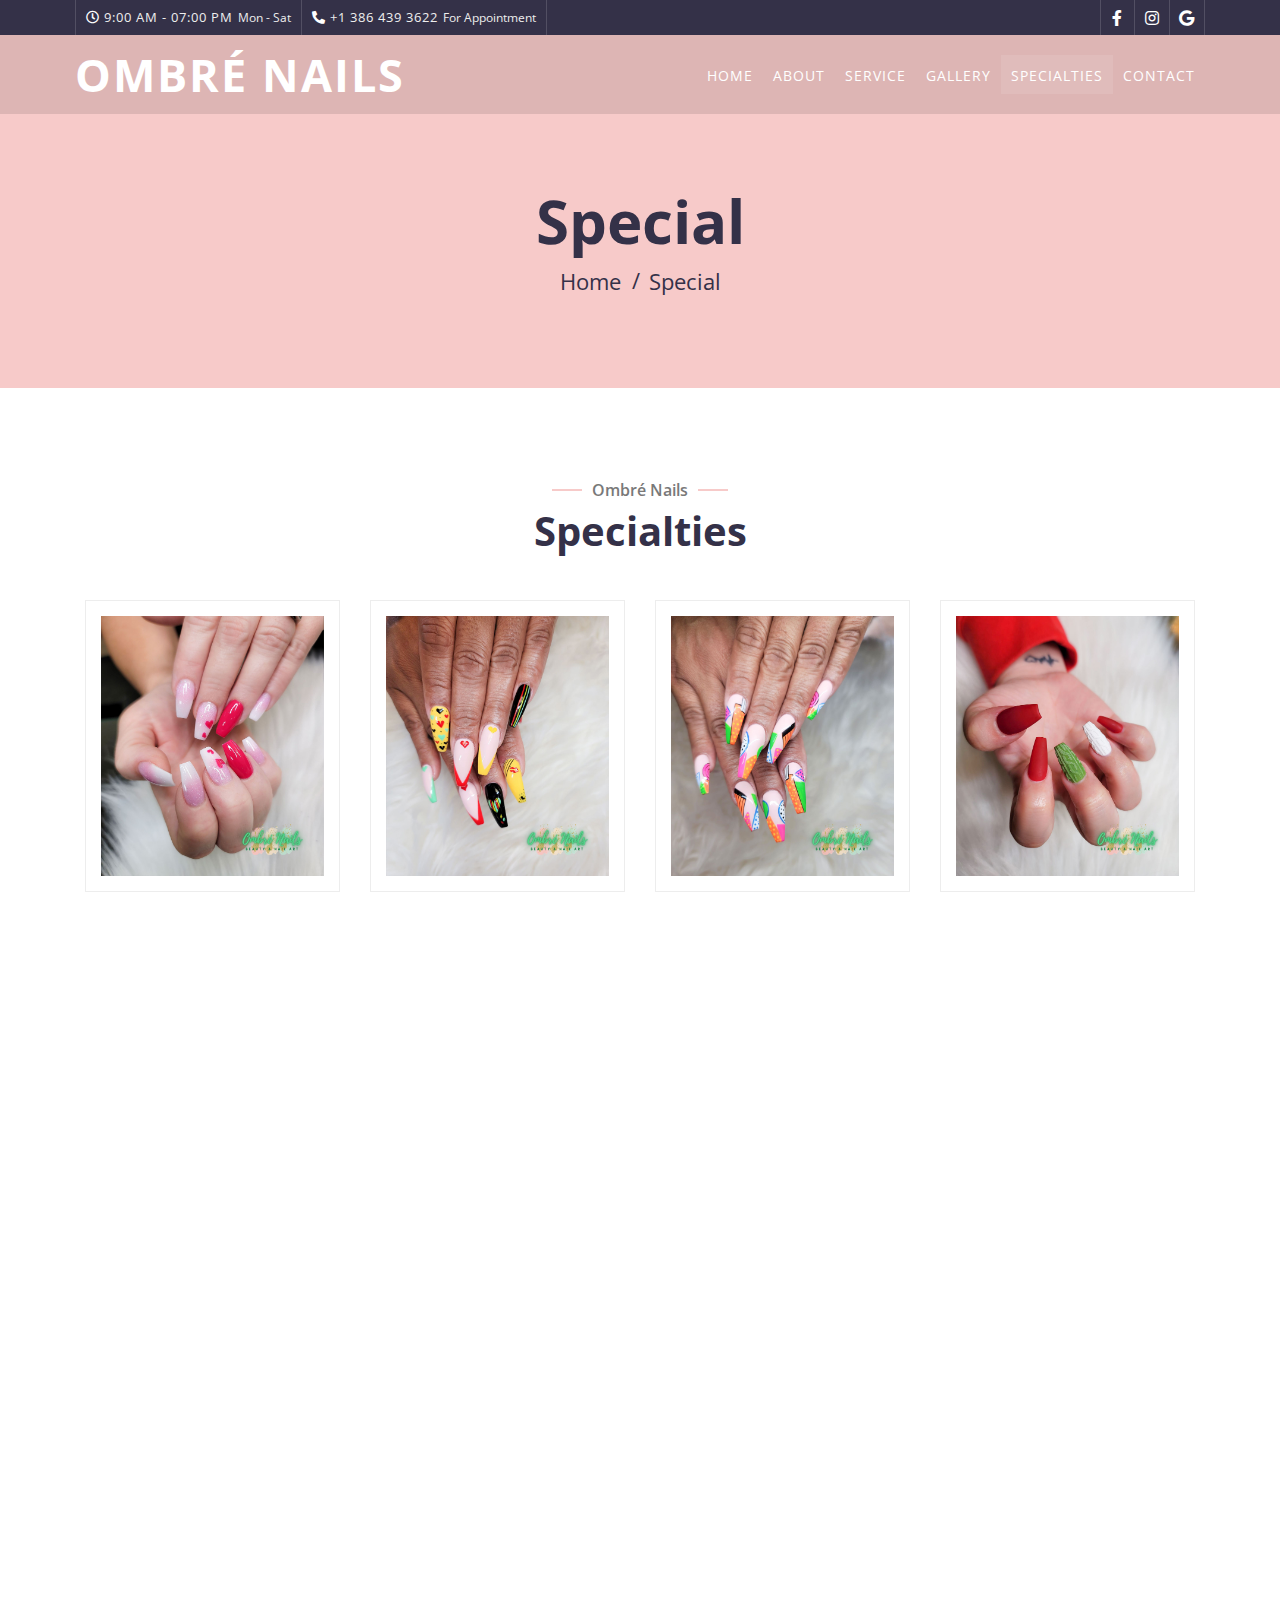
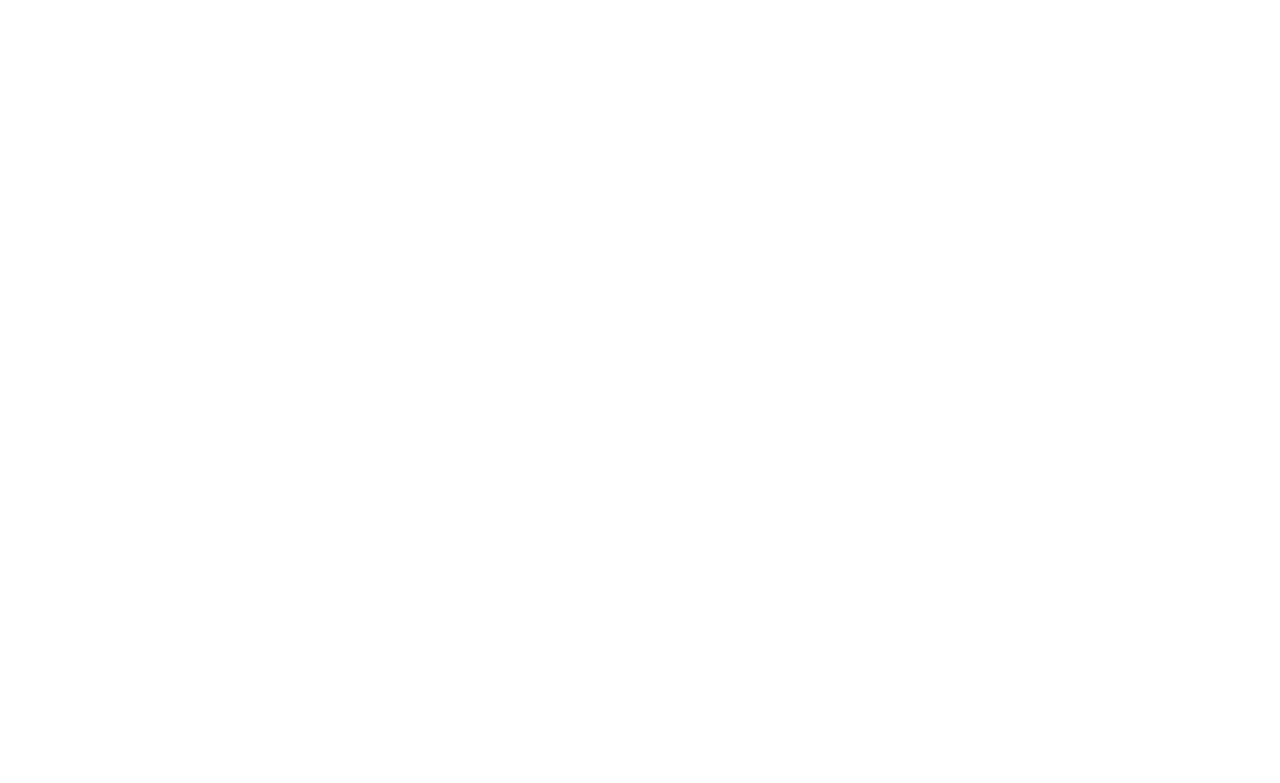
<file: team.html>
<!DOCTYPE html>
<html lang="en">
    <head>
        <meta charset="utf-8">
        <title>Ombré Nails | Specialties</title>
        <meta content="width=device-width, initial-scale=1.0" name="viewport">
        <meta content="Free Website Template" name="keywords">
        <meta content="Free Website Template" name="description">

        <!-- Favicon -->
        <link href="img/ombre-nails-favicon.svg" rel="icon">

        <!-- Google Font -->
        <link href="https://fonts.googleapis.com/css2?family=Open+Sans:wght@300;400;600;700;800&display=swap" rel="stylesheet">

        <!-- CSS Libraries -->
        <link href="css/bootstrap.min.css" rel="stylesheet">
        <link href="css/all.min.css" rel="stylesheet">
        <link href="lib/animate/animate.min.css" rel="stylesheet">
        <link href="lib/flaticon/font/flaticon.css" rel="stylesheet">
        <link href="lib/owlcarousel/assets/owl.carousel.min.css" rel="stylesheet">
        <link href="lib/lightbox/css/lightbox.min.css" rel="stylesheet">

        <!-- Template Stylesheet -->
        <link href="css/style.css" rel="stylesheet">
    </head>

    <body>
        <!-- Top Bar Start -->
        <div class="top-bar d-none d-md-block">
            <div class="container-fluid">
                <div class="row">
                    <div class="col-md-8">
                        <div class="top-bar-left">
                            <div class="text">
                                <i class="far fa-clock"></i>
                                <h2>9:00 AM - 07:00 PM</h2>
                                <p>Mon - Sat</p>
                            </div>
                            <div class="text">
                                <i class="fa fa-phone-alt"></i>
                                <h2>+1 386 439 3622</h2>
                                <p>For Appointment</p>
                            </div>
                        </div>
                    </div>
                    <div class="col-md-4">
                        <div class="top-bar-right">
                            <div class="social">
                                <a target="_blank" href="https://www.facebook.com/OmbreNailsOfficial" class="fab fa-facebook-f"></a>
                                <a target="_blank" href="https://www.instagram.com/ombrenailsofficial" class="fab fa-instagram"></a>
                                <a target="_blank" href="https://goo.gl/maps/DYS3Y1qNcf4m3cUD7" class="fab fa-google"></a>
                            </div>
                        </div>
                    </div>
                </div>
            </div>
        </div>
        <!-- Top Bar End -->

        <!-- Nav Bar Start -->
        <div class="navbar navbar-expand-lg bg-dark navbar-dark">
            <div class="container-fluid">
                <a href="index.html" class="navbar-brand">Ombré Nails</a>
                <button type="button" class="navbar-toggler" data-toggle="collapse" data-target="#navbarCollapse">
                    <span class="navbar-toggler-icon"></span>
                </button>

                <div class="collapse navbar-collapse justify-content-between" id="navbarCollapse">
                    <div class="navbar-nav ml-auto">
                        <a href="index.html" class="nav-item nav-link">Home</a>
                        <a href="about.html" class="nav-item nav-link">About</a>
                        <a href="service.html" class="nav-item nav-link">Service</a>
                        <a href="class.html" class="nav-item nav-link">Gallery</a>
                        <a href="team.html" class="nav-item nav-link active">Specialties</a>
                        <a href="contact.html" class="nav-item nav-link">Contact</a>
                    </div>
                </div>
            </div>
        </div>
        <!-- Nav Bar End -->


        <!-- Page Header Start -->
        <div class="page-header">
            <div class="container">
                <div class="row">
                    <div class="col-12">
                        <h2>Special</h2>
                    </div>
                    <div class="col-12">
                        <a href="">Home</a>
                        <a href="">Special</a>
                    </div>
                </div>
            </div>
        </div>
        <!-- Page Header End -->


        <!-- Team Start -->
        <div class="team">
            <div class="container">
                <div class="section-header text-center wow zoomIn" data-wow-delay="0.1s">
                    <p>Ombré Nails</p>
                    <h2>Specialties</h2>
                </div>
                <div class="row">
                    <div class="col-lg-3 col-md-6 wow fadeInUp" data-wow-delay="0.0s">
                        <div class="team-item">
                            <div class="team-img">
                                <img src="img/Ombre-nails-specialties-01.jpg" alt="Ombre Nails">
                                <div class="team-social">
                                    <a target="_blank" href="https://www.facebook.com/OmbreNailsOfficial"><i class="fab fa-facebook"></i></a>
                                    <a target="_blank" href="https://www.instagram.com/ombrenailsofficial"><i class="fab fa-instagram"></i></a>
                                    <a target="_blank" href="https://goo.gl/maps/DYS3Y1qNcf4m3cUD7"><i class="fab fa-google"></i></a>
                                </div>
                            </div>
                        </div>
                    </div>
                    <div class="col-lg-3 col-md-6 wow fadeInUp" data-wow-delay="0.2s">
                        <div class="team-item">
                            <div class="team-img">
                                <img src="img/Ombre-nails-specialties-02.jpg" alt="Ombre Nails">
                                <div class="team-social">
                                    <a target="_blank" href="https://www.facebook.com/OmbreNailsOfficial"><i class="fab fa-facebook"></i></a>
                                    <a target="_blank" href="https://www.instagram.com/ombrenailsofficial"><i class="fab fa-instagram"></i></a>
                                    <a target="_blank" href="https://goo.gl/maps/DYS3Y1qNcf4m3cUD7"><i class="fab fa-google"></i></a>
                                </div>
                            </div>
                        </div>
                    </div>
                    <div class="col-lg-3 col-md-6 wow fadeInUp" data-wow-delay="0.4s">
                        <div class="team-item">
                            <div class="team-img">
                                <img src="img/Ombre-nails-specialties-03.jpg" alt="Ombre Nails">
                                <div class="team-social">
                                    <a target="_blank" href="https://www.facebook.com/OmbreNailsOfficial"><i class="fab fa-facebook"></i></a>
                                    <a target="_blank" href="https://www.instagram.com/ombrenailsofficial"><i class="fab fa-instagram"></i></a>
                                    <a target="_blank" href="https://goo.gl/maps/DYS3Y1qNcf4m3cUD7"><i class="fab fa-google"></i></a>
                                </div>
                            </div>
                        </div>
                    </div>
                    <div class="col-lg-3 col-md-6 wow fadeInUp" data-wow-delay="0.6s">
                        <div class="team-item">
                            <div class="team-img">
                                <img src="img/Ombre-nails-specialties-04.jpg" alt="Ombre Nails">
                                <div class="team-social">
                                    <a target="_blank" href="https://www.facebook.com/OmbreNailsOfficial"><i class="fab fa-facebook"></i></a>
                                    <a target="_blank" href="https://www.instagram.com/ombrenailsofficial"><i class="fab fa-instagram"></i></a>
                                    <a target="_blank" href="https://goo.gl/maps/DYS3Y1qNcf4m3cUD7"><i class="fab fa-google"></i></a>
                                </div>
                            </div>
                        </div>
                    </div>
                    <div class="col-lg-3 col-md-6 wow fadeInUp" data-wow-delay="0.8s">
                        <div class="team-item">
                            <div class="team-img">
                                <img src="img/Ombre-nails-specialties-05.jpg" alt="Ombre Nails">
                                <div class="team-social">
                                    <a target="_blank" href="https://www.facebook.com/OmbreNailsOfficial"><i class="fab fa-facebook"></i></a>
                                    <a target="_blank" href="https://www.instagram.com/ombrenailsofficial"><i class="fab fa-instagram"></i></a>
                                    <a target="_blank" href="https://goo.gl/maps/DYS3Y1qNcf4m3cUD7"><i class="fab fa-google"></i></a>
                                </div>
                            </div>
                        </div>
                    </div>
                    <div class="col-lg-3 col-md-6 wow fadeInUp" data-wow-delay="1s">
                        <div class="team-item">
                            <div class="team-img">
                                <img src="img/Ombre-nails-specialties-06.jpg" alt="Ombre Nails">
                                <div class="team-social">
                                    <a target="_blank" href="https://www.facebook.com/OmbreNailsOfficial"><i class="fab fa-facebook"></i></a>
                                    <a target="_blank" href="https://www.instagram.com/ombrenailsofficial"><i class="fab fa-instagram"></i></a>
                                    <a target="_blank" href="https://goo.gl/maps/DYS3Y1qNcf4m3cUD7"><i class="fab fa-google"></i></a>
                                </div>
                            </div>
                        </div>
                    </div>
                    <div class="col-lg-3 col-md-6 wow fadeInUp" data-wow-delay="1.2s">
                        <div class="team-item">
                            <div class="team-img">
                                <img src="img/Ombre-nails-specialties-07.jpg" alt="Ombre Nails">
                                <div class="team-social">
                                    <a target="_blank" href="https://www.facebook.com/OmbreNailsOfficial"><i class="fab fa-facebook"></i></a>
                                    <a target="_blank" href="https://www.instagram.com/ombrenailsofficial"><i class="fab fa-instagram"></i></a>
                                    <a target="_blank" href="https://goo.gl/maps/DYS3Y1qNcf4m3cUD7"><i class="fab fa-google"></i></a>
                                </div>
                            </div>
                        </div>
                    </div>
                    <div class="col-lg-3 col-md-6 wow fadeInUp" data-wow-delay="1.4s">
                        <div class="team-item">
                            <div class="team-img">
                                <img src="img/Ombre-nails-specialties-08.jpg" alt="Ombre Nails">
                                <div class="team-social">
                                    <a target="_blank" href="https://www.facebook.com/OmbreNailsOfficial"><i class="fab fa-facebook"></i></a>
                                    <a target="_blank" href="https://www.instagram.com/ombrenailsofficial"><i class="fab fa-instagram"></i></a>
                                    <a target="_blank" href="https://goo.gl/maps/DYS3Y1qNcf4m3cUD7"><i class="fab fa-google"></i></a>
                                </div>
                            </div>
                        </div>
                    </div>
                    <div class="col-lg-3 col-md-6 wow fadeInUp" data-wow-delay="1.4s">
                        <div class="team-item">
                            <div class="team-img">
                                <img src="img/Ombre-nails-specialties-09.jpg" alt="Ombre Nails">
                                <div class="team-social">
                                    <a target="_blank" href="https://www.facebook.com/OmbreNailsOfficial"><i class="fab fa-facebook"></i></a>
                                    <a target="_blank" href="https://www.instagram.com/ombrenailsofficial"><i class="fab fa-instagram"></i></a>
                                    <a target="_blank" href="https://goo.gl/maps/DYS3Y1qNcf4m3cUD7"><i class="fab fa-google"></i></a>
                                </div>
                            </div>
                        </div>
                    </div>
                    <div class="col-lg-3 col-md-6 wow fadeInUp" data-wow-delay="1.4s">
                        <div class="team-item">
                            <div class="team-img">
                                <img src="img/Ombre-nails-specialties-10.jpg" alt="Ombre Nails">
                                <div class="team-social">
                                    <a target="_blank" href="https://www.facebook.com/OmbreNailsOfficial"><i class="fab fa-facebook"></i></a>
                                    <a target="_blank" href="https://www.instagram.com/ombrenailsofficial"><i class="fab fa-instagram"></i></a>
                                    <a target="_blank" href="https://goo.gl/maps/DYS3Y1qNcf4m3cUD7"><i class="fab fa-google"></i></a>
                                </div>
                            </div>
                        </div>
                    </div>
                    <div class="col-lg-3 col-md-6 wow fadeInUp" data-wow-delay="1.4s">
                        <div class="team-item">
                            <div class="team-img">
                                <img src="img/Ombre-nails-specialties-11.jpg" alt="Ombre Nails">
                                <div class="team-social">
                                    <a target="_blank" href="https://www.facebook.com/OmbreNailsOfficial"><i class="fab fa-facebook"></i></a>
                                    <a target="_blank" href="https://www.instagram.com/ombrenailsofficial"><i class="fab fa-instagram"></i></a>
                                    <a target="_blank" href="https://goo.gl/maps/DYS3Y1qNcf4m3cUD7"><i class="fab fa-google"></i></a>
                                </div>
                            </div>
                        </div>
                    </div>
                    <div class="col-lg-3 col-md-6 wow fadeInUp" data-wow-delay="1.4s">
                        <div class="team-item">
                            <div class="team-img">
                                <img src="img/Ombre-nails-specialties-12.jpg" alt="Ombre Nails">
                                <div class="team-social">
                                    <a target="_blank" href="https://www.facebook.com/OmbreNailsOfficial"><i class="fab fa-facebook"></i></a>
                                    <a target="_blank" href="https://www.instagram.com/ombrenailsofficial"><i class="fab fa-instagram"></i></a>
                                    <a target="_blank" href="https://goo.gl/maps/DYS3Y1qNcf4m3cUD7"><i class="fab fa-google"></i></a>
                                </div>
                            </div>
                        </div>
                    </div>
                    <div class="col-lg-3 col-md-6 wow fadeInUp" data-wow-delay="1.4s">
                        <div class="team-item">
                            <div class="team-img">
                                <img src="img/Ombre-nails-specialties-13.jpg" alt="Ombre Nails">
                                <div class="team-social">
                                    <a target="_blank" href="https://www.facebook.com/OmbreNailsOfficial"><i class="fab fa-facebook"></i></a>
                                    <a target="_blank" href="https://www.instagram.com/ombrenailsofficial"><i class="fab fa-instagram"></i></a>
                                    <a target="_blank" href="https://goo.gl/maps/DYS3Y1qNcf4m3cUD7"><i class="fab fa-google"></i></a>
                                </div>
                            </div>
                        </div>
                    </div>
                    <div class="col-lg-3 col-md-6 wow fadeInUp" data-wow-delay="1.4s">
                        <div class="team-item">
                            <div class="team-img">
                                <img src="img/Ombre-nails-specialties-14.jpg" alt="Ombre Nails">
                                <div class="team-social">
                                    <a target="_blank" href="https://www.facebook.com/OmbreNailsOfficial"><i class="fab fa-facebook"></i></a>
                                    <a target="_blank" href="https://www.instagram.com/ombrenailsofficial"><i class="fab fa-instagram"></i></a>
                                    <a target="_blank" href="https://goo.gl/maps/DYS3Y1qNcf4m3cUD7"><i class="fab fa-google"></i></a>
                                </div>
                            </div>
                        </div>
                    </div>
                    <div class="col-lg-3 col-md-6 wow fadeInUp" data-wow-delay="1.4s">
                        <div class="team-item">
                            <div class="team-img">
                                <img src="img/Ombre-nails-specialties-15.jpg" alt="Ombre Nails">
                                <div class="team-social">
                                    <a target="_blank" href="https://www.facebook.com/OmbreNailsOfficial"><i class="fab fa-facebook"></i></a>
                                    <a target="_blank" href="https://www.instagram.com/ombrenailsofficial"><i class="fab fa-instagram"></i></a>
                                    <a target="_blank" href="https://goo.gl/maps/DYS3Y1qNcf4m3cUD7"><i class="fab fa-google"></i></a>
                                </div>
                            </div>
                        </div>
                    </div>
                    <div class="col-lg-3 col-md-6 wow fadeInUp" data-wow-delay="1.4s">
                        <div class="team-item">
                            <div class="team-img">
                                <img src="img/Ombre-nails-specialties-16.jpg" alt="Ombre Nails">
                                <div class="team-social">
                                    <a target="_blank" href="https://www.facebook.com/OmbreNailsOfficial"><i class="fab fa-facebook"></i></a>
                                    <a target="_blank" href="https://www.instagram.com/ombrenailsofficial"><i class="fab fa-instagram"></i></a>
                                    <a target="_blank" href="https://goo.gl/maps/DYS3Y1qNcf4m3cUD7"><i class="fab fa-google"></i></a>
                                </div>
                            </div>
                        </div>
                    </div>
                </div>
            </div>
        </div>
        <!-- Team End -->


        <!-- Footer Start -->
        <div class="footer wow fadeIn" data-wow-delay="0.3s">
            <div class="container-fluid">
                <div class="container">
                    <div class="footer-info">
                        <a href="index.html" class="footer-logo">Ombré Nails</a>
                        <h3>316 Moody Blvd, Flagler Beach, FL 32136, United States</h3>
                        <div class="footer-menu">
                            <p>+1 386 439 3622</p>
                            <p>quynguyenvo@yahoo.com</p>
                        </div>
                        <div class="footer-social">
                            <a target="_blank" href="https://www.facebook.com/OmbreNailsOfficial"><i class="fab fa-facebook-f"></i></a>
                            <a target="_blank" href="https://www.instagram.com/ombrenailsofficial"><i class="fab fa-instagram"></i></a>
                            <a target="_blank" href="https://goo.gl/maps/DYS3Y1qNcf4m3cUD7"><i class="fab fa-google"></i></a>
                        </div>
                    </div>
                </div>
                <div class="container copyright">
                    <div class="row">
                        <div class="col-md-6">
                            <p>&copy; <a href="#">Ombré Nails</a>, All Right Reserved.</p>
                        </div>
                        <div class="col-md-6">
                            <p>Designed By <a href="https://www.lldtek.com">LLDTEK</a></p>
                        </div>
                    </div>
                </div>
            </div>
        </div>
        <!-- Footer End -->

        <a href="#" class="back-to-top"><i class="fa fa-chevron-up"></i></a>

        <!-- JavaScript Libraries -->
        <script src="js/jquery-3.4.1.min.js"></script>
        <script src="js/bootstrap.bundle.min.js"></script>
        <script src="lib/easing/easing.min.js"></script>
        <script src="lib/wow/wow.min.js"></script>
        <script src="lib/owlcarousel/owl.carousel.min.js"></script>
        <script src="lib/isotope/isotope.pkgd.min.js"></script>
        <script src="lib/lightbox/js/lightbox.min.js"></script>
        
        <!-- Contact Javascript File -->
        <script src="mail/jqBootstrapValidation.min.js"></script>
        <script src="mail/contact.js"></script>

        <!-- Template Javascript -->
        <script src="js/main.js"></script>
    </body>
</html>
</file>
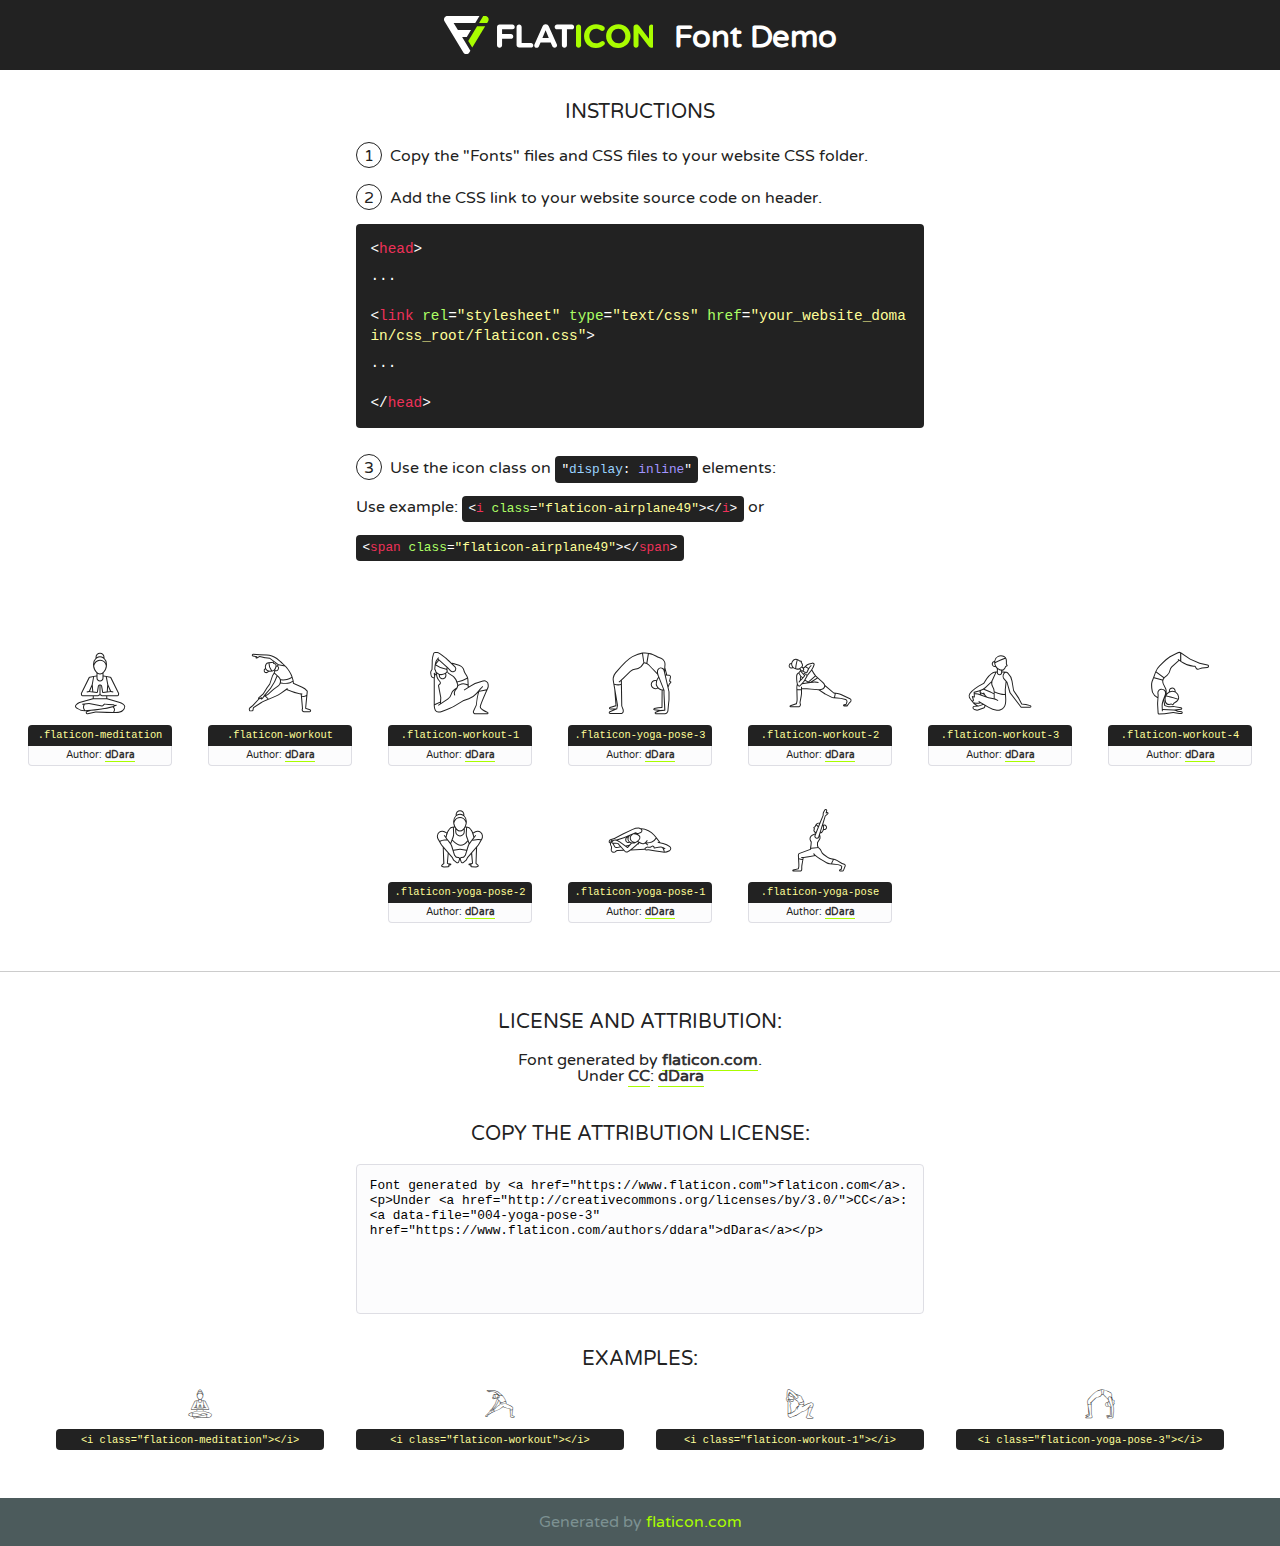
<file: lib/flaticon/font/flaticon.html>
<!DOCTYPE html>
<!--
  Flaticon icon font: Flaticon
  Creation date: 02/09/2020 06:16
-->
<html>
<!DOCTYPE html>
<html>

<head>
    <title>Flaticon WebFont</title>
    <link href="http://fonts.googleapis.com/css?family=Varela+Round" rel="stylesheet" type="text/css" />
    <link rel="stylesheet" type="text/css" href="flaticon.css">
    <meta charset="UTF-8">
    <style>
    html, body, div, span, applet, object, iframe,
    h1, h2, h3, h4, h5, h6, p, blockquote, pre,
    a, abbr, acronym, address, big, cite, code,
    del, dfn, em, img, ins, kbd, q, s, samp,
    small, strike, strong, sub, sup, tt, var,
    b, u, i, center,
    dl, dt, dd, ol, ul, li,
    fieldset, form, label, legend,
    table, caption, tbody, tfoot, thead, tr, th, td,
    article, aside, canvas, details, embed, 
    figure, figcaption, footer, header, hgroup, 
    menu, nav, output, ruby, section, summary,
    time, mark, audio, video {
        margin: 0;
        padding: 0;
        border: 0;
        font-size: 100%;
        font: inherit;
        vertical-align: baseline;
    }
    /* HTML5 display-role reset for older browsers */
    article, aside, details, figcaption, figure, 
    footer, header, hgroup, menu, nav, section {
        display: block;
    }
    body {
        line-height: 1;
    }
    ol, ul {
        list-style: none;
    }
    blockquote, q {
        quotes: none;
    }
    blockquote:before, blockquote:after,
    q:before, q:after {
        content: '';
        content: none;
    }
    table {
        border-collapse: collapse;
        border-spacing: 0;
    }
    body {
        font-family: 'Varela Round', Helvetica, Arial, sans-serif;
        font-size: 16px;
        color: #222;
    }
    a {
        color: #333;
        border-bottom: 1px solid #a9fd00;
        font-weight: bold;
        text-decoration: none;
    }
    * {
        -moz-box-sizing: border-box;
        -webkit-box-sizing: border-box;
        box-sizing: border-box;
        margin: 0;
        padding: 0;
    }
    [class^="flaticon-"]:before, [class*=" flaticon-"]:before, [class^="flaticon-"]:after, [class*=" flaticon-"]:after {
        font-family: Flaticon;
        font-size: 30px;
        font-style: normal;
        margin-left: 20px;
        color: #333;
    }
    .wrapper {
        max-width: 600px;
        margin: auto;
        padding: 0 1em;
    }
    .title {
        font-size: 1.25em;
        text-align: center;
        margin-bottom: 1em;
        text-transform: uppercase;
    }
    header {
        text-align: center;
        background-color: #222;
        color: #fff;
        padding: 1em;
    }
    header .logo {
        width: 210px;
        height: 38px;
        display: inline-block;
        vertical-align: middle;
        margin-right: 1em;
        border: none;
    }
    header strong {
        font-size: 1.95em;
        font-weight: bold;
        vertical-align: middle;
        margin-top: 5px;
        display: inline-block;
    }
    .demo {
        margin: 2em auto;
        line-height: 1.25em;
    }
    .demo ul li {
        margin-bottom: 1em;
    }
    .demo ul li .num {
        color: #222;
        border-radius: 20px;
        display: inline-block;
        width: 26px;
        padding: 3px;
        height: 26px;
        text-align: center;
        margin-right: 0.5em;
        border: 1px solid #222;
    }
    .demo ul li code {
        background-color: #222;
        border-radius: 4px;
        padding: 0.25em 0.5em;
        display: inline-block;
        color: #fff;
        font-family: Consolas,Monaco,Lucida Console,Liberation Mono,DejaVu Sans Mono,Bitstream Vera Sans Mono,Courier New, monospace;
        font-weight: lighter;
        margin-top: 1em;
        font-size: 0.8em;
        word-break: break-all;
    }
    .demo ul li code.big {
        padding: 1em;
        font-size: 0.9em;
    }
    .demo ul li code .red {
        color: #EF3159;
    }
    .demo ul li code .green {
        color: #ACFF65;
    }
    .demo ul li code .yellow {
        color: #FFFF99;
    }
    .demo ul li code .blue {
        color: #99D3FF;
    }
    .demo ul li code .purple {
        color: #A295FF;
    }
    .demo ul li code .dots {
        margin-top: 0.5em;
        display: block;
    }
    #glyphs {
        border-bottom: 1px solid #ccc;
        padding: 2em 0;
        text-align: center;
    }
    .glyph {
        display: inline-block;
        width: 9em;
        margin: 1em;
        text-align: center;
        vertical-align: top;
        background: #FFF;
    }
    .glyph .glyph-icon {
        padding: 10px;
        display: block;
        font-family:"Flaticon";
        font-size: 64px;
        line-height: 1;
    }
    .glyph .glyph-icon:before {
        font-size: 64px;
        color: #222;
        margin-left: 0;
    }
    .class-name {
        font-size: 0.65em;
        background-color: #222;
        color: #fff;
        border-radius: 4px 4px 0 0;
        padding: 0.5em;
        color: #FFFF99;
        font-family: Consolas,Monaco,Lucida Console,Liberation Mono,DejaVu Sans Mono,Bitstream Vera Sans Mono,Courier New, monospace;
    }
    .author-name {
        font-size: 0.6em;
        background-color: #fcfcfd;
        border: 1px solid #DEDEE4;
        border-top: 0;
        border-radius: 0 0 4px 4px;
        padding: 0.5em;
    }
    .class-name:last-child {
        font-size: 10px;
        color:#888;
    }
    .class-name:last-child a {
        font-size: 10px;
        color:#555;
    }
    .class-name:last-child a:hover {
        color:#a9fd00;
    }
    .glyph > input {
        display: block;
        width: 100px;
        margin: 5px auto;
        text-align: center;
        font-size: 12px;
        cursor: text;
    }
    .glyph > input.icon-input {
        font-family:"Flaticon";
        font-size: 16px;
        margin-bottom: 10px;
    }
    .attribution .title {
        margin-top: 2em;
    }
    .attribution textarea {
        background-color: #fcfcfd;
        padding: 1em;
        border: none;
        box-shadow: none;
        border: 1px solid #DEDEE4;
        border-radius: 4px;
        resize: none;
        width: 100%;
        height: 150px;
        font-size: 0.8em;
        font-family: Consolas,Monaco,Lucida Console,Liberation Mono,DejaVu Sans Mono,Bitstream Vera Sans Mono,Courier New, monospace;
        -webkit-appearance: none;
    }
    .iconsuse {
        margin: 2em auto;
        text-align: center;
        max-width: 1200px;
    }
    .iconsuse:after {
        content: '';
        display: table;
        clear: both;
    }
    .iconsuse .image {
        float: left;
        width: 25%;
        padding: 0 1em;
    }
    .iconsuse .image p {
        margin-bottom: 1em;
    }
    .iconsuse .image span {
        display: block;
        font-size: 0.65em;
        background-color: #222;
        color: #fff;
        border-radius: 4px;
        padding: 0.5em;
        color: #FFFF99;
        margin-top: 1em;
        font-family: Consolas,Monaco,Lucida Console,Liberation Mono,DejaVu Sans Mono,Bitstream Vera Sans Mono,Courier New, monospace;
    }
    #footer {
        text-align: center;
        background-color: #4C5B5C;
        color: #7c9192;
        padding: 1em;
    }
    #footer a {
        border: none;
        color: #a9fd00;
        font-weight: normal;
    }
    @media (max-width: 960px) {
        .iconsuse .image {
            width: 50%;
        }
    }
    @media (max-width: 560px) {
        .iconsuse .image {
            width: 100%;
        }
    }
    </style>
</head>

<body class="characters-off">

    <header>
        <a href="https://www.flaticon.com" target="_blank" class="logo">
            <svg version="1.1" xmlns="http://www.w3.org/2000/svg" xmlns:xlink="http://www.w3.org/1999/xlink" xmlns:a="http://ns.adobe.com/AdobeSVGViewerExtensions/3.0/" viewBox="0 0 560.875 102.036" enable-background="new 0 0 560.875 102.036" xml:space="preserve">
                <defs>
                </defs>
                <g>
                    <g class="letters">
                        <path fill="#ffffff" d="M141.596,29.675c0-3.777,2.985-6.767,6.764-6.767h34.438c3.426,0,6.15,2.728,6.15,6.15
                        c0,3.43-2.724,6.149-6.15,6.149h-27.674v13.091h23.719c3.429,0,6.151,2.724,6.151,6.15c0,3.43-2.723,6.149-6.151,6.149h-23.719
                        v17.574c0,3.773-2.986,6.761-6.764,6.761c-3.779,0-6.764-2.989-6.764-6.761V29.675z"></path>
                        <path fill="#ffffff" d="M193.844,29.149c0-3.781,2.985-6.767,6.764-6.767c3.776,0,6.763,2.985,6.763,6.767v42.957h25.039
                        c3.426,0,6.149,2.726,6.149,6.153c0,3.425-2.723,6.15-6.149,6.15h-31.802c-3.779,0-6.764-2.986-6.764-6.768V29.149z"></path>
                        <path fill="#ffffff" d="M241.891,75.71l21.438-48.407c1.492-3.341,4.215-5.357,7.906-5.357h0.792
                        c3.686,0,6.323,2.017,7.815,5.357l21.439,48.407c0.436,0.967,0.701,1.845,0.701,2.723c0,3.602-2.809,6.501-6.414,6.501
                        c-3.161,0-5.269-1.845-6.499-4.655l-4.132-9.661h-27.059l-4.301,10.102c-1.144,2.631-3.426,4.214-6.237,4.214
                        c-3.517,0-6.24-2.81-6.24-6.325C241.1,77.64,241.451,76.677,241.891,75.71z M279.932,58.666l-8.521-20.297l-8.526,20.297H279.932
                        z"></path>
                        <path fill="#ffffff" d="M314.864,35.387H301.86c-3.429,0-6.239-2.813-6.239-6.238c0-3.429,2.811-6.24,6.239-6.24h39.533
                        c3.426,0,6.237,2.811,6.237,6.24c0,3.425-2.811,6.238-6.237,6.238h-13.001v42.785c0,3.773-2.99,6.761-6.764,6.761
                        c-3.779,0-6.764-2.989-6.764-6.761V35.387z"></path>
                        <path fill="#A9FD00" d="M352.615,29.149c0-3.781,2.985-6.767,6.767-6.767c3.774,0,6.761,2.985,6.761,6.767v49.024
                        c0,3.773-2.987,6.761-6.761,6.761c-3.781,0-6.767-2.989-6.767-6.761V29.149z"></path>
                        <path fill="#A9FD00" d="M374.132,53.836v-0.179c0-17.481,13.178-31.801,32.065-31.801c9.22,0,15.459,2.458,20.557,6.238
                        c1.402,1.054,2.637,2.985,2.637,5.357c0,3.692-2.985,6.59-6.681,6.59c-1.845,0-3.071-0.702-4.044-1.319
                        c-3.776-2.813-7.729-4.393-12.562-4.393c-10.364,0-17.831,8.611-17.831,19.154v0.173c0,10.542,7.291,19.329,17.831,19.329
                        c5.715,0,9.492-1.756,13.359-4.834c1.049-0.874,2.458-1.491,4.039-1.491c3.429,0,6.325,2.813,6.325,6.236
                        c0,2.106-1.056,3.78-2.282,4.834c-5.539,4.834-12.036,7.733-21.878,7.733C387.572,85.464,374.132,71.493,374.132,53.836z"></path>
                        <path fill="#A9FD00" d="M433.009,53.836v-0.179c0-17.481,13.79-31.801,32.766-31.801c18.981,0,32.592,14.143,32.592,31.628v0.173
                        c0,17.483-13.785,31.807-32.769,31.807C446.625,85.464,433.009,71.32,433.009,53.836z M484.224,53.836v-0.179
                        c0-10.539-7.725-19.326-18.626-19.326c-10.893,0-18.449,8.611-18.449,19.154v0.173c0,10.542,7.73,19.329,18.626,19.329
                        C476.676,72.986,484.224,64.378,484.224,53.836z"></path>
                        <path fill="#A9FD00" d="M506.233,29.321c0-3.774,2.99-6.763,6.767-6.763h1.401c3.252,0,5.183,1.583,7.029,3.953l26.093,34.265
                        V29.059c0-3.692,2.99-6.677,6.681-6.677c3.683,0,6.671,2.985,6.671,6.677v48.934c0,3.78-2.987,6.765-6.764,6.765h-0.436
                        c-3.257,0-5.188-1.581-7.034-3.953l-27.056-35.492v32.944c0,3.687-2.985,6.676-6.678,6.676c-3.683,0-6.673-2.989-6.673-6.676
                        V29.321z"></path>
                    </g>
                    <g class="insignia">
                        <path fill="#ffffff" d="M48.372,56.137h12.517l11.156-18.537H37.186L25.688,18.539h57.825L94.668,0H9.271
                        C5.925,0,2.842,1.801,1.198,4.716c-1.644,2.907-1.593,6.482,0.134,9.343l50.38,83.501c1.678,2.781,4.689,4.476,7.938,4.476
                        c3.246,0,6.257-1.695,7.935-4.476l2.898-4.804L48.372,56.137z"></path>
                        <g class="i">
                            <path fill="#A9FD00" d="M93.575,18.539h0.031v0.004l21.652,0.004l2.705-4.488c1.727-2.861,1.778-6.436,0.133-9.343
                            C116.454,1.801,113.371,0,110.026,0h-5.294L93.575,18.539z"></path>
                            <polygon fill="#A9FD00" points="88.291,27.356 64.725,66.486 75.519,84.404 109.942,27.356"></polygon>
                        </g>
                    </g>
                </g>
            </svg>
        </a>
        <strong>Font Demo</strong>
    </header>


    <section class="demo wrapper">

        <p class="title">Instructions</p>

        <ul>
            <li>
                <span class="num">1</span>Copy the "Fonts" files and CSS files to your website CSS folder.
            </li>
            <li>
                <span class="num">2</span>Add the CSS link to your website source code on header.
                <code class="big">
                    &lt;<span class="red">head</span>&gt;
                    <br/><span class="dots">...</span>
                    <br/>&lt;<span class="red">link</span> <span class="green">rel</span>=<span class="yellow">"stylesheet"</span> <span class="green">type</span>=<span class="yellow">"text/css"</span> <span class="green">href</span>=<span class="yellow">"your_website_domain/css_root/flaticon.css"</span>&gt;
                    <br/><span class="dots">...</span>
                    <br/>&lt;/<span class="red">head</span>&gt;
                </code>
            </li>

            <li>
                <p>
                    <span class="num">3</span>Use the icon class on <code>"<span class="blue">display</span>:<span class="purple"> inline</span>"</code> elements:
                    <br />
                    Use example: <code>&lt;<span class="red">i</span> <span class="green">class</span>=<span class="yellow">&quot;flaticon-airplane49&quot;</span>&gt;&lt;/<span class="red">i</span>&gt;</code> or <code>&lt;<span class="red">span</span> <span class="green">class</span>=<span class="yellow">&quot;flaticon-airplane49&quot;</span>&gt;&lt;/<span class="red">span</span>&gt;</code>
            </li>
        </ul>

    </section>




   <section id="glyphs">          
    
      
        <div class="glyph"><div class="glyph-icon flaticon-meditation"></div>
            <div class="class-name">.flaticon-meditation</div>
            <div class="author-name">Author: <a data-file="001-meditation" href="https://www.flaticon.com/authors/ddara">dDara</a> </div> 
        </div>        
        
        <div class="glyph"><div class="glyph-icon flaticon-workout"></div>
            <div class="class-name">.flaticon-workout</div>
            <div class="author-name">Author: <a data-file="002-workout" href="https://www.flaticon.com/authors/ddara">dDara</a> </div> 
        </div>        
        
        <div class="glyph"><div class="glyph-icon flaticon-workout-1"></div>
            <div class="class-name">.flaticon-workout-1</div>
            <div class="author-name">Author: <a data-file="003-workout-1" href="https://www.flaticon.com/authors/ddara">dDara</a> </div> 
        </div>        
        
        <div class="glyph"><div class="glyph-icon flaticon-yoga-pose-3"></div>
            <div class="class-name">.flaticon-yoga-pose-3</div>
            <div class="author-name">Author: <a data-file="004-yoga-pose-3" href="https://www.flaticon.com/authors/ddara">dDara</a> </div> 
        </div>        
        
        <div class="glyph"><div class="glyph-icon flaticon-workout-2"></div>
            <div class="class-name">.flaticon-workout-2</div>
            <div class="author-name">Author: <a data-file="005-workout-2" href="https://www.flaticon.com/authors/ddara">dDara</a> </div> 
        </div>        
        
        <div class="glyph"><div class="glyph-icon flaticon-workout-3"></div>
            <div class="class-name">.flaticon-workout-3</div>
            <div class="author-name">Author: <a data-file="006-workout-3" href="https://www.flaticon.com/authors/ddara">dDara</a> </div> 
        </div>        
        
        <div class="glyph"><div class="glyph-icon flaticon-workout-4"></div>
            <div class="class-name">.flaticon-workout-4</div>
            <div class="author-name">Author: <a data-file="007-workout-4" href="https://www.flaticon.com/authors/ddara">dDara</a> </div> 
        </div>        
        
        <div class="glyph"><div class="glyph-icon flaticon-yoga-pose-2"></div>
            <div class="class-name">.flaticon-yoga-pose-2</div>
            <div class="author-name">Author: <a data-file="008-yoga-pose-2" href="https://www.flaticon.com/authors/ddara">dDara</a> </div> 
        </div>        
        
        <div class="glyph"><div class="glyph-icon flaticon-yoga-pose-1"></div>
            <div class="class-name">.flaticon-yoga-pose-1</div>
            <div class="author-name">Author: <a data-file="009-yoga-pose-1" href="https://www.flaticon.com/authors/ddara">dDara</a> </div> 
        </div>        
        
        <div class="glyph"><div class="glyph-icon flaticon-yoga-pose"></div>
            <div class="class-name">.flaticon-yoga-pose</div>
            <div class="author-name">Author: <a data-file="010-yoga-pose" href="https://www.flaticon.com/authors/ddara">dDara</a> </div> 
        </div>        
        

    </section>



    <section class="attribution wrapper"   style="text-align:center;">

      <div class="title">License and attribution:</div><div class="attrDiv">Font generated by <a href="https://www.flaticon.com">flaticon.com</a>. <div><p>Under <a href="http://creativecommons.org/licenses/by/3.0/">CC</a>: <a data-file="004-yoga-pose-3" href="https://www.flaticon.com/authors/ddara">dDara</a></p>  </div>
      </div>
      <div class="title">Copy the Attribution License:</div>

    <textarea onclick="this.focus();this.select();">Font generated by &lt;a href=&quot;https://www.flaticon.com&quot;&gt;flaticon.com&lt;/a&gt;. <p>Under <a href="http://creativecommons.org/licenses/by/3.0/">CC</a>: <a data-file="004-yoga-pose-3" href="https://www.flaticon.com/authors/ddara">dDara</a></p>  
     </textarea>

    </section>

    <section class="iconsuse">

          <div class="title">Examples:</div>            
             
            <div class="image">
                <p>
                    <i class="glyph-icon flaticon-meditation"></i> 
                    <span>&lt;i class=&quot;flaticon-meditation&quot;&gt;&lt;/i&gt;</span>
                </p>
            </div>
            
            <div class="image">
                <p>
                    <i class="glyph-icon flaticon-workout"></i> 
                    <span>&lt;i class=&quot;flaticon-workout&quot;&gt;&lt;/i&gt;</span>
                </p>
            </div>
            
            <div class="image">
                <p>
                    <i class="glyph-icon flaticon-workout-1"></i> 
                    <span>&lt;i class=&quot;flaticon-workout-1&quot;&gt;&lt;/i&gt;</span>
                </p>
            </div>
            
            <div class="image">
                <p>
                    <i class="glyph-icon flaticon-yoga-pose-3"></i> 
                    <span>&lt;i class=&quot;flaticon-yoga-pose-3&quot;&gt;&lt;/i&gt;</span>
                </p>
            </div>
                       
        </div>
                            
    </section>

<div id="footer">
    <div>Generated by <a href="https://www.flaticon.com">flaticon.com</a>
    </div>
</div>



</body>
</html>
</file>
<file: lib/flaticon/font/flaticon.css>
/*
  	Flaticon icon font: Flaticon
  	Creation date: 02/09/2020 06:16
  	*/

@font-face {
  font-family: "Flaticon";
  src: url("./Flaticon.eot");
  src: url("./Flaticon.eot?#iefix") format("embedded-opentype"),
       url("./Flaticon.woff2") format("woff2"),
       url("./Flaticon.woff") format("woff"),
       url("./Flaticon.ttf") format("truetype"),
       url("./Flaticon.svg#Flaticon") format("svg");
  font-weight: normal;
  font-style: normal;
}

@media screen and (-webkit-min-device-pixel-ratio:0) {
  @font-face {
    font-family: "Flaticon";
    src: url("./Flaticon.svg#Flaticon") format("svg");
  }
}

[class^="flaticon-"]:before, [class*=" flaticon-"]:before,
[class^="flaticon-"]:after, [class*=" flaticon-"]:after {   
  font-family: Flaticon;
font-style: normal;
}

.flaticon-meditation:before { content: "\f100"; }
.flaticon-workout:before { content: "\f101"; }
.flaticon-workout-1:before { content: "\f102"; }
.flaticon-yoga-pose-3:before { content: "\f103"; }
.flaticon-workout-2:before { content: "\f104"; }
.flaticon-workout-3:before { content: "\f105"; }
.flaticon-workout-4:before { content: "\f106"; }
.flaticon-yoga-pose-2:before { content: "\f107"; }
.flaticon-yoga-pose-1:before { content: "\f108"; }
.flaticon-yoga-pose:before { content: "\f109"; }
</file>
<file: css/style.css>
/*******************************/
/********* General CSS *********/
/*******************************/
body {
    color: #797979;
    background: #ffffff;
    font-family: 'Open Sans', sans-serif;
}

h1,
h2, 
h3, 
h4,
h5, 
h6 {
    color: #343148;
}

a {
    color: #454545;
    transition: .3s;
}

a:hover,
a:active,
a:focus {
    color: #F7CAC9;
    outline: none;
    text-decoration: none;
}

.btn:focus,
.form-control:focus {
    box-shadow: none;
}

.container-fluid {
    max-width: 1366px;
}

.back-to-top {
    position: fixed;
    display: none;
    background: #F7CAC9;
    width: 44px;
    height: 44px;
    text-align: center;
    line-height: 1;
    font-size: 22px;
    right: 15px;
    bottom: 15px;
    transition: background 0.5s;
    z-index: 9;
}

.back-to-top:hover {
    background: #343148;
}

.back-to-top:hover i {
    color: #F7CAC9;
}

.back-to-top i {
    color: #343148;
    padding-top: 10px;
}


/**********************************/
/********** Top Bar CSS ***********/
/**********************************/
.top-bar {
    position: relative;
    height: 35px;
    background: #343148;
}

.top-bar .top-bar-left {
    display: flex;
    align-items: center;
    justify-content: flex-start;
}

.top-bar .top-bar-right {
    display: flex;
    align-items: center;
    justify-content: flex-end;
}

.top-bar .text {
    display: flex;
    align-items: center;
    justify-content: center;
    flex-direction: row;
    height: 35px;
    padding: 0 10px;
    text-align: center;
    border-left: 1px solid rgba(255, 255, 255, .15);
}

.top-bar .text:last-child {
    border-right: 1px solid rgba(255, 255, 255, .15);
}

.top-bar .text i {
    font-size: 13px;
    color: #ffffff;
    margin-right: 5px;
}

.top-bar .text h2 {
    color: #eeeeee;
    font-weight: 400;
    font-size: 13px;
    letter-spacing: 1px;
    margin: 0;
}

.top-bar .text p {
    color: #eeeeee;
    font-size: 12px;
    font-weight: 400;
    margin: 0 0 0 5px;
}

.top-bar .social {
    display: flex;
    height: 35px;
    font-size: 0;
    justify-content: flex-end;
}

.top-bar .social a {
    display: flex;
    align-items: center;
    justify-content: center;
    width: 35px;
    height: 100%;
    font-size: 16px;
    color: #ffffff;
    border-right: 1px solid rgba(255, 255, 255, .15);
}

.top-bar .social a:first-child {
    border-left: 1px solid rgba(255, 255, 255, .15);
}

.top-bar .social a:hover {
    color: #092a49;
    background: #ffffff;
}

@media (min-width: 992px) {
    .top-bar {
        padding: 0 60px;
    }
}


/**********************************/
/*********** Nav Bar CSS **********/
/**********************************/
.navbar {
    position: relative;
    transition: .5s;
    z-index: 999;
}

.navbar.nav-sticky {
    position: fixed;
    top: 0;
    width: 100%;
    box-shadow: 0 2px 5px rgba(0, 0, 0, .3);
}

.navbar .navbar-brand {
    margin: 0;
    color: #ffffff;
    font-size: 45px;
    line-height: 0px;
    font-weight: 700;
    text-transform: uppercase;
    letter-spacing: 2px;
    transition: .5s;
    
}

.navbar .navbar-brand span {
    color: #343148;
    text-transform: lowercase;
    transition: .5s;
}

.navbar.nav-sticky .navbar-brand span {
    color: #ffffff;
}

.navbar .navbar-brand img {
    max-width: 100%;
    max-height: 40px;
}

.navbar-dark .navbar-nav .nav-link,
.navbar-dark .navbar-nav .nav-link:focus,
.navbar-dark .navbar-nav .nav-link:hover,
.navbar-dark .navbar-nav .nav-link.active {
    padding: 10px 10px 8px 10px;
    color: #ffffff;
}

.navbar-dark .navbar-nav .nav-link:hover,
.navbar-dark .navbar-nav .nav-link.active {
    background: rgba(256, 256, 256, .1);
    transition: none;
}

.navbar .dropdown-menu {
    margin-top: 0;
    border: 0;
    border-radius: 0;
    background: #f8f9fa;
}

@media (min-width: 992px) {
    .navbar {
        position: absolute;
        width: 100%;
        top: 35px;
        padding: 20px 60px;
        background: rgba(0, 0, 0, .1) !important;
        z-index: 9;
    }
    
    .navbar.nav-sticky {
        padding: 10px 60px;
        background: #343148 !important;
    }
    
    .navbar a.nav-link {
        padding: 8px 15px;
        font-size: 14px;
        letter-spacing: 1px;
        text-transform: uppercase;
    }
}

@media (max-width: 991.98px) {   
    .navbar {
        padding: 15px;
        background: #343148 !important;
    }
    
    .navbar .navbar-brand span {
        color: #ffffff;
    }
    
    .navbar a.nav-link {
        padding: 5px;
    }
    
    .navbar .dropdown-menu {
        box-shadow: none;
    }
}


/*******************************/
/********** Hero CSS ***********/
/*******************************/
.hero {
    position: relative;
    width: 100%;
    margin-bottom: 45px;
    padding: 90px 0;
    background: #F7CAC9;
    overflow: hidden;
}

.hero .container-fluid {
    padding: 0;
}

.hero .hero-image {
    position: relative;
    text-align: right;
}

.hero .hero-image img {
    max-width: 80%;
    max-height: 80%;
}

.hero .hero-text {
    position: relative;
    padding-left: 75px;
    display: flex;
    align-items: flex-start;
    justify-content: center;
    flex-direction: column;
}

.hero .hero-text h1 {
    color: #343148;
    font-size: 60px;
    font-weight: 700;
    margin-bottom: 20px;
}

.hero .hero-text p {
    color: #343148;
    font-size: 18px;
    margin-bottom: 25px;
}

.hero .hero-btn .btn {
    padding: 12px 20px;
    font-size: 14px;
    font-weight: 600;
    letter-spacing: 1px;
    color: #F7CAC9;
    background: #343148;
    border-radius: 0;
    transition: .3s;
}

.hero .hero-btn .btn:hover {
    color: #343148;
    background: #ffffff;
}

.hero .hero-btn .btn:first-child {
    margin-right: 10px;
}

@media (max-width: 991.98px) {
    .hero .hero-text {
        padding: 0 15px;
    }
    
    .hero .hero-text h1 {
        font-size: 35px;
    }
    
    .hero .hero-text p {
        font-size: 16px;
    }
    
    .hero .hero-text .btn {
        padding: 12px 20px;
        letter-spacing: 1px;
    }
}

@media (max-width: 768px) {
    .hero .hero-text h1 {
        font-size: 30px;
        font-weight: 600;
    }
    
    .hero .hero-text p {
        font-size: 14px;
    }
    
    .hero .hero-text .btn {
        padding: 10px 15px;
        font-weight: 400;
        letter-spacing: 1px;
    }
    .top-bar .text-p{
        font-size: 12px;
    }


}

@media (max-width: 575.98px) {
    .hero .hero-text h1 {
        font-size: 25px;
        font-weight: 600;
    }
    
    .hero .hero-text p {
        font-size: 14px;
    }
    
    .hero .hero-text .btn {
        padding: 8px 10px;
        font-size: 14px;
        font-weight: 400;
        letter-spacing: 0;
    }
    .navbar .navbar-brand {
        font-size: 40px;
    }
}

@media (max-width: 425px) {
    .hero .hero-text h1 {
        font-size: 25px;
        font-weight: 600;
    }
    
    .hero .hero-text p {
        font-size: 14px;
    }
    
    .hero .hero-text .btn {
        padding: 8px 10px;
        font-size: 14px;
        font-weight: 400;
        letter-spacing: 0;
    }
    .navbar .navbar-brand {
        font-size: 35px;
    }
}

@media (max-width: 375px) {
    .hero .hero-text h1 {
        font-size: 25px;
        font-weight: 600;
    }
    
    .hero .hero-text p {
        font-size: 14px;
    }
    
    .hero .hero-text .btn {
        padding: 8px 10px;
        font-size: 14px;
        font-weight: 400;
        letter-spacing: 0;
    }
    .hero .hero-text {
        padding: 0 15px;
    }
    .navbar .navbar-brand {
        font-size: 30px;
    }
}

@media (max-width: 325px) {
    .hero .hero-text h1 {
        font-size: 25px;
        font-weight: 600;
    }
    
    .hero .hero-text p {
        font-size: 14px;
    }
    
    .hero .hero-text .btn {
        padding: 8px 10px;
        font-size: 14px;
        font-weight: 400;
        letter-spacing: 0;
    }
    .hero .hero-text {
        padding: 0 15px;
    }
    .navbar .navbar-brand {
        font-size: 25px;
    }
}



/*******************************/
/******* Page Header CSS *******/
/*******************************/
.page-header {
    position: relative;
    margin-bottom: 45px;
    padding: 150px 0 90px 0;
    text-align: center;
    background: #F7CAC9;
}

.page-header h2 {
    position: relative;
    color: #343148;
    font-size: 60px;
    font-weight: 700;
}

.page-header a {
    position: relative;
    padding: 0 12px;
    font-size: 22px;
    color: #343148;
}

.page-header a:hover {
    color: #ffffff;
}

.page-header a::after {
    position: absolute;
    content: "/";
    width: 8px;
    height: 8px;
    top: -2px;
    right: -7px;
    text-align: center;
    color: #343148;
}

.page-header a:last-child::after {
    display: none;
}

@media (max-width: 768px) {
    .page-header h2 {
        font-size: 35px;
    }
    
    .page-header a {
        font-size: 18px;
    }
    .top-bar .text-p{
        font-size: 12px;
    }
}
@media (max-width: 768px){ /*H edit*/
    .navbar-nav{
        margin-top: 20px;
    }
    .top-bar .text-p{
        font-size: 12px;
    }
}



/*******************************/
/******* Section Header ********/
/*******************************/
.section-header {
    position: relative;
    max-width: 600px;
    margin: 0 auto;
    margin-bottom: 45px;
}

.section-header p {
    display: inline-block;
    margin: 0 30px;
    margin-bottom: 5px;
    padding: 0 10px;
    position: relative;
    font-size: 16px;
    font-weight: 600;
    background: #ffffff;
}

.section-header p::after {
    position: absolute;
    content: "";
    height: 2px;
    top: 11px;
    right: -30px;
    left: -30px;
    background: #F7CAC9;
    z-index: -1;
}

.section-header h2 {
    margin: 0;
    position: relative;
    font-size: 40px;
    font-weight: 700;
}

@media (max-width: 768px) {
    .section-header h2 {
        font-size: 30px;
    }
    .top-bar .text-p{
        font-size: 12px;
    }
}


/*******************************/
/********** About CSS **********/
/*******************************/
.about {
    position: relative;
    width: 100%;
    padding: 45px 0;
}

.about .section-header {
    margin-bottom: 30px;
    margin-left: 0;
}

.about .about-img {
    position: relative;
    height: 100%;
}

.about .about-img img {
    position: relative;
    width: 100%;
    height: 100%;
    object-fit: cover;
}

.about .about-text p {
    font-size: 16px;
}

.about .about-text a.btn {
    position: relative;
    margin-top: 15px;
    padding: 12px 20px;
    font-size: 14px;
    font-weight: 600;
    letter-spacing: 1px;
    color: #F7CAC9;
    background: #343148;
    border-radius: 0;
    transition: .3s;
}

.about .about-text a.btn:hover {
    color: #343148;
    background: #F7CAC9;
}

@media (max-width: 768px) {
    .about .about-img {
        margin-bottom: 30px;
        height: auto;
    }
    .top-bar .text-p{
        font-size: 12px;
    }
}


/*******************************/
/********* Service CSS *********/
/*******************************/
.service {
    position: relative;
    width: 100%;
    padding: 45px 0 15px 0;
}

.service .service-item {
    position: relative;
    width: 100%;
    text-align: center;
    margin-bottom: 30px;
    padding: 30px;
    border: 1px solid rgba(0, 0, 0, .07);
    transition: .3s;
}

.service .service-item:hover,
.service .service-item.active {
    background: #343148;
    color: #ffffff;
}

.service .service-icon {
    position: relative;
    margin: 0 auto 25px auto;
    width: 80px;
    height: 80px;
    display: flex;
    align-items: center;
    justify-content: center;
    border-radius: 50%;
}

.service .service-icon i {
    position: relative;
    font-size: 50px;
    color: #343148;
    z-index: 3;
}

.service .service-icon:before {
    content: "";
    position: absolute;
    z-index: 0;
    left: 50%;
    top: 50%;
    transform: translateX(-50%) translateY(-50%);
    display: block;
    width: 80px;
    height: 80px;
    background: #F7CAC9;
    border-radius: 50%;
    animation: pulse-border 2000ms ease-out infinite;
}

.service .service-icon:after {
    content: "";
    position: absolute;
    z-index: 1;
    left: 50%;
    top: 50%;
    transform: translateX(-50%) translateY(-50%);
    display: block;
    width: 80px;
    height: 80px;
    background: #F7CAC9;
    border-radius: 50%;
    transition: all 200ms;
}

@keyframes pulse-border {
  0% {
    transform: translateX(-50%) translateY(-50%) translateZ(0) scale(1);
    opacity: 1;
  }
  100% {
    transform: translateX(-50%) translateY(-50%) translateZ(0) scale(1.3);
    opacity: 0;
  }
}

.service .service-item h3 {
    margin-bottom: 15px;
    font-size: 20px;
    font-weight: 600;
    transition: .3s;
}

.service .service-item:hover h3,
.service .service-item.active h3 {
    color: #F7CAC9;
}

.service .service-item p {
    margin: 0;
    font-size: 16px;
}



/*******************************/
/********** Class CSS **********/
/*******************************/
.class {
    position: relative;
    padding: 45px 0 15px 0;
}

.class #class-filter {
    padding: 0;
    margin: -15px 0 25px 0;
    list-style: none;
    font-size: 0;
    text-align: center;
}

.class #class-filter li {
    cursor: pointer;
    display: inline-block;
    margin: 5px;
    padding: 6px 12px;
    color: #343148;
    font-size: 14px;
    font-weight: 400;
    border-radius: 0;
    background: none;
    border: 1px solid #343148;
    transition: .3s;
}

.class #class-filter li:hover,
.class #class-filter li.filter-active {
    background: #343148;
    color: #F7CAC9;
}

.class .class-item {
    position: relative;
    margin-bottom: 30px;
    overflow: hidden;
    transition: .3s;
}

.class .class-wrap {
    position: relative;
    width: 100%;
}

.class .class-img {
    position: relative;
}

.class .class-img img {
    position: relative;
    width: 100%; 
    height: 100%; 
    object-fit: cover;
}

.class .class-text {
    position: relative;
    padding: 30px 30px 25px 30px;
    border-right: 1px solid rgba(0, 0, 0, .07);
    border-bottom: 1px solid rgba(0, 0, 0, .07);
    border-left: 1px solid rgba(0, 0, 0, .07);
}

.class .class-text h2 {
    font-size: 18px;
    font-weight: 600;
    margin-bottom: 10px;
}

.class .class-teacher {
    position: relative;
    height: 40px;
    margin-top: -50px;
    margin-bottom: 20px;
    display: flex;
    align-items: center;
    background: #ffffff;
    box-shadow: 0 0 10px rgba(0, 0, 0, .1);
    border-radius: 40px;
}

.class .class-teacher img {
    width: 40px;
    height: 40px;
    border-radius: 40px;
    background: #F7CAC9;
}

.class .class-teacher h3 {
    width: calc(100% - 95px);
    font-size: 15px;
    font-weight: 600;
    margin: 0 0 0 15px;
    white-space: nowrap;
    overflow: hidden;
}

.class .class-teacher a {
    width: 40px;
    height: 40px;
    padding: 0 0 3px 1px;
    display: flex;
    align-items: center;
    justify-content: center;
    font-size: 30px;
    font-weight: 100;
    color: #343148;
    background: #F7CAC9;
    border-radius: 40px;
    transition: .3s;
}

.class .class-wrap:hover .class-teacher a {
    color: #F7CAC9;
    background: #343148;
}

.class .class-meta {
    position: relative;
    display: flex;
    align-items: center;
}

.class .class-meta p {
    margin: 0;
    font-size: 14px;
}

.class .class-meta p i {
    margin-right: 5px;
    color: #343148;
}

.class .class-meta p:first-child {
    margin-right: 10px;
}



/*******************************/
/********* Pricing CSS *********/
/*******************************/
.discount {
    position: relative;
    width: 100%;
    margin: 45px 0;
    padding: 90px 0;
    background: linear-gradient(rgba(247, 202, 201, .7), rgba(247, 202, 201, .7)), url(../img/discount-bg.png);
    background-attachment: fixed;
    background-position: center;
    background-repeat: no-repeat;
    background-size: contain;
}

.discount .container {
    max-width: 750px;
    text-align: center;
}

.discount .section-header {
    margin-bottom: 20px;
}

.discount .section-header p {
    color: #343148;
    background: transparent;
}

.discount .section-header p::after {
    display: none;
}

.discount .section-header h2 span {
    color: #F32B56;
    font-size: 50px;
}

.discount .discount-text p {
    color: #454545;
}

.discount .discount-text .btn {
    margin-top: 10px;
    padding: 12px 20px;
    font-size: 14px;
    font-weight: 600;
    letter-spacing: 1px;
    color: #F7CAC9;
    background: #343148;
    border-radius: 0;
    transition: .3s;
}

.discount .discount-text .btn:hover {
    color: #343148;
    background: #ffffff;
}


/*******************************/
/********* Pricing CSS *********/
/*******************************/
.price {
    position: relative;
    width: 100%;
    padding: 45px 0 15px 0;
}

.price .price-item {
    position: relative;
    margin-bottom: 30px;
}

.price .price-header,
.price .price-body,
.price .price-footer {
    position: relative;
    width: 100%;
    text-align: center;
    background: #ffffff;
    overflow: hidden;
}

.price .price-header {
    padding: 30px;
    background: #F7CAC9;
    color: #343148;
}

.price .price-item.featured-item .price-header {
    background: #343148;
    color: #F7CAC9;
}

.price .price-status {
    margin-top: -30px;
    text-align: right;
}

.price .price-status span {
    position: relative;
    display: inline-block;
    height: 30px;
    right: -30px;
    padding: 7px 10px;
    text-align: center;
    color: #343148;
    font-size: 14px;
    line-height: 14px;
    background: #F7CAC9;
}

.price .price-title h2 {
    font-size: 25px;
    font-weight: 700;
    text-transform: uppercase;
}

.price .price-prices h2 {
    font-size: 45px;
    font-weight: 700;
    margin-left: 10px;
}

.price .price-prices h2 small {
    position: absolute;
    font-size: 18px;
    font-weight: 400;
    margin-top: 9px;
    margin-left: -12px;
}

.price .price-prices h2 span {
    margin-left: 1px;
    font-size: 18px;
    font-weight: 400;
}

.price .price-item.featured-item h2 {
    color: #F7CAC9;
}

.price .price-body {
    padding: 25px 0 20px 0;
    border: 1px solid rgba(0, 0, 0, .07);
    border-bottom: none;
}

.price .price-description ul {
    margin: 0;
    padding: 0;
    list-style: none;
}

.price .price-description ul li {
    padding: 7px;
    border-bottom: 1px solid rgba(0, 0, 0, .07);
}

.price .price-description ul li:last-child {
    border: none;
}

.price .price-action {
    border: 1px solid rgba(0, 0, 0, .07);
    border-top: none;
}

.price .price-action a.btn {
    margin-bottom: 30px;
    padding: 12px 20px;
    color: #343148;
    font-size: 14px;
    font-weight: 600;
    letter-spacing: 1px;
    border-radius: 0;
    background: #F7CAC9;
    transition: .3s;
}

.price .price-action a:hover,
.price .price-item.featured-item .price-action a {
    color: #F7CAC9;
    background: #343148;
}

.price .price-item.featured-item .price-action a:hover {
    color: #343148;
    background: #F7CAC9;
}


/*******************************/
/*********** Team CSS **********/
/*******************************/
.team {
    position: relative;
    width: 100%;
    padding: 45px 0 15px 0;
}

.team .team-item {
    position: relative;
    margin-bottom: 30px;
    padding: 15px;
    background: #ffffff;
    border: 1px solid rgba(0, 0, 0, .07);
}

.team .team-img {
    position: relative;
    overflow: hidden;
}

.team .team-img img {
    position: relative;
    width: 100%;
}

.team .team-social {
    position: absolute;
    width: 100%;
    height: 100%;
    top: 0;
    left: 0;
    display: flex;
    align-items: center;
    justify-content: center;
    transition: .5s;
}

.team .team-social a {
    position: relative;
    margin: 0 3px;
    margin-top: 100px;
    width: 40px;
    height: 40px;
    display: flex;
    align-items: center;
    justify-content: center;
    border-radius: 40px;
    font-size: 16px;
    color: #F7CAC9;
    background: #343148;
    opacity: 0;
}

.team .team-social a:hover {
    color: #343148;
    background: #F7CAC9;
}


.team .team-item:hover .team-social {
    background: rgba(256, 256, 256, .5);
}

.team .team-item:hover .team-social a:first-child {
    opacity: 1;
    margin-top: 0;
    transition: .3s 0s;
}

.team .team-item:hover .team-social a:nth-child(2) {
    opacity: 1;
    margin-top: 0;
    transition: .3s .1s;
}

.team .team-item:hover .team-social a:nth-child(3) {
    opacity: 1;
    margin-top: 0;
    transition: .3s .2s;
}

.team .team-item:hover .team-social a:nth-child(4) {
    opacity: 1;
    margin-top: 0;
    transition: .3s .3s;
}

.team .team-text {
    position: relative;
    padding: 25px 15px 10px 15px;
    text-align: center;
    background: #ffffff;
}

.team .team-text h2 {
    font-size: 18px;
    font-weight: 600;
}

.team .team-text p {
    margin: 0;
}


/*******************************/
/******* Testimonial CSS *******/
/*******************************/
.testimonial {
    position: relative;
    padding: 45px 0;
}

.testimonial .container {
    padding: 0;
}

.testimonial .testimonial-item {
    position: relative;
    margin: 0 15px;
    text-align: center;
}

.testimonial .testimonial-img {
    position: relative;
    margin-bottom: 15px;
    z-index: 1;
}

.testimonial .testimonial-item img {
    margin: 0 auto;
    width: 120px;
    padding: 13px;
    border-radius: 100px;
    border: 1px solid rgba(0, 0, 0, .07);
    background: #ffffff;
    transition: .5s;
}

.testimonial .testimonial-text {
    position: relative;
    margin-top: -70px;
    padding: 75px 25px 25px 25px;
    text-align: center;
    background: #ffffff;
    border: 1px solid rgba(0, 0, 0, .07);
}

.testimonial .testimonial-item p {
    font-size: 16px;
    color: #666666;
}

.testimonial .testimonial-text h3 {
    font-size: 18px;
    font-weight: 600;
    margin-bottom: 10px;
}

.testimonial .testimonial-text h4 {
    color: #666666;
    font-size: 14px;
    margin-bottom: 0;
}

.testimonial .owl-item.center img {
    border-color: transparent;
}

.testimonial .owl-item.center .testimonial-text {
    background: #343148;
}

.testimonial .owl-item.center .testimonial-text h3 {
    color: #F7CAC9;
}

.testimonial .owl-item.center .testimonial-text p,
.testimonial .owl-item.center .testimonial-text h4 {
    color: #ffffff;
}

.testimonial .owl-dots {
    margin-top: 15px;
    text-align: center;
}

.testimonial .owl-dot {
    display: inline-block;
    margin: 0 5px;
    width: 12px;
    height: 12px;
    border-radius: 50%;
    background: #F7CAC9;
}

.testimonial .owl-dot.active {
    background: #343148;
}


/*******************************/
/*********** Blog CSS **********/
/*******************************/
.blog {
    position: relative;
    width: 100%;
    padding: 45px 0;
}

.blog .blog-carousel {
    position: relative;
    width: calc(100% + 30px);
    left: -15px;
    right: -15px;
}

.blog .blog-item {
    position: relative;
    margin: 0 15px;
}

.blog .blog-page .blog-item {
    margin: 0 0 30px 0;
}

.blog .blog-img {
    position: relative;
    width: 100%;
}

.blog .blog-img img {
    width: 100%;
}

.blog .blog-text {
    position: relative;
    padding: 25px 30px;
    border-right: 1px solid rgba(0, 0, 0, .07);
    border-bottom: 1px solid rgba(0, 0, 0, .07);
    border-left: 1px solid rgba(0, 0, 0, .07);
}

.blog .blog-text h2 {
    font-size: 22px;
    font-weight: 600;
}

.blog .blog-text p {
    margin-bottom: 10px;
}

.blog .blog-item a.btn {
    padding: 0;
    font-size: 14px;
    font-weight: 700;
    text-transform: uppercase;
    color: #343148;
    transition: .3s;
}

.blog .blog-item a.btn i {
    margin-left: 5px;
}

.blog .blog-item a.btn:hover {
    color: #F7CAC9;
}

.blog .blog-meta {
    position: relative;
    display: flex;
    margin-bottom: 15px;
}

.blog .blog-meta p {
    margin: 0 10px 0 0;
    font-size: 13px;
}

.blog .blog-meta i {
    margin-right: 5px;
}

.blog .blog-meta p:last-child {
    margin: 0;
}

.blog .owl-nav {
    width: 150px;
    margin: 32px auto 0 auto;
    display: flex;
}

.blog .owl-nav .owl-prev,
.blog .owl-nav .owl-next {
    margin-left: 15px;
    width: 60px;
    height: 60px;
    display: flex;
    align-items: center;
    justify-content: center;
    color: #F7CAC9;
    background: #343148;
    font-size: 22px;
    transition: .3s;
}

.blog .owl-nav .owl-prev:hover,
.blog .owl-nav .owl-next:hover {
    color: #343148;
    background: #F7CAC9;
}

.blog .pagination .page-link {
    color: #343148;
    border-radius: 0;
    border-color: #343148;
}

.blog .pagination .page-link:hover,
.blog .pagination .page-item.active .page-link {
    color: #F7CAC9;
    background: #343148;
}

.blog .pagination .disabled .page-link {
    color: #999999;
}


/*******************************/
/******** Portfolio CSS ********/
/*******************************/
.portfolio {
    position: relative;
    padding: 45px 0 15px 0;
}

.portfolio #portfolio-filter {
    padding: 0;
    margin: -15px 0 25px 0;
    list-style: none;
    font-size: 0;
    text-align: center;
}

.portfolio #portfolio-filter li {
    cursor: pointer;
    display: inline-block;
    margin: 5px;
    padding: 6px 12px;
    color: #343148;
    font-size: 14px;
    font-weight: 400;
    border-radius: 0;
    background: none;
    border: 1px solid #343148;
    transition: .3s;
}

.portfolio #portfolio-filter li:hover,
.portfolio #portfolio-filter li.filter-active {
    background: #343148;
    color: #F7CAC9;
}

.portfolio .portfolio-item {
    position: relative;
    margin-bottom: 30px;
    overflow: hidden;
    transition: .3s;
}

.portfolio .portfolio-wrap {
    position: relative;
    width: 100%;
    overflow: hidden;
}

.portfolio img {
    position: relative;
    width: 100%; 
    height: 100%; 
    object-fit: cover;
    transition: .5s;
}

.portfolio .portfolio-wrap:hover img {
    transform: rotate(5deg) scale(1.12);
}


/*******************************/
/********* Contact CSS *********/
/*******************************/
.contact {
    position: relative;
    width: 100%;
    padding: 45px 0;
}

.contact .container {
    max-width: 900px;
}

.contact .contact-item {
    text-align: center;
    margin-bottom: 30px;
}

.contact .contact-item i {
    width: 50px;
    height: 50px;
    padding: 12px 0;
    font-size: 25px;
    color: #343148;
    margin-bottom: 15px;
    border: 1px solid #F7CAC9;
    border-radius: 50px;

}

.contact .contact-item h2 {
    font-size: 25px;
    font-weight: 700;
}

.contact .contact-form {
    position: relative;
}

.contact .contact-form input {
    height: 45px;
    padding: 15px;
    background: none;
    border-radius: 0;
}

.contact .contact-form textarea {
    height: 150px;
    padding: 15px;
    background: none;
    border-radius: 0;
}

.contact .contact-form .btn {
    padding: 12px 25px;
    font-size: 14px;
    font-weight: 600;
    letter-spacing: 1px;
    color: #F7CAC9;
    background: #343148;
    border-radius: 0;
    transition: .3s;
}

.contact .contact-form .btn:hover {
    color: #343148;
    background: #F7CAC9;
}

.contact .help-block ul {
    margin: 0;
    padding: 0;
    list-style-type: none;
}



/*******************************/
/******* Single Post CSS *******/
/*******************************/
.single {
    position: relative;
    padding: 45px 0;
}

.single .single-content {
    position: relative;
    margin-bottom: 30px;
    overflow: hidden;
}

.single .single-content img {
    margin-bottom: 20px;
    width: 100%;
}

.single .single-tags {
    margin: -5px -5px 41px -5px;
    font-size: 0;
}

.single .single-tags a {
    margin: 5px;
    display: inline-block;
    padding: 7px 15px;
    font-size: 14px;
    font-weight: 400;
    color: #666666;
    border: 1px solid #dddddd;
}

.single .single-tags a:hover {
    color: #F7CAC9;
    background: #343148;
}

.single .single-bio {
    margin-bottom: 45px;
    padding: 30px;
    background: #f3f6ff;
    display: flex;
}

.single .single-bio-img {
    width: 100%;
    max-width: 100px;
}

.single .single-bio-img img {
    width: 100%;
}

.single .single-bio-text {
    padding-left: 30px;
}

.single .single-bio-text h3 {
    font-size: 20px;
    font-weight: 700;
}

.single .single-bio-text p {
    margin: 0;
}

.single .single-related {
    margin-bottom: 45px;
}

.single .single-related h2 {
    font-size: 30px;
    font-weight: 700;
    margin-bottom: 25px;
}

.single .related-slider {
    position: relative;
    margin: 0 -15px;
    width: calc(100% + 30px);
}

.single .related-slider .post-item {
    margin: 0 15px;
}

.single .post-item {
    display: flex;
    align-items: center;
    margin-bottom: 15px;
}

.single .post-item .post-img {
    width: 100%;
    max-width: 80px;
}

.single .post-item .post-img img {
    width: 100%;
}

.single .post-item .post-text {
    padding-left: 15px;
}

.single .post-item .post-text a {
    font-size: 16px;
    font-weight: 400;
}

.single .post-item .post-meta {
    display: flex;
    margin-top: 8px;
}

.single .post-item .post-meta p {
    display: inline-block;
    margin: 0;
    padding: 0 3px;
    font-size: 14px;
    font-weight: 300;
    font-style: italic;
}

.single .post-item .post-meta p a {
    margin-left: 5px;
    font-size: 14px;
    font-weight: 300;
    font-style: normal;
}

.single .related-slider .owl-nav {
    position: absolute;
    width: 90px;
    top: -55px;
    right: 15px;
    display: flex;
}

.single .related-slider .owl-nav .owl-prev,
.single .related-slider .owl-nav .owl-next {
    margin-left: 15px;
    width: 30px;
    height: 30px;
    display: flex;
    align-items: center;
    justify-content: center;
    color: #343148;
    background: #F7CAC9;
    font-size: 16px;
    transition: .3s;
}

.single .related-slider .owl-nav .owl-prev:hover,
.single .related-slider .owl-nav .owl-next:hover {
    color: #F7CAC9;
    background: #343148;
}

.single .single-comment {
    position: relative;
    margin-bottom: 45px;
}

.single .single-comment h2 {
    font-size: 30px;
    font-weight: 700;
    margin-bottom: 25px;
}

.single .comment-list {
    list-style: none;
    padding: 0;
}

.single .comment-child {
    list-style: none;
}

.single .comment-body {
    display: flex;
    margin-bottom: 30px;
}

.single .comment-img {
    width: 60px;
}

.single .comment-img img {
    width: 100%;
}

.single .comment-text {
    padding-left: 15px;
    width: calc(100% - 60px);
}

.single .comment-text h3 {
    font-size: 18px;
    font-weight: 600;
    margin-bottom: 3px;
}

.single .comment-text span {
    display: block;
    font-size: 14px;
    font-weight: 300;
    margin-bottom: 5px;
}

.single .comment-text .btn {
    padding: 3px 10px;
    font-size: 14px;
    color: #343148;
    background: #dddddd;
    border-radius: 0;
}

.single .comment-text .btn:hover {
    background: #F7CAC9;
}

.single .comment-form {
    position: relative;
}

.single .comment-form h2 {
    font-size: 30px;
    font-weight: 700;
    margin-bottom: 25px;
}

.single .comment-form form {
    padding: 30px;
    background: #f3f6ff;
}

.single .comment-form form .form-group:last-child {
    margin: 0;
}

.single .comment-form input,
.single .comment-form textarea {
    border-radius: 0;
}

.single .comment-form .btn {
    padding: 15px 30px;
    color: #F7CAC9;
    background: #343148;
}

.single .comment-form .btn:hover {
    color: #343148;
    background: #F7CAC9;
}


/**********************************/
/*********** Sidebar CSS **********/
/**********************************/
.sidebar {
    position: relative;
    width: 100%;
}

@media(max-width: 991.98px) {
    .sidebar {
        margin-top: 45px;
    }
}

.sidebar .sidebar-widget {
    position: relative;
    margin-bottom: 45px;
}

.sidebar .sidebar-widget .widget-title {
    position: relative;
    margin-bottom: 30px;
    padding-bottom: 5px;
    font-size: 30px;
    font-weight: 700;
}

.sidebar .sidebar-widget .widget-title::after {
    position: absolute;
    content: "";
    width: 60px;
    height: 2px;
    bottom: 0;
    left: 0;
    background: #F7CAC9;
}

.sidebar .sidebar-widget .search-widget {
    position: relative;
}

.sidebar .search-widget input {
    height: 50px;
    border: 1px solid #dddddd;
    border-radius: 0;
}

.sidebar .search-widget input:focus {
    box-shadow: none;
}

.sidebar .search-widget .btn {
    position: absolute;
    top: 6px;
    right: 15px;
    height: 40px;
    padding: 0;
    font-size: 25px;
    color: #F7CAC9;
    background: none;
    border-radius: 0;
    border: none;
    transition: .3s;
}

.sidebar .search-widget .btn:hover {
    color: #343148;
}

.sidebar .sidebar-widget .recent-post {
    position: relative;
}

.sidebar .sidebar-widget .tab-post {
    position: relative;
}

.sidebar .tab-post .nav.nav-pills .nav-link {
    color: #F7CAC9;
    background: #343148;
    border-radius: 0;
}

.sidebar .tab-post .nav.nav-pills .nav-link:hover,
.sidebar .tab-post .nav.nav-pills .nav-link.active {
    color: #343148;
    background: #F7CAC9;
}

.sidebar .tab-post .tab-content {
    padding: 15px 0 0 0;
    background: transparent;
}

.sidebar .tab-post .tab-content .container {
    padding: 0;
}

.sidebar .sidebar-widget .category-widget {
    position: relative;
}

.sidebar .category-widget ul {
    margin: 0;
    padding: 0;
    list-style: none;
}

.sidebar .category-widget ul li {
    margin: 0 0 12px 22px; 
}

.sidebar .category-widget ul li:last-child {
    margin-bottom: 0; 
}

.sidebar .category-widget ul li a {
    display: inline-block;
    line-height: 23px;
}

.sidebar .category-widget ul li::before {
    position: absolute;
    content: '\f105';
    font-family: 'Font Awesome 5 Free';
    font-weight: 900;
    color: #F7CAC9;
    left: 1px;
}

.sidebar .category-widget ul li span {
    display: inline-block;
    float: right;
}

.sidebar .sidebar-widget .tag-widget {
    position: relative;
    margin: -5px -5px;
}

.single .tag-widget a {
    margin: 5px;
    display: inline-block;
    padding: 7px 15px;
    font-size: 14px;
    font-weight: 400;
    color: #666666;
    border: 1px solid #dddddd;
}

.single .tag-widget a:hover {
    color: #F7CAC9;
    background: #343148;
}

.sidebar .image-widget {
    display: block;
    width: 100%;
    overflow: hidden;
}

.sidebar .image-widget img {
    max-width: 100%;
    transition: .3s;
}

.sidebar .image-widget img:hover {
    transform: scale(1.1);
}



/*******************************/
/********* Footer CSS **********/
/*******************************/
.footer {
    position: relative;
    margin-top: 45px;
    background: #000000;
}

.footer .container-fluid {
    padding: 90px 0 0 0;
    background: linear-gradient(rgba(52, 49, 72, .9), rgba(52, 49, 72, .9)), url(../img/footer-bg.png);
    background-position: center;
    background-repeat: no-repeat;
    background-size: contain;
}

.footer .footer-info {
    position: relative;
    width: 100%;
    text-align: center;
}

.footer .footer-info .footer-logo {
    display: inline-block;
    color: #F7CAC9;
    font-size: 60px;
    line-height: 60px;
    font-weight: 700;
    text-transform: uppercase;
    letter-spacing: 2px;
    margin-bottom: 45px;
}

.footer .footer-info .footer-logo span {
    color: #ffffff;
    text-transform: lowercase;
}

.footer .footer-info h3 {
    margin-bottom: 15px;
    font-size: 20px;
    font-weight: 600;
    color: #ffffff;
}

.footer .footer-menu {
    width: 100%;
    display: flex;
    justify-content: center;
}

.footer .footer-menu p {
    color: #ffffff;
    font-size: 15px;
    font-weight: 600;
    line-height: 20px;
    padding: 0 10px;
    border-right: 1px solid #ffffff;
}

.footer .footer-menu p:last-child {
    border: none;
}

.footer .footer-social {
    position: relative;
    margin-top: 5px;
}

.footer .footer-social a {
    display: inline-block;
}

.footer .footer-social a i {
    margin-right: 15px;
    font-size: 20px;
    color: #ffffff;
    transition: .3s;
}

.footer .footer-social a:last-child i {
    margin: 0;
}

.footer .footer-social a:hover i {
    color: #F7CAC9;
}

.footer .copyright {
    margin-top: 60px;
    padding: 0 30px;
}

.footer .copyright .row {
    padding-top: 25px;
    padding-bottom: 25px;
    border-top: 1px solid rgba(256, 256, 256, .1);
}

.footer .copyright p {
    margin: 0;
    color: #ffffff;
}

.footer .copyright .col-md-6:last-child p {
    text-align: right;
}

.footer .copyright p a {
    color: #ffffff;
    font-weight: 600;
}

.footer .copyright p a:hover {
    color: #F7CAC9;
}

@media (max-width: 768px) {
    .footer .copyright p,
    .footer .copyright .col-md-6:last-child p {
        margin: 5px 0;
        text-align: center;
    }
    .top-bar .text-p{
        font-size: 12px;
    }
}
</file>
